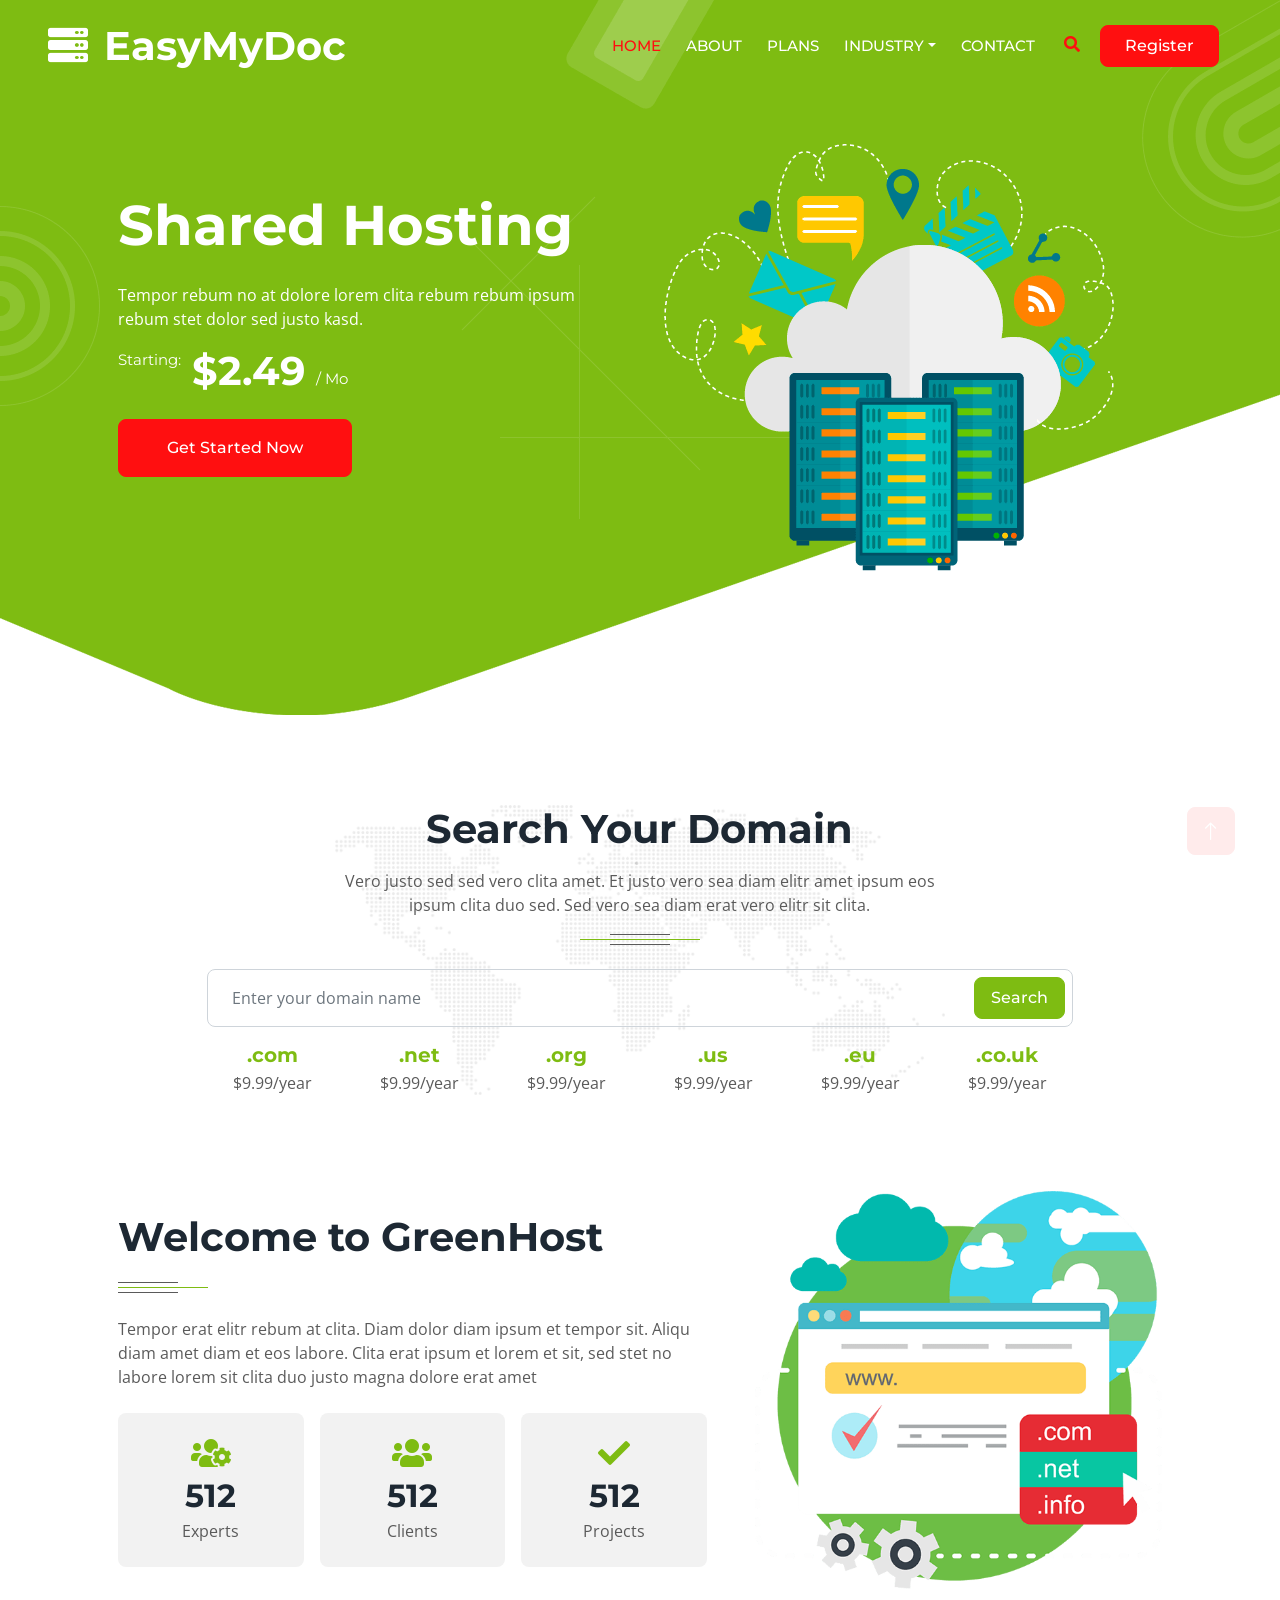
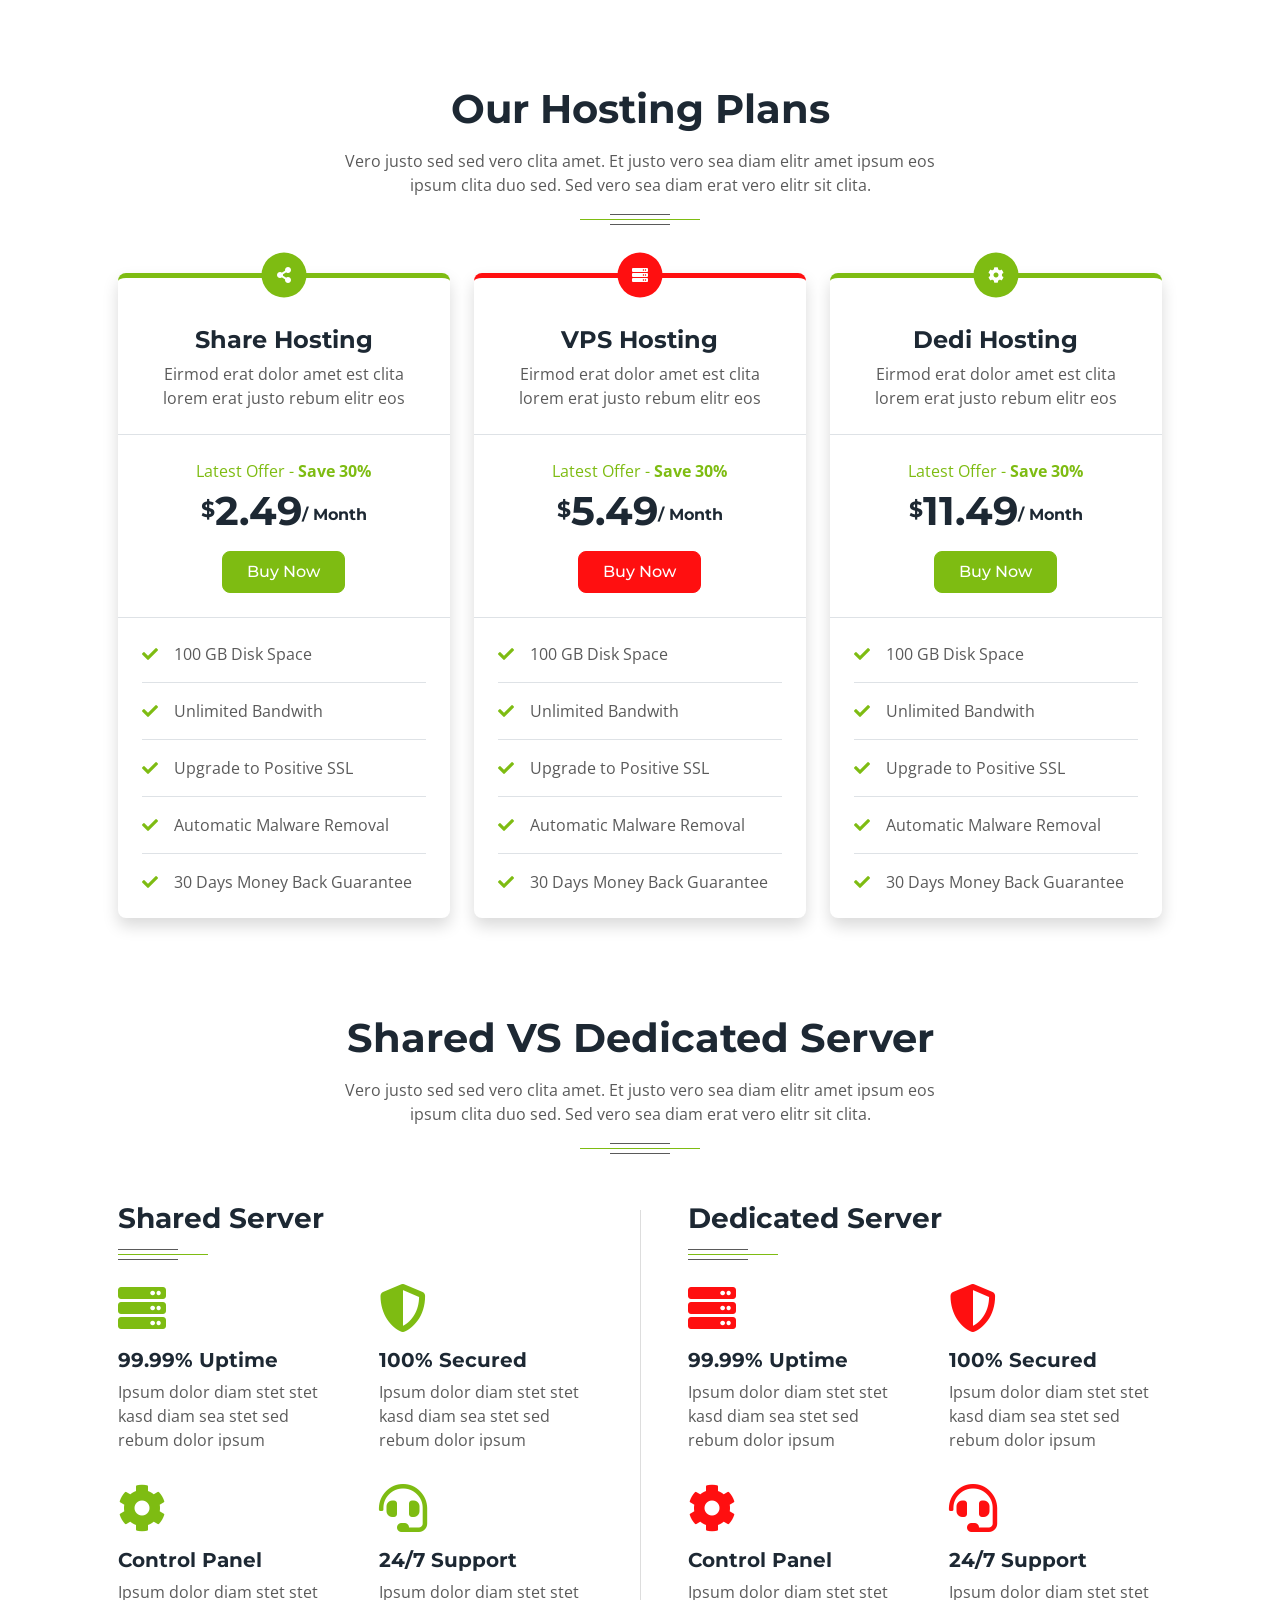
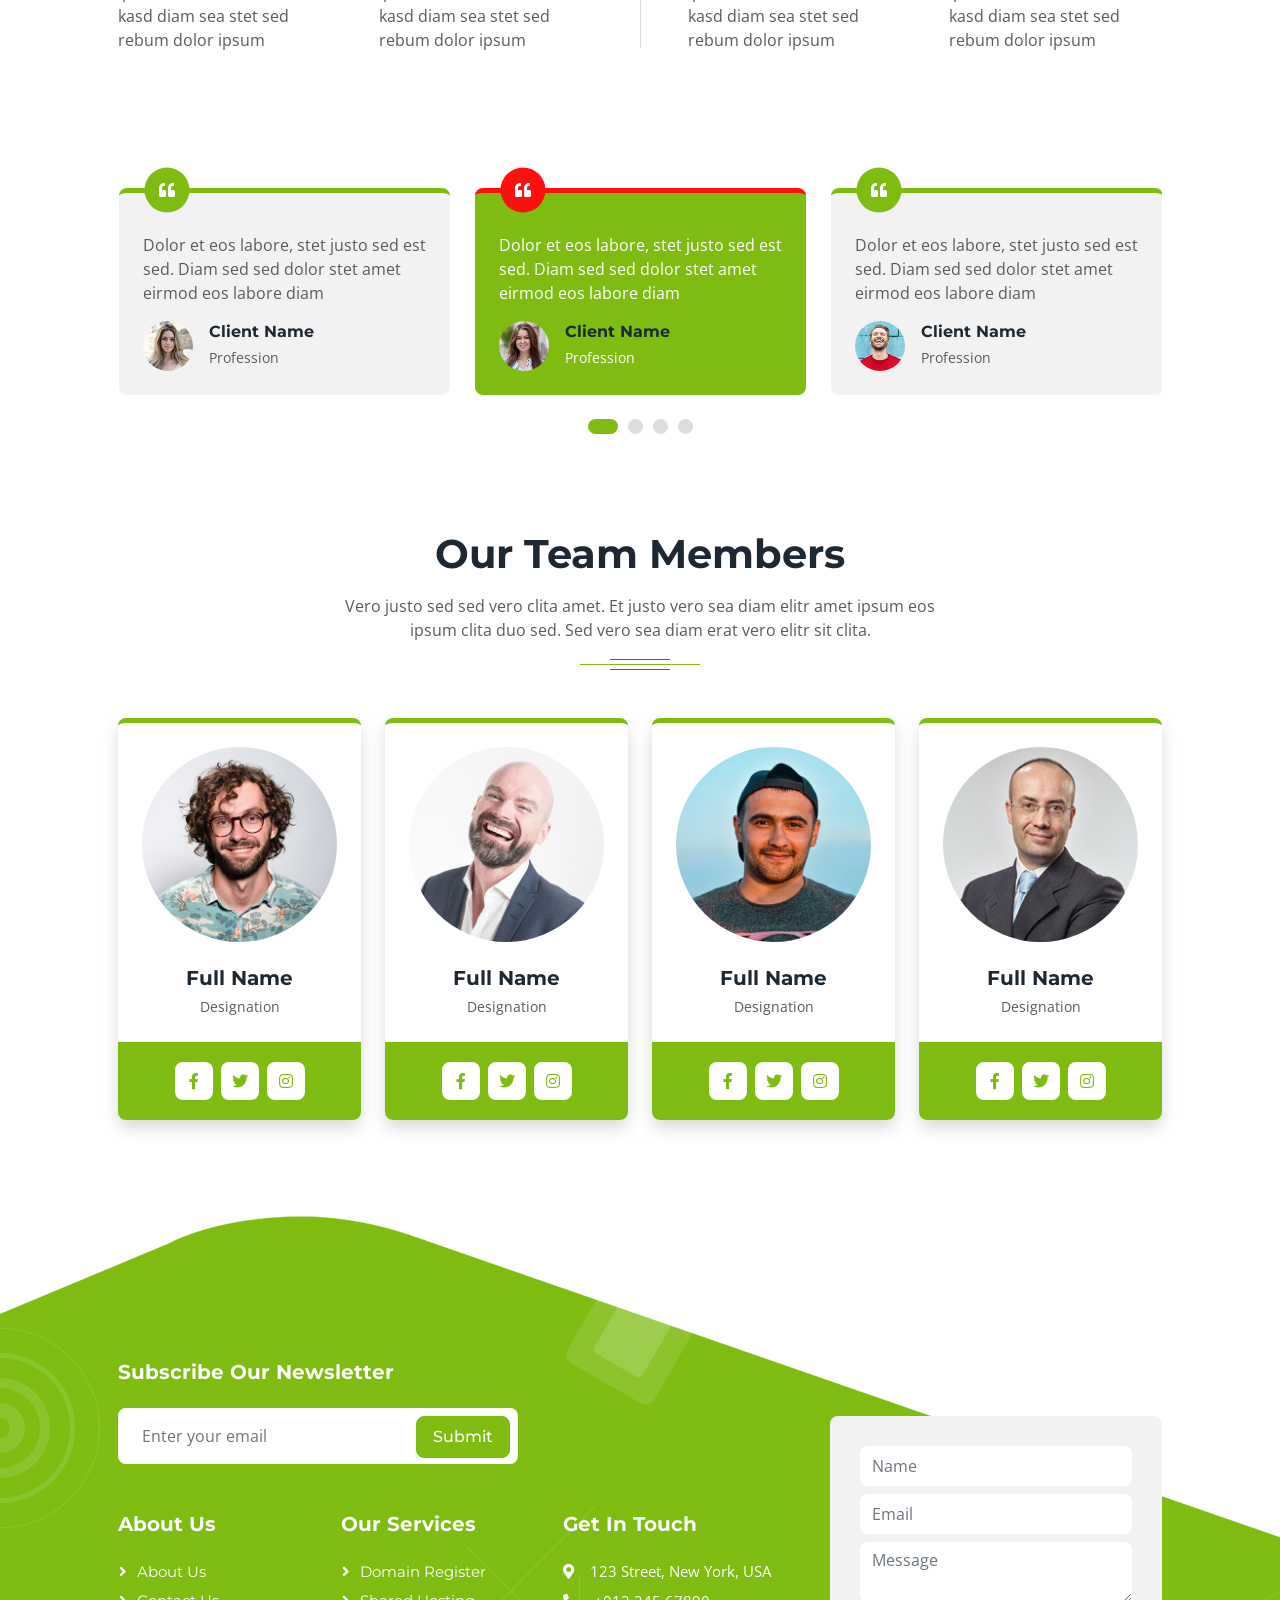
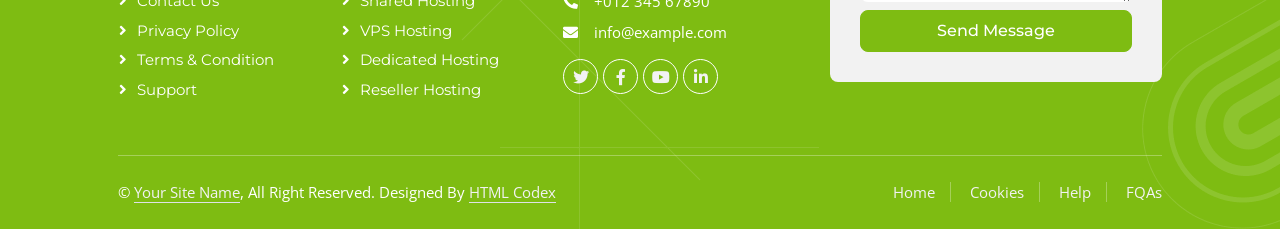
<file: index.html>
<!DOCTYPE html>
<html lang="en">

<head>
    <meta charset="utf-8">
    <title>EasyMyDoc</title>
    <meta content="width=device-width, initial-scale=1.0" name="viewport">
    <meta content="" name="keywords">
    <meta content="" name="description">

    <!-- Favicon -->
    <link href="img/favicon.ico" rel="icon">

    <!-- Google Web Fonts -->
    <link rel="preconnect" href="https://fonts.googleapis.com">
    <link rel="preconnect" href="https://fonts.gstatic.com" crossorigin>
    <link href="https://fonts.googleapis.com/css2?family=Montserrat:wght@400;500;600;700&family=Open+Sans:wght@400;500;600;700&display=swap" rel="stylesheet">  

    <!-- Icon Font Stylesheet -->
    <link href="https://cdnjs.cloudflare.com/ajax/libs/font-awesome/5.10.0/css/all.min.css" rel="stylesheet">
    <link href="https://cdn.jsdelivr.net/npm/bootstrap-icons@1.4.1/font/bootstrap-icons.css" rel="stylesheet">

    <!-- Libraries Stylesheet -->
    <link href="lib/animate/animate.min.css" rel="stylesheet">
    <link href="lib/owlcarousel/assets/owl.carousel.min.css" rel="stylesheet">

    <!-- Customized Bootstrap Stylesheet -->
    <link href="css/bootstrap.min.css" rel="stylesheet">

    <!-- Template Stylesheet -->
    <link href="css/style.css" rel="stylesheet">
</head>

<body>
    <div class="container-xxl bg-white p-0">
        <!-- Spinner Start -->
        <div id="spinner" class="show bg-white position-fixed translate-middle w-100 vh-100 top-50 start-50 d-flex align-items-center justify-content-center">
            <div class="spinner-border text-primary" style="width: 3rem; height: 3rem;" role="status">
                <span class="sr-only">Loading...</span>
            </div>
        </div>
        <!-- Spinner End -->


        <!-- Navbar & Hero Start -->
        <div class="container-xxl position-relative p-0">
            <nav class="navbar navbar-expand-lg navbar-light px-4 px-lg-5 py-3 py-lg-0">
                <a href="" class="navbar-brand p-0">
                    <h1 class="m-0"><i class="fa fa-server me-3"></i>EasyMyDoc</h1>
                    <!-- <img src="img/logo.png" alt="Logo"> -->
                </a>
                <button class="navbar-toggler" type="button" data-bs-toggle="collapse" data-bs-target="#navbarCollapse">
                    <span class="fa fa-bars"></span>
                </button>
                <div class="collapse navbar-collapse" id="navbarCollapse">
                    <div class="navbar-nav ms-auto py-0">
                        <a href="index.html" class="nav-item nav-link active">Home</a>
                        <a href="about.html" class="nav-item nav-link">About</a>
                        <a href="plans.html" class="nav-item nav-link">Plans</a>
                        <div class="nav-item dropdown">
                            <a href="#" class="nav-link dropdown-toggle" data-bs-toggle="dropdown">Industry</a>
                            <div class="dropdown-menu m-0">
                                <a href="manufacturing.html" class="dropdown-item">Manufacturing</a>
                                <a href="services.html" class="dropdown-item">Services</a>
                            </div>
                        </div>
                        <a href="contact.html" class="nav-item nav-link">Contact</a>
                    </div>
                    <button type="button" class="btn text-secondary ms-3" data-bs-toggle="modal" data-bs-target="#searchModal"><i class="fa fa-search"></i></butaton>
                    <a href="" class="btn btn-secondary py-2 px-4 ms-3">Register</a>
                </div>
            </nav>

            <div class="container-xxl py-5 bg-primary hero-header mb-5">
                <div class="container my-5 py-5 px-lg-5">
                    <div class="row g-5">
                        <div class="col-lg-6 pt-5 text-center text-lg-start">
                            <h1 class="display-4 text-white mb-4 animated slideInLeft">Shared Hosting</h1>
                            <p class="text-white animated slideInLeft">Tempor rebum no at dolore lorem clita rebum rebum ipsum rebum stet dolor sed justo kasd.</p>
                            <h1 class="text-white mb-4 animated slideInLeft">
                                <small class="align-top fw-normal" style="font-size: 15px; line-height: 25px;">Starting:</small>
                                <span>$2.49</span>
                                <small class="align-bottom fw-normal" style="font-size: 15px; line-height: 33px;">/ Mo</small>
                            </h1>
                            <a href="" class="btn btn-secondary py-sm-3 px-sm-5 me-3 animated slideInLeft">Get Started Now</a>
                        </div>
                        <div class="col-lg-6 text-center text-lg-start">
                            <img class="img-fluid animated zoomIn" src="img/hero.png" alt="">
                        </div>
                    </div>
                </div>
            </div>
        </div>
        <!-- Navbar & Hero End -->


        <!-- Full Screen Search Start -->
        <div class="modal fade" id="searchModal" tabindex="-1">
            <div class="modal-dialog modal-fullscreen">
                <div class="modal-content" style="background: rgba(29, 40, 51, 0.8);">
                    <div class="modal-header border-0">
                        <button type="button" class="btn bg-white btn-close" data-bs-dismiss="modal" aria-label="Close"></button>
                    </div>
                    <div class="modal-body d-flex align-items-center justify-content-center">
                        <div class="input-group" style="max-width: 600px;">
                            <input type="text" class="form-control bg-transparent border-light p-3" placeholder="Type search keyword">
                            <button class="btn btn-light px-4"><i class="bi bi-search"></i></button>
                        </div>
                    </div>
                </div>
            </div>
        </div>
        <!-- Full Screen Search End -->


        <!-- Domain Search Start -->
        <div class="container-xxl domain mb-5" style="margin-top: 90px;">
            <div class="container px-lg-5">
                <div class="row justify-content-center">
                    <div class="col-lg-10">
                        <div class="section-title position-relative text-center mx-auto mb-4 pb-4 wow fadeInUp" data-wow-delay="0.1s" style="max-width: 600px;">
                            <h1 class="mb-3">Search Your Domain</h1>
                            <p class="mb-1">Vero justo sed sed vero clita amet. Et justo vero sea diam elitr amet ipsum eos ipsum clita duo sed. Sed vero sea diam erat vero elitr sit clita.</p>
                        </div>
                        <div class="position-relative w-100 my-3 wow fadeInUp" data-wow-delay="0.3s">
                            <input class="form-control bg-transparent w-100 py-3 ps-4 pe-5" type="text" placeholder="Enter your domain name">
                            <button type="button" class="btn btn-primary py-2 px-3 position-absolute top-0 end-0 mt-2 me-2">Search</button>
                        </div>
                        <div class="row g-3 wow fadeInUp" data-wow-delay="0.5s">
                            <div class="col-lg-2 col-md-3 col-sm-4 col-6 text-center">
                                <h5 class="fw-bold text-primary mb-1">.com</h5>
                                <p class="mb-0">$9.99/year</p>
                            </div>
                            <div class="col-lg-2 col-md-3 col-sm-4 col-6 text-center">
                                <h5 class="fw-bold text-primary mb-1">.net</h5>
                                <p class="mb-0">$9.99/year</p>
                            </div>
                            <div class="col-lg-2 col-md-3 col-sm-4 col-6 text-center">
                                <h5 class="fw-bold text-primary mb-1">.org</h5>
                                <p class="mb-0">$9.99/year</p>
                            </div>
                            <div class="col-lg-2 col-md-3 col-sm-4 col-6 text-center">
                                <h5 class="fw-bold text-primary mb-1">.us</h5>
                                <p class="mb-0">$9.99/year</p>
                            </div>
                            <div class="col-lg-2 col-md-3 col-sm-4 col-6 text-center">
                                <h5 class="fw-bold text-primary mb-1">.eu</h5>
                                <p class="mb-0">$9.99/year</p>
                            </div>
                            <div class="col-lg-2 col-md-3 col-sm-4 col-6 text-center">
                                <h5 class="fw-bold text-primary mb-1">.co.uk</h5>
                                <p class="mb-0">$9.99/year</p>
                            </div>
                        </div>
                    </div>
                </div>
            </div>
        </div>
        <!-- Domain Search End -->


        <!-- About Start -->
        <div class="container-xxl py-5">
            <div class="container px-lg-5">
                <div class="row g-5 align-items-center">
                    <div class="col-lg-7 wow fadeInUp" data-wow-delay="0.1s">
                        <div class="section-title position-relative mb-4 pb-4">
                            <h1 class="mb-2">Welcome to GreenHost</h1>
                        </div>
                        <p class="mb-4">Tempor erat elitr rebum at clita. Diam dolor diam ipsum et tempor sit. Aliqu diam amet diam et eos labore. Clita erat ipsum et lorem et sit, sed stet no labore lorem sit clita duo justo magna dolore erat amet</p>
                        <div class="row g-3">
                            <div class="col-sm-4 wow fadeIn" data-wow-delay="0.1s">
                                <div class="bg-light rounded text-center p-4">
                                    <i class="fa fa-users-cog fa-2x text-primary mb-2"></i>
                                    <h2 class="mb-1" data-toggle="counter-up">1234</h2>
                                    <p class="mb-0">Experts</p>
                                </div>
                            </div>
                            <div class="col-sm-4 wow fadeIn" data-wow-delay="0.3s">
                                <div class="bg-light rounded text-center p-4">
                                    <i class="fa fa-users fa-2x text-primary mb-2"></i>
                                    <h2 class="mb-1" data-toggle="counter-up">1234</h2>
                                    <p class="mb-0">Clients</p>
                                </div>
                            </div>
                            <div class="col-sm-4 wow fadeIn" data-wow-delay="0.5s">
                                <div class="bg-light rounded text-center p-4">
                                    <i class="fa fa-check fa-2x text-primary mb-2"></i>
                                    <h2 class="mb-1" data-toggle="counter-up">1234</h2>
                                    <p class="mb-0">Projects</p>
                                </div>
                            </div>
                        </div>
                    </div>
                    <div class="col-lg-5">
                        <img class="img-fluid wow zoomIn" data-wow-delay="0.5s" src="img/about.png">
                    </div>
                </div>
            </div>
        </div>
        <!-- About End -->


        <!-- Pricing Start -->
        <div class="container-xxl py-5">
            <div class="container px-lg-5">
                <div class="section-title position-relative text-center mx-auto mb-5 pb-4 wow fadeInUp" data-wow-delay="0.1s" style="max-width: 600px;">
                    <h1 class="mb-3">Our Hosting Plans</h1>
                    <p class="mb-1">Vero justo sed sed vero clita amet. Et justo vero sea diam elitr amet ipsum eos ipsum clita duo sed. Sed vero sea diam erat vero elitr sit clita.</p>
                </div>
                <div class="row gy-5 gx-4">
                    <div class="col-lg-4 col-md-6 wow fadeInUp" data-wow-delay="0.2s">
                        <div class="position-relative shadow rounded border-top border-5 border-primary">
                            <div class="d-flex align-items-center justify-content-center position-absolute top-0 start-50 translate-middle bg-primary rounded-circle" style="width: 45px; height: 45px; margin-top: -3px;">
                                <i class="fa fa-share-alt text-white"></i>
                            </div>
                            <div class="text-center border-bottom p-4 pt-5">
                                <h4 class="fw-bold">Share Hosting</h4>
                                <p class="mb-0">Eirmod erat dolor amet est clita lorem erat justo rebum elitr eos</p>
                            </div>
                            <div class="text-center border-bottom p-4">
                                <p class="text-primary mb-1">Latest Offer - <strong>Save 30%</strong></p>
                                <h1 class="mb-3">
                                    <small class="align-top" style="font-size: 22px; line-height: 45px;">$</small>2.49<small
                                        class="align-bottom" style="font-size: 16px; line-height: 40px;">/ Month</small>
                                </h1>
                                <a class="btn btn-primary px-4 py-2" href="">Buy Now</a>
                            </div>
                            <div class="p-4">
                                <p class="border-bottom pb-3"><i class="fa fa-check text-primary me-3"></i>100 GB Disk Space</p>
                                <p class="border-bottom pb-3"><i class="fa fa-check text-primary me-3"></i>Unlimited Bandwith</p>
                                <p class="border-bottom pb-3"><i class="fa fa-check text-primary me-3"></i>Upgrade to Positive SSL</p>
                                <p class="border-bottom pb-3"><i class="fa fa-check text-primary me-3"></i>Automatic Malware Removal</p>
                                <p class="mb-0"><i class="fa fa-check text-primary me-3"></i>30 Days Money Back Guarantee</p>
                            </div>
                        </div>
                    </div>
                    <div class="col-lg-4 col-md-6 wow fadeInUp" data-wow-delay="0.4s">
                        <div class="position-relative shadow rounded border-top border-5 border-secondary">
                            <div class="d-flex align-items-center justify-content-center position-absolute top-0 start-50 translate-middle bg-secondary rounded-circle" style="width: 45px; height: 45px; margin-top: -3px;">
                                <i class="fa fa-server text-white"></i>
                            </div>
                            <div class="text-center border-bottom p-4 pt-5">
                                <h4 class="fw-bold">VPS Hosting</h4>
                                <p class="mb-0">Eirmod erat dolor amet est clita lorem erat justo rebum elitr eos</p>
                            </div>
                            <div class="text-center border-bottom p-4">
                                <p class="text-primary mb-1">Latest Offer - <strong>Save 30%</strong></p>
                                <h1 class="mb-3">
                                    <small class="align-top" style="font-size: 22px; line-height: 45px;">$</small>5.49<small
                                        class="align-bottom" style="font-size: 16px; line-height: 40px;">/ Month</small>
                                </h1>
                                <a class="btn btn-secondary px-4 py-2" href="">Buy Now</a>
                            </div>
                            <div class="p-4">
                                <p class="border-bottom pb-3"><i class="fa fa-check text-primary me-3"></i>100 GB Disk Space</p>
                                <p class="border-bottom pb-3"><i class="fa fa-check text-primary me-3"></i>Unlimited Bandwith</p>
                                <p class="border-bottom pb-3"><i class="fa fa-check text-primary me-3"></i>Upgrade to Positive SSL</p>
                                <p class="border-bottom pb-3"><i class="fa fa-check text-primary me-3"></i>Automatic Malware Removal</p>
                                <p class="mb-0"><i class="fa fa-check text-primary me-3"></i>30 Days Money Back Guarantee</p>
                            </div>
                        </div>
                    </div>
                    <div class="col-lg-4 col-md-6 wow fadeInUp" data-wow-delay="0.6s">
                        <div class="position-relative shadow rounded border-top border-5 border-primary">
                            <div class="d-flex align-items-center justify-content-center position-absolute top-0 start-50 translate-middle bg-primary rounded-circle" style="width: 45px; height: 45px; margin-top: -3px;">
                                <i class="fa fa-cog text-white"></i>
                            </div>
                            <div class="text-center border-bottom p-4 pt-5">
                                <h4 class="fw-bold">Dedi Hosting</h4>
                                <p class="mb-0">Eirmod erat dolor amet est clita lorem erat justo rebum elitr eos</p>
                            </div>
                            <div class="text-center border-bottom p-4">
                                <p class="text-primary mb-1">Latest Offer - <strong>Save 30%</strong></p>
                                <h1 class="mb-3">
                                    <small class="align-top" style="font-size: 22px; line-height: 45px;">$</small>11.49<small
                                        class="align-bottom" style="font-size: 16px; line-height: 40px;">/ Month</small>
                                </h1>
                                <a class="btn btn-primary px-4 py-2" href="">Buy Now</a>
                            </div>
                            <div class="p-4">
                                <p class="border-bottom pb-3"><i class="fa fa-check text-primary me-3"></i>100 GB Disk Space</p>
                                <p class="border-bottom pb-3"><i class="fa fa-check text-primary me-3"></i>Unlimited Bandwith</p>
                                <p class="border-bottom pb-3"><i class="fa fa-check text-primary me-3"></i>Upgrade to Positive SSL</p>
                                <p class="border-bottom pb-3"><i class="fa fa-check text-primary me-3"></i>Automatic Malware Removal</p>
                                <p class="mb-0"><i class="fa fa-check text-primary me-3"></i>30 Days Money Back Guarantee</p>
                            </div>
                        </div>
                    </div>
                </div>
            </div>
        </div>
        <!-- Pricing End -->


        <!-- Comparison Start -->
        <div class="container-xxl py-5">
            <div class="container px-lg-5">
                <div class="section-title position-relative text-center mx-auto mb-5 pb-4 wow fadeInUp" data-wow-delay="0.1s" style="max-width: 600px;">
                    <h1 class="mb-3">Shared VS Dedicated Server</h1>
                    <p class="mb-1">Vero justo sed sed vero clita amet. Et justo vero sea diam elitr amet ipsum eos
                        ipsum clita duo sed. Sed vero sea diam erat vero elitr sit clita.</p>
                </div>
                <div class="row g-5 comparison position-relative">
                    <div class="col-lg-6 pe-lg-5">
                        <div class="section-title position-relative mx-auto mb-4 pb-4">
                            <h3 class="fw-bold mb-0">Shared Server</h3>
                        </div>
                        <div class="row gy-3 gx-5">
                            <div class="col-sm-6 wow fadeIn" data-wow-delay="0.1s">
                                <i class="fa fa-server fa-3x text-primary mb-3"></i>
                                <h5 class="fw-bold">99.99% Uptime</h5>
                                <p>Ipsum dolor diam stet stet kasd diam sea stet sed rebum dolor ipsum</p>
                            </div>
                            <div class="col-sm-6 wow fadeIn" data-wow-delay="0.3s">
                                <i class="fa fa-shield-alt fa-3x text-primary mb-3"></i>
                                <h5 class="fw-bold">100% Secured</h5>
                                <p>Ipsum dolor diam stet stet kasd diam sea stet sed rebum dolor ipsum</p>
                            </div>
                            <div class="col-sm-6 wow fadeIn" data-wow-delay="0.5s">
                                <i class="fa fa-cog fa-3x text-primary mb-3"></i>
                                <h5 class="fw-bold">Control Panel</h5>
                                <p>Ipsum dolor diam stet stet kasd diam sea stet sed rebum dolor ipsum</p>
                            </div>
                            <div class="col-sm-6 wow fadeIn" data-wow-delay="0.7s">
                                <i class="fa fa-headset fa-3x text-primary mb-3"></i>
                                <h5 class="fw-bold">24/7 Support</h5>
                                <p>Ipsum dolor diam stet stet kasd diam sea stet sed rebum dolor ipsum</p>
                            </div>
                        </div>
                    </div>
                    <div class="col-lg-6 ps-lg-5">
                        <div class="section-title position-relative mx-auto mb-4 pb-4">
                            <h3 class="fw-bold mb-0">Dedicated Server</h3>
                        </div>
                        <div class="row gy-3 gx-5">
                            <div class="col-sm-6 wow fadeIn" data-wow-delay="0.1s">
                                <i class="fa fa-server fa-3x text-secondary mb-3"></i>
                                <h5 class="fw-bold">99.99% Uptime</h5>
                                <p>Ipsum dolor diam stet stet kasd diam sea stet sed rebum dolor ipsum</p>
                            </div>
                            <div class="col-sm-6 wow fadeIn" data-wow-delay="0.3s">
                                <i class="fa fa-shield-alt fa-3x text-secondary mb-3"></i>
                                <h5 class="fw-bold">100% Secured</h5>
                                <p>Ipsum dolor diam stet stet kasd diam sea stet sed rebum dolor ipsum</p>
                            </div>
                            <div class="col-sm-6 wow fadeIn" data-wow-delay="0.5s">
                                <i class="fa fa-cog fa-3x text-secondary mb-3"></i>
                                <h5 class="fw-bold">Control Panel</h5>
                                <p>Ipsum dolor diam stet stet kasd diam sea stet sed rebum dolor ipsum</p>
                            </div>
                            <div class="col-sm-6 wow fadeIn" data-wow-delay="0.7s">
                                <i class="fa fa-headset fa-3x text-secondary mb-3"></i>
                                <h5 class="fw-bold">24/7 Support</h5>
                                <p>Ipsum dolor diam stet stet kasd diam sea stet sed rebum dolor ipsum</p>
                            </div>
                        </div>
                    </div>
                </div>
            </div>
        </div>
        <!-- Comparison Start -->


        <!-- Testimonial Start -->
        <div class="container-xxl py-5 wow fadeInUp" data-wow-delay="0.1s">
            <div class="container px-lg-5">
                <div class="owl-carousel testimonial-carousel">
                    <div class="testimonial-item position-relative bg-light border-top border-5 border-primary rounded p-4 my-4">
                        <div class="d-flex align-items-center justify-content-center position-absolute top-0 start-0 ms-5 translate-middle bg-primary rounded-circle" style="width: 45px; height: 45px; margin-top: -3px;">
                            <i class="fa fa-quote-left text-white"></i>
                        </div>
                        <p class="mt-3">Dolor et eos labore, stet justo sed est sed. Diam sed sed dolor stet amet eirmod eos labore diam</p>
                        <div class="d-flex align-items-center">
                            <img class="img-fluid flex-shrink-0 rounded-circle" src="img/testimonial-1.jpg" style="width: 50px; height: 50px;">
                            <div class="ps-3">
                                <h6 class="fw-bold mb-1">Client Name</h6>
                                <small>Profession</small>
                            </div>
                        </div>
                    </div>
                    <div class="testimonial-item position-relative bg-light border-top border-5 border-primary rounded p-4 my-4">
                        <div class="d-flex align-items-center justify-content-center position-absolute top-0 start-0 ms-5 translate-middle bg-primary rounded-circle" style="width: 45px; height: 45px; margin-top: -3px;">
                            <i class="fa fa-quote-left text-white"></i>
                        </div>
                        <p class="mt-3">Dolor et eos labore, stet justo sed est sed. Diam sed sed dolor stet amet eirmod eos labore diam</p>
                        <div class="d-flex align-items-center">
                            <img class="img-fluid flex-shrink-0 rounded-circle" src="img/testimonial-2.jpg" style="width: 50px; height: 50px;">
                            <div class="ps-3">
                                <h6 class="fw-bold mb-1">Client Name</h6>
                                <small>Profession</small>
                            </div>
                        </div>
                    </div>
                    <div class="testimonial-item position-relative bg-light border-top border-5 border-primary rounded p-4 my-4">
                        <div class="d-flex align-items-center justify-content-center position-absolute top-0 start-0 ms-5 translate-middle bg-primary rounded-circle" style="width: 45px; height: 45px; margin-top: -3px;">
                            <i class="fa fa-quote-left text-white"></i>
                        </div>
                        <p class="mt-3">Dolor et eos labore, stet justo sed est sed. Diam sed sed dolor stet amet eirmod eos labore diam</p>
                        <div class="d-flex align-items-center">
                            <img class="img-fluid flex-shrink-0 rounded-circle" src="img/testimonial-3.jpg" style="width: 50px; height: 50px;">
                            <div class="ps-3">
                                <h6 class="fw-bold mb-1">Client Name</h6>
                                <small>Profession</small>
                            </div>
                        </div>
                    </div>
                    <div class="testimonial-item position-relative bg-light border-top border-5 border-primary rounded p-4 mt-4">
                        <div class="d-flex align-items-center justify-content-center position-absolute top-0 start-0 ms-5 translate-middle bg-primary rounded-circle" style="width: 45px; height: 45px; margin-top: -3px;">
                            <i class="fa fa-quote-left text-white"></i>
                        </div>
                        <p class="mt-3">Dolor et eos labore, stet justo sed est sed. Diam sed sed dolor stet amet eirmod eos labore diam</p>
                        <div class="d-flex align-items-center">
                            <img class="img-fluid flex-shrink-0 rounded-circle" src="img/testimonial-4.jpg" style="width: 50px; height: 50px;">
                            <div class="ps-3">
                                <h6 class="fw-bold mb-1">Client Name</h6>
                                <small>Profession</small>
                            </div>
                        </div>
                    </div>
                </div>
            </div>
        </div>
        <!-- Testimonial End -->


        <!-- Team Start -->
        <div class="container-xxl py-5">
            <div class="container px-lg-5">
                <div class="section-title position-relative text-center mx-auto mb-5 pb-4 wow fadeInUp" data-wow-delay="0.1s" style="max-width: 600px;">
                    <h1 class="mb-3">Our Team Members</h1>
                    <p class="mb-1">Vero justo sed sed vero clita amet. Et justo vero sea diam elitr amet ipsum eos
                        ipsum clita duo sed. Sed vero sea diam erat vero elitr sit clita.</p>
                </div>
                <div class="row g-4">
                    <div class="col-lg-3 col-md-6 wow fadeInUp" data-wow-delay="0.1s">
                        <div class="team-item border-top border-5 border-primary rounded shadow overflow-hidden">
                            <div class="text-center p-4">
                                <img class="img-fluid rounded-circle mb-4" src="img/team-1.jpg" alt="">
                                <h5 class="fw-bold mb-1">Full Name</h5>
                                <small>Designation</small>
                            </div>
                            <div class="d-flex justify-content-center bg-primary p-3">
                                <a class="btn btn-square text-primary bg-white m-1" href=""><i class="fab fa-facebook-f"></i></a>
                                <a class="btn btn-square text-primary bg-white m-1" href=""><i class="fab fa-twitter"></i></a>
                                <a class="btn btn-square text-primary bg-white m-1" href=""><i class="fab fa-instagram"></i></a>
                            </div>
                        </div>
                    </div>
                    <div class="col-lg-3 col-md-6 wow fadeInUp" data-wow-delay="0.3s">
                        <div class="team-item border-top border-5 border-primary rounded shadow overflow-hidden">
                            <div class="text-center p-4">
                                <img class="img-fluid rounded-circle mb-4" src="img/team-2.jpg" alt="">
                                <h5 class="fw-bold mb-1">Full Name</h5>
                                <small>Designation</small>
                            </div>
                            <div class="d-flex justify-content-center bg-primary p-3">
                                <a class="btn btn-square text-primary bg-white m-1" href=""><i class="fab fa-facebook-f"></i></a>
                                <a class="btn btn-square text-primary bg-white m-1" href=""><i class="fab fa-twitter"></i></a>
                                <a class="btn btn-square text-primary bg-white m-1" href=""><i class="fab fa-instagram"></i></a>
                            </div>
                        </div>
                    </div>
                    <div class="col-lg-3 col-md-6 wow fadeInUp" data-wow-delay="0.5s">
                        <div class="team-item border-top border-5 border-primary rounded shadow overflow-hidden">
                            <div class="text-center p-4">
                                <img class="img-fluid rounded-circle mb-4" src="img/team-3.jpg" alt="">
                                <h5 class="fw-bold mb-1">Full Name</h5>
                                <small>Designation</small>
                            </div>
                            <div class="d-flex justify-content-center bg-primary p-3">
                                <a class="btn btn-square text-primary bg-white m-1" href=""><i class="fab fa-facebook-f"></i></a>
                                <a class="btn btn-square text-primary bg-white m-1" href=""><i class="fab fa-twitter"></i></a>
                                <a class="btn btn-square text-primary bg-white m-1" href=""><i class="fab fa-instagram"></i></a>
                            </div>
                        </div>
                    </div>
                    <div class="col-lg-3 col-md-6 wow fadeInUp" data-wow-delay="0.7s">
                        <div class="team-item border-top border-5 border-primary rounded shadow overflow-hidden">
                            <div class="text-center p-4">
                                <img class="img-fluid rounded-circle mb-4" src="img/team-4.jpg" alt="">
                                <h5 class="fw-bold mb-1">Full Name</h5>
                                <small>Designation</small>
                            </div>
                            <div class="d-flex justify-content-center bg-primary p-3">
                                <a class="btn btn-square text-primary bg-white m-1" href=""><i class="fab fa-facebook-f"></i></a>
                                <a class="btn btn-square text-primary bg-white m-1" href=""><i class="fab fa-twitter"></i></a>
                                <a class="btn btn-square text-primary bg-white m-1" href=""><i class="fab fa-instagram"></i></a>
                            </div>
                        </div>
                    </div>
                </div>
            </div>
        </div>
        <!-- Team End -->
        

        <!-- Footer Start -->
        <div class="container-fluid bg-primary text-white footer mt-5 pt-5 wow fadeIn" data-wow-delay="0.1s">
            <div class="container py-5 px-lg-5">
                <div class="row gy-5 gx-4 pt-5">
                    <div class="col-12">
                        <h5 class="fw-bold text-white mb-4">Subscribe Our Newsletter</h5>
                        <div class="position-relative" style="max-width: 400px;">
                            <input class="form-control bg-white border-0 w-100 py-3 ps-4 pe-5" type="text" placeholder="Enter your email">
                            <button type="button" class="btn btn-primary py-2 px-3 position-absolute top-0 end-0 mt-2 me-2">Submit</button>
                        </div>
                    </div>
                    <div class="col-lg-5 col-md-12">
                        <div class="row gy-5 g-4">
                            <div class="col-md-6">
                                <h5 class="fw-bold text-white mb-4">About Us</h5>
                                <a class="btn btn-link" href="">About Us</a>
                                <a class="btn btn-link" href="">Contact Us</a>
                                <a class="btn btn-link" href="">Privacy Policy</a>
                                <a class="btn btn-link" href="">Terms & Condition</a>
                                <a class="btn btn-link" href="">Support</a>
                            </div>
                            <div class="col-md-6">
                                <h5 class="fw-bold text-white mb-4">Our Services</h5>
                                <a class="btn btn-link" href="">Domain Register</a>
                                <a class="btn btn-link" href="">Shared Hosting</a>
                                <a class="btn btn-link" href="">VPS Hosting</a>
                                <a class="btn btn-link" href="">Dedicated Hosting</a>
                                <a class="btn btn-link" href="">Reseller Hosting</a>
                            </div>
                        </div>
                    </div>
                    <div class="col-md-6 col-lg-3">
                        <h5 class="fw-bold text-white mb-4">Get In Touch</h5>
                        <p class="mb-2"><i class="fa fa-map-marker-alt me-3"></i>123 Street, New York, USA</p>
                        <p class="mb-2"><i class="fa fa-phone-alt me-3"></i>+012 345 67890</p>
                        <p class="mb-2"><i class="fa fa-envelope me-3"></i>info@example.com</p>
                        <div class="d-flex pt-2">
                            <a class="btn btn-outline-light btn-social" href=""><i class="fab fa-twitter"></i></a>
                            <a class="btn btn-outline-light btn-social" href=""><i class="fab fa-facebook-f"></i></a>
                            <a class="btn btn-outline-light btn-social" href=""><i class="fab fa-youtube"></i></a>
                            <a class="btn btn-outline-light btn-social" href=""><i class="fab fa-linkedin-in"></i></a>
                        </div>
                    </div>
                    <div class="col-md-6 col-lg-4 mt-lg-n5">
                        <div class="bg-light rounded" style="padding: 30px;">
                            <input type="text" class="form-control border-0 py-2 mb-2" placeholder="Name">
                            <input type="email" class="form-control border-0 py-2 mb-2" placeholder="Email">
                            <textarea class="form-control border-0 mb-2" rows="2" placeholder="Message"></textarea>
                            <button class="btn btn-primary w-100 py-2">Send Message</button>
                        </div>
                    </div>
                </div>
            </div>
            <div class="container px-lg-5">
                <div class="copyright">
                    <div class="row">
                        <div class="col-md-6 text-center text-md-start mb-3 mb-md-0">
                            &copy; <a class="border-bottom" href="#">Your Site Name</a>, All Right Reserved. 
							
							<!--/*** This template is free as long as you keep the footer author’s credit link/attribution link/backlink. If you'd like to use the template without the footer author’s credit link/attribution link/backlink, you can purchase the Credit Removal License from "https://htmlcodex.com/credit-removal". Thank you for your support. ***/-->
							Designed By <a class="border-bottom" href="https://htmlcodex.com">HTML Codex</a>
                        </div>
                        <div class="col-md-6 text-center text-md-end">
                            <div class="footer-menu">
                                <a href="">Home</a>
                                <a href="">Cookies</a>
                                <a href="">Help</a>
                                <a href="">FQAs</a>
                            </div>
                        </div>
                    </div>
                </div>
            </div>
        </div>
        <!-- Footer End -->


        <!-- Back to Top -->
        <a href="#" class="btn btn-lg btn-secondary btn-lg-square back-to-top"><i class="bi bi-arrow-up"></i></a>
    </div>

    <!-- JavaScript Libraries -->
    <script src="https://code.jquery.com/jquery-3.4.1.min.js"></script>
    <script src="https://cdn.jsdelivr.net/npm/bootstrap@5.0.0/dist/js/bootstrap.bundle.min.js"></script>
    <script src="lib/wow/wow.min.js"></script>
    <script src="lib/easing/easing.min.js"></script>
    <script src="lib/waypoints/waypoints.min.js"></script>
    <script src="lib/counterup/counterup.min.js"></script>
    <script src="lib/owlcarousel/owl.carousel.min.js"></script>

    <!-- Template Javascript -->
    <script src="js/main.js"></script>
</body>

</html>
</file>
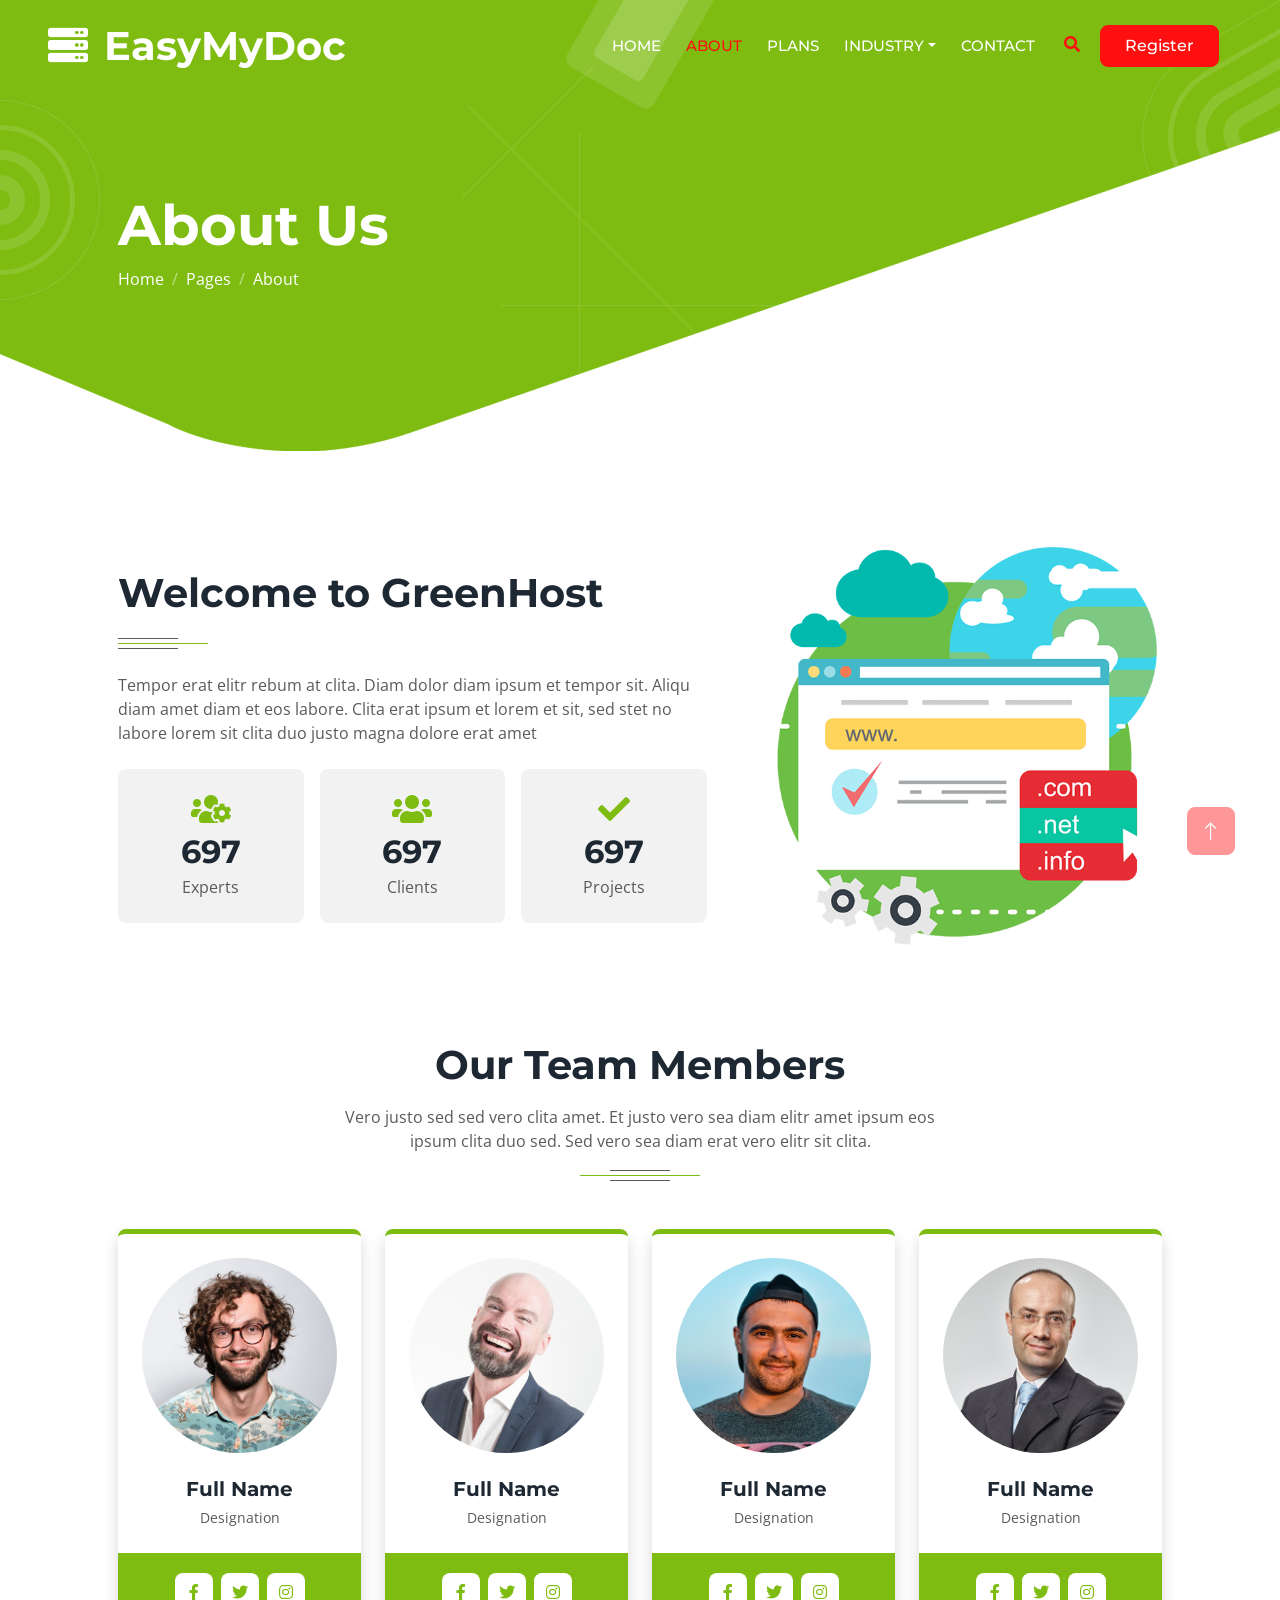
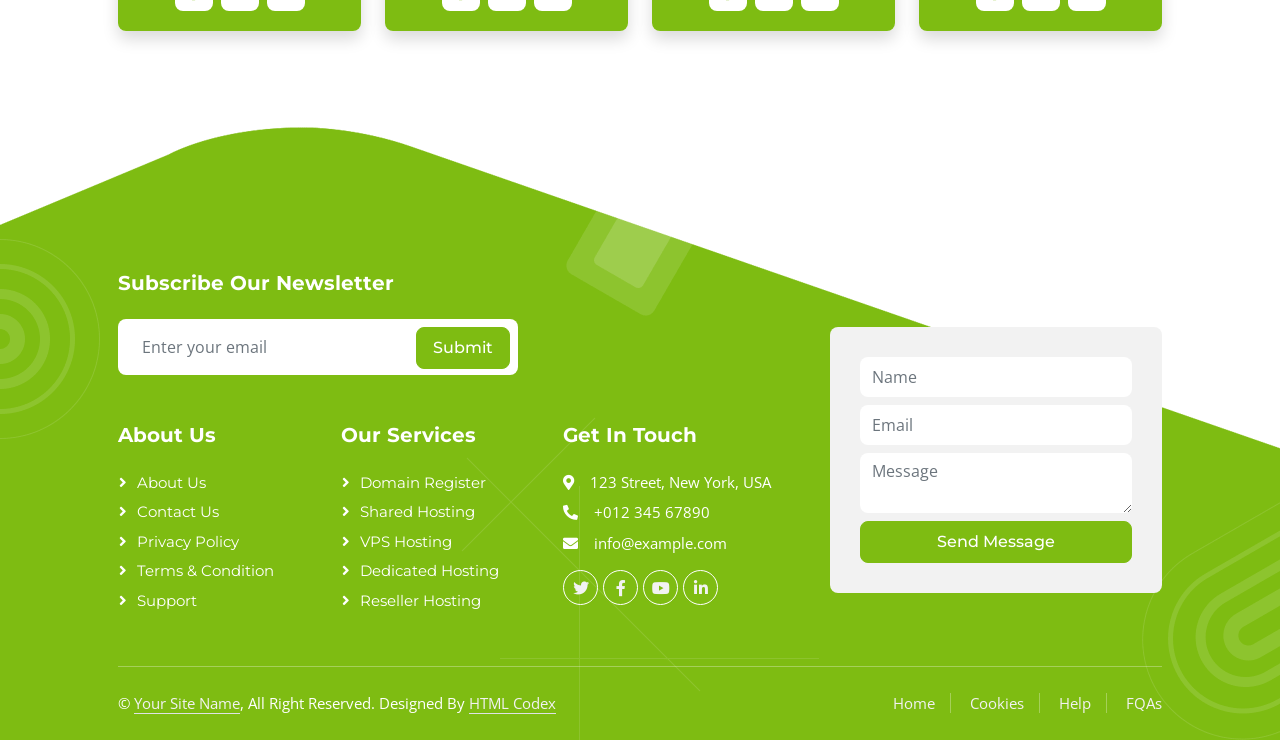
<file: about.html>
<!DOCTYPE html>
<html lang="en">

<head>
    <meta charset="utf-8">
    <title>EasyMyDoc</title>
    <meta content="width=device-width, initial-scale=1.0" name="viewport">
    <meta content="" name="keywords">
    <meta content="" name="description">

    <!-- Favicon -->
    <link href="img/favicon.ico" rel="icon">

    <!-- Google Web Fonts -->
    <link rel="preconnect" href="https://fonts.googleapis.com">
    <link rel="preconnect" href="https://fonts.gstatic.com" crossorigin>
    <link href="https://fonts.googleapis.com/css2?family=Montserrat:wght@400;500;600;700&family=Open+Sans:wght@400;500;600;700&display=swap" rel="stylesheet">  

    <!-- Icon Font Stylesheet -->
    <link href="https://cdnjs.cloudflare.com/ajax/libs/font-awesome/5.10.0/css/all.min.css" rel="stylesheet">
    <link href="https://cdn.jsdelivr.net/npm/bootstrap-icons@1.4.1/font/bootstrap-icons.css" rel="stylesheet">

    <!-- Libraries Stylesheet -->
    <link href="lib/animate/animate.min.css" rel="stylesheet">
    <link href="lib/owlcarousel/assets/owl.carousel.min.css" rel="stylesheet">

    <!-- Customized Bootstrap Stylesheet -->
    <link href="css/bootstrap.min.css" rel="stylesheet">

    <!-- Template Stylesheet -->
    <link href="css/style.css" rel="stylesheet">
</head>

<body>
    <div class="container-xxl bg-white p-0">
        <!-- Spinner Start -->
        <div id="spinner" class="show bg-white position-fixed translate-middle w-100 vh-100 top-50 start-50 d-flex align-items-center justify-content-center">
            <div class="spinner-border text-primary" style="width: 3rem; height: 3rem;" role="status">
                <span class="sr-only">Loading...</span>
            </div>
        </div>
        <!-- Spinner End -->


        <!-- Navbar & Hero Start -->
        <div class="container-xxl position-relative p-0">
            <nav class="navbar navbar-expand-lg navbar-light px-4 px-lg-5 py-3 py-lg-0">
                <a href="" class="navbar-brand p-0">
                    <h1 class="m-0"><i class="fa fa-server me-3"></i>EasyMyDoc</h1>
                    <!-- <img src="img/logo.png" alt="Logo"> -->
                </a>
                <button class="navbar-toggler" type="button" data-bs-toggle="collapse" data-bs-target="#navbarCollapse">
                    <span class="fa fa-bars"></span>
                </button>
                <div class="collapse navbar-collapse" id="navbarCollapse">
                    <div class="navbar-nav ms-auto py-0">
                        <a href="index.html" class="nav-item nav-link">Home</a>
                        <a href="about.html" class="nav-item nav-link active">About</a>
                        <a href="plans.html" class="nav-item nav-link">Plans</a>
                        <div class="nav-item dropdown">
                            <a href="#" class="nav-link dropdown-toggle" data-bs-toggle="dropdown">Industry</a>
                            <div class="dropdown-menu m-0">
                                <a href="manufacturing.html" class="dropdown-item">Manufacturing</a>
                                <a href="services.html" class="dropdown-item">Services</a>
                            </div>
                        </div>
                        <a href="contact.html" class="nav-item nav-link">Contact</a>
                    </div>
                    <button type="button" class="btn text-secondary ms-3" data-bs-toggle="modal" data-bs-target="#searchModal"><i class="fa fa-search"></i></butaton>
                    <a href="" class="btn btn-secondary py-2 px-4 ms-3">Register</a>
                </div>
            </nav>

            <div class="container-xxl py-5 bg-primary hero-header mb-5">
                <div class="container my-5 py-5 px-lg-5">
                    <div class="row g-5 pt-5">
                        <div class="col-12 text-center text-lg-start">
                            <h1 class="display-4 text-white animated slideInLeft">About Us</h1>
                            <nav aria-label="breadcrumb">
                                <ol class="breadcrumb justify-content-center justify-content-lg-start animated slideInLeft">
                                    <li class="breadcrumb-item"><a class="text-white" href="#">Home</a></li>
                                    <li class="breadcrumb-item"><a class="text-white" href="#">Pages</a></li>
                                    <li class="breadcrumb-item text-white active" aria-current="page">About</li>
                                </ol>
                            </nav>
                        </div>
                    </div>
                </div>
            </div>
        </div>
        <!-- Navbar & Hero End -->


        <!-- Full Screen Search Start -->
        <div class="modal fade" id="searchModal" tabindex="-1">
            <div class="modal-dialog modal-fullscreen">
                <div class="modal-content" style="background: rgba(29, 40, 51, 0.8);">
                    <div class="modal-header border-0">
                        <button type="button" class="btn bg-white btn-close" data-bs-dismiss="modal" aria-label="Close"></button>
                    </div>
                    <div class="modal-body d-flex align-items-center justify-content-center">
                        <div class="input-group" style="max-width: 600px;">
                            <input type="text" class="form-control bg-transparent border-light p-3" placeholder="Type search keyword">
                            <button class="btn btn-light px-4"><i class="bi bi-search"></i></button>
                        </div>
                    </div>
                </div>
            </div>
        </div>
        <!-- Full Screen Search End -->


        <!-- About Start -->
        <div class="container-xxl py-5">
            <div class="container px-lg-5">
                <div class="row g-5 align-items-center">
                    <div class="col-lg-7 wow fadeInUp" data-wow-delay="0.1s">
                        <div class="section-title position-relative mb-4 pb-4">
                            <h1 class="mb-2">Welcome to GreenHost</h1>
                        </div>
                        <p class="mb-4">Tempor erat elitr rebum at clita. Diam dolor diam ipsum et tempor sit. Aliqu diam amet diam et eos labore. Clita erat ipsum et lorem et sit, sed stet no labore lorem sit clita duo justo magna dolore erat amet</p>
                        <div class="row g-3">
                            <div class="col-sm-4 wow fadeIn" data-wow-delay="0.1s">
                                <div class="bg-light rounded text-center p-4">
                                    <i class="fa fa-users-cog fa-2x text-primary mb-2"></i>
                                    <h2 class="mb-1" data-toggle="counter-up">1234</h2>
                                    <p class="mb-0">Experts</p>
                                </div>
                            </div>
                            <div class="col-sm-4 wow fadeIn" data-wow-delay="0.3s">
                                <div class="bg-light rounded text-center p-4">
                                    <i class="fa fa-users fa-2x text-primary mb-2"></i>
                                    <h2 class="mb-1" data-toggle="counter-up">1234</h2>
                                    <p class="mb-0">Clients</p>
                                </div>
                            </div>
                            <div class="col-sm-4 wow fadeIn" data-wow-delay="0.5s">
                                <div class="bg-light rounded text-center p-4">
                                    <i class="fa fa-check fa-2x text-primary mb-2"></i>
                                    <h2 class="mb-1" data-toggle="counter-up">1234</h2>
                                    <p class="mb-0">Projects</p>
                                </div>
                            </div>
                        </div>
                    </div>
                    <div class="col-lg-5">
                        <img class="img-fluid wow zoomIn" data-wow-delay="0.5s" src="img/about.png">
                    </div>
                </div>
            </div>
        </div>
        <!-- About End -->


        <!-- Team Start -->
        <div class="container-xxl py-5">
            <div class="container px-lg-5">
                <div class="section-title position-relative text-center mx-auto mb-5 pb-4 wow fadeInUp" data-wow-delay="0.1s" style="max-width: 600px;">
                    <h1 class="mb-3">Our Team Members</h1>
                    <p class="mb-1">Vero justo sed sed vero clita amet. Et justo vero sea diam elitr amet ipsum eos
                        ipsum clita duo sed. Sed vero sea diam erat vero elitr sit clita.</p>
                </div>
                <div class="row g-4">
                    <div class="col-lg-3 col-md-6 wow fadeInUp" data-wow-delay="0.1s">
                        <div class="team-item border-top border-5 border-primary rounded shadow overflow-hidden">
                            <div class="text-center p-4">
                                <img class="img-fluid rounded-circle mb-4" src="img/team-1.jpg" alt="">
                                <h5 class="fw-bold mb-1">Full Name</h5>
                                <small>Designation</small>
                            </div>
                            <div class="d-flex justify-content-center bg-primary p-3">
                                <a class="btn btn-square text-primary bg-white m-1" href=""><i class="fab fa-facebook-f"></i></a>
                                <a class="btn btn-square text-primary bg-white m-1" href=""><i class="fab fa-twitter"></i></a>
                                <a class="btn btn-square text-primary bg-white m-1" href=""><i class="fab fa-instagram"></i></a>
                            </div>
                        </div>
                    </div>
                    <div class="col-lg-3 col-md-6 wow fadeInUp" data-wow-delay="0.3s">
                        <div class="team-item border-top border-5 border-primary rounded shadow overflow-hidden">
                            <div class="text-center p-4">
                                <img class="img-fluid rounded-circle mb-4" src="img/team-2.jpg" alt="">
                                <h5 class="fw-bold mb-1">Full Name</h5>
                                <small>Designation</small>
                            </div>
                            <div class="d-flex justify-content-center bg-primary p-3">
                                <a class="btn btn-square text-primary bg-white m-1" href=""><i class="fab fa-facebook-f"></i></a>
                                <a class="btn btn-square text-primary bg-white m-1" href=""><i class="fab fa-twitter"></i></a>
                                <a class="btn btn-square text-primary bg-white m-1" href=""><i class="fab fa-instagram"></i></a>
                            </div>
                        </div>
                    </div>
                    <div class="col-lg-3 col-md-6 wow fadeInUp" data-wow-delay="0.5s">
                        <div class="team-item border-top border-5 border-primary rounded shadow overflow-hidden">
                            <div class="text-center p-4">
                                <img class="img-fluid rounded-circle mb-4" src="img/team-3.jpg" alt="">
                                <h5 class="fw-bold mb-1">Full Name</h5>
                                <small>Designation</small>
                            </div>
                            <div class="d-flex justify-content-center bg-primary p-3">
                                <a class="btn btn-square text-primary bg-white m-1" href=""><i class="fab fa-facebook-f"></i></a>
                                <a class="btn btn-square text-primary bg-white m-1" href=""><i class="fab fa-twitter"></i></a>
                                <a class="btn btn-square text-primary bg-white m-1" href=""><i class="fab fa-instagram"></i></a>
                            </div>
                        </div>
                    </div>
                    <div class="col-lg-3 col-md-6 wow fadeInUp" data-wow-delay="0.7s">
                        <div class="team-item border-top border-5 border-primary rounded shadow overflow-hidden">
                            <div class="text-center p-4">
                                <img class="img-fluid rounded-circle mb-4" src="img/team-4.jpg" alt="">
                                <h5 class="fw-bold mb-1">Full Name</h5>
                                <small>Designation</small>
                            </div>
                            <div class="d-flex justify-content-center bg-primary p-3">
                                <a class="btn btn-square text-primary bg-white m-1" href=""><i class="fab fa-facebook-f"></i></a>
                                <a class="btn btn-square text-primary bg-white m-1" href=""><i class="fab fa-twitter"></i></a>
                                <a class="btn btn-square text-primary bg-white m-1" href=""><i class="fab fa-instagram"></i></a>
                            </div>
                        </div>
                    </div>
                </div>
            </div>
        </div>
        <!-- Team End -->
        

        <!-- Footer Start -->
        <div class="container-fluid bg-primary text-white footer mt-5 pt-5 wow fadeIn" data-wow-delay="0.1s">
            <div class="container py-5 px-lg-5">
                <div class="row gy-5 gx-4 pt-5">
                    <div class="col-12">
                        <h5 class="fw-bold text-white mb-4">Subscribe Our Newsletter</h5>
                        <div class="position-relative" style="max-width: 400px;">
                            <input class="form-control bg-white border-0 w-100 py-3 ps-4 pe-5" type="text" placeholder="Enter your email">
                            <button type="button" class="btn btn-primary py-2 px-3 position-absolute top-0 end-0 mt-2 me-2">Submit</button>
                        </div>
                    </div>
                    <div class="col-lg-5 col-md-12">
                        <div class="row gy-5 g-4">
                            <div class="col-md-6">
                                <h5 class="fw-bold text-white mb-4">About Us</h5>
                                <a class="btn btn-link" href="">About Us</a>
                                <a class="btn btn-link" href="">Contact Us</a>
                                <a class="btn btn-link" href="">Privacy Policy</a>
                                <a class="btn btn-link" href="">Terms & Condition</a>
                                <a class="btn btn-link" href="">Support</a>
                            </div>
                            <div class="col-md-6">
                                <h5 class="fw-bold text-white mb-4">Our Services</h5>
                                <a class="btn btn-link" href="">Domain Register</a>
                                <a class="btn btn-link" href="">Shared Hosting</a>
                                <a class="btn btn-link" href="">VPS Hosting</a>
                                <a class="btn btn-link" href="">Dedicated Hosting</a>
                                <a class="btn btn-link" href="">Reseller Hosting</a>
                            </div>
                        </div>
                    </div>
                    <div class="col-md-6 col-lg-3">
                        <h5 class="fw-bold text-white mb-4">Get In Touch</h5>
                        <p class="mb-2"><i class="fa fa-map-marker-alt me-3"></i>123 Street, New York, USA</p>
                        <p class="mb-2"><i class="fa fa-phone-alt me-3"></i>+012 345 67890</p>
                        <p class="mb-2"><i class="fa fa-envelope me-3"></i>info@example.com</p>
                        <div class="d-flex pt-2">
                            <a class="btn btn-outline-light btn-social" href=""><i class="fab fa-twitter"></i></a>
                            <a class="btn btn-outline-light btn-social" href=""><i class="fab fa-facebook-f"></i></a>
                            <a class="btn btn-outline-light btn-social" href=""><i class="fab fa-youtube"></i></a>
                            <a class="btn btn-outline-light btn-social" href=""><i class="fab fa-linkedin-in"></i></a>
                        </div>
                    </div>
                    <div class="col-md-6 col-lg-4 mt-lg-n5">
                        <div class="bg-light rounded" style="padding: 30px;">
                            <input type="text" class="form-control border-0 py-2 mb-2" placeholder="Name">
                            <input type="email" class="form-control border-0 py-2 mb-2" placeholder="Email">
                            <textarea class="form-control border-0 mb-2" rows="2" placeholder="Message"></textarea>
                            <button class="btn btn-primary w-100 py-2">Send Message</button>
                        </div>
                    </div>
                </div>
            </div>
            <div class="container px-lg-5">
                <div class="copyright">
                    <div class="row">
                        <div class="col-md-6 text-center text-md-start mb-3 mb-md-0">
                            &copy; <a class="border-bottom" href="#">Your Site Name</a>, All Right Reserved. 
							
							<!--/*** This template is free as long as you keep the footer author’s credit link/attribution link/backlink. If you'd like to use the template without the footer author’s credit link/attribution link/backlink, you can purchase the Credit Removal License from "https://htmlcodex.com/credit-removal". Thank you for your support. ***/-->
							Designed By <a class="border-bottom" href="https://htmlcodex.com">HTML Codex</a>
                        </div>
                        <div class="col-md-6 text-center text-md-end">
                            <div class="footer-menu">
                                <a href="">Home</a>
                                <a href="">Cookies</a>
                                <a href="">Help</a>
                                <a href="">FQAs</a>
                            </div>
                        </div>
                    </div>
                </div>
            </div>
        </div>
        <!-- Footer End -->


        <!-- Back to Top -->
        <a href="#" class="btn btn-lg btn-secondary btn-lg-square back-to-top"><i class="bi bi-arrow-up"></i></a>
    </div>

    <!-- JavaScript Libraries -->
    <script src="https://code.jquery.com/jquery-3.4.1.min.js"></script>
    <script src="https://cdn.jsdelivr.net/npm/bootstrap@5.0.0/dist/js/bootstrap.bundle.min.js"></script>
    <script src="lib/wow/wow.min.js"></script>
    <script src="lib/easing/easing.min.js"></script>
    <script src="lib/waypoints/waypoints.min.js"></script>
    <script src="lib/counterup/counterup.min.js"></script>
    <script src="lib/owlcarousel/owl.carousel.min.js"></script>

    <!-- Template Javascript -->
    <script src="js/main.js"></script>
</body>

</html>
</file>
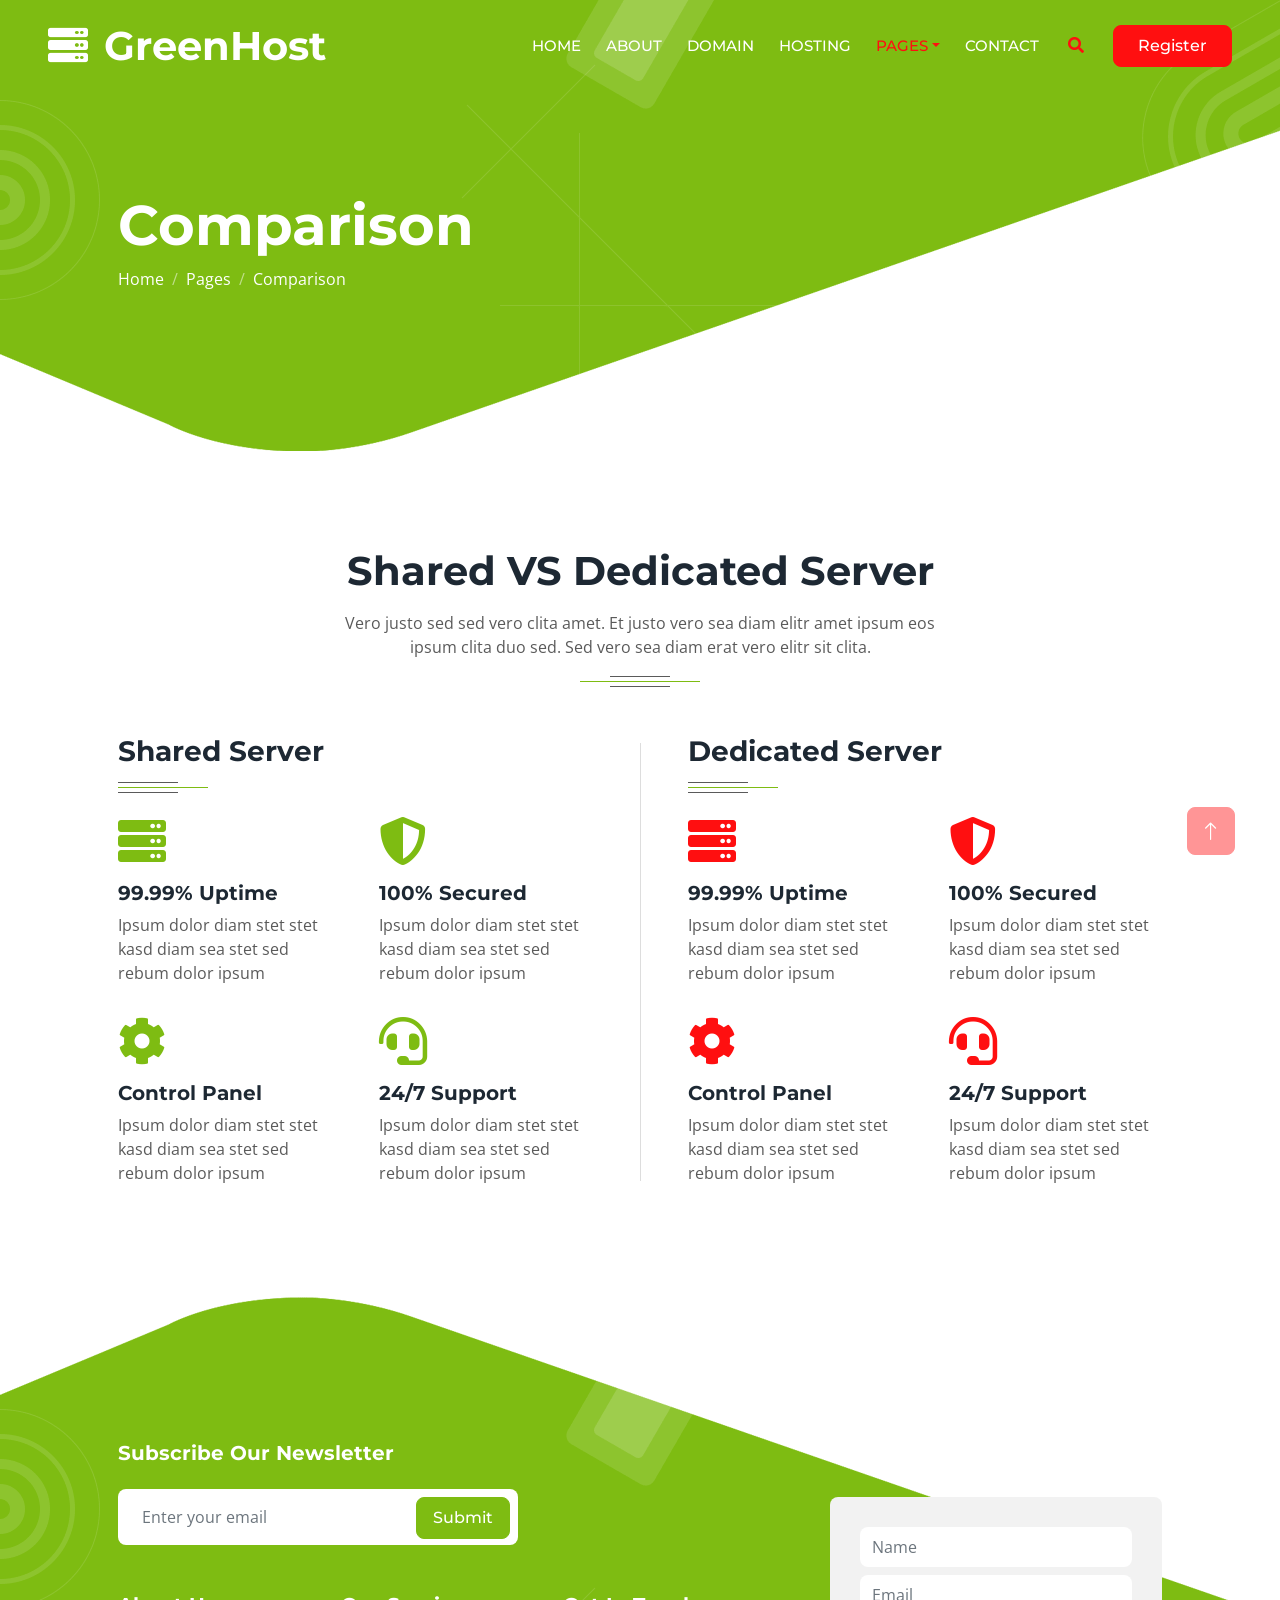
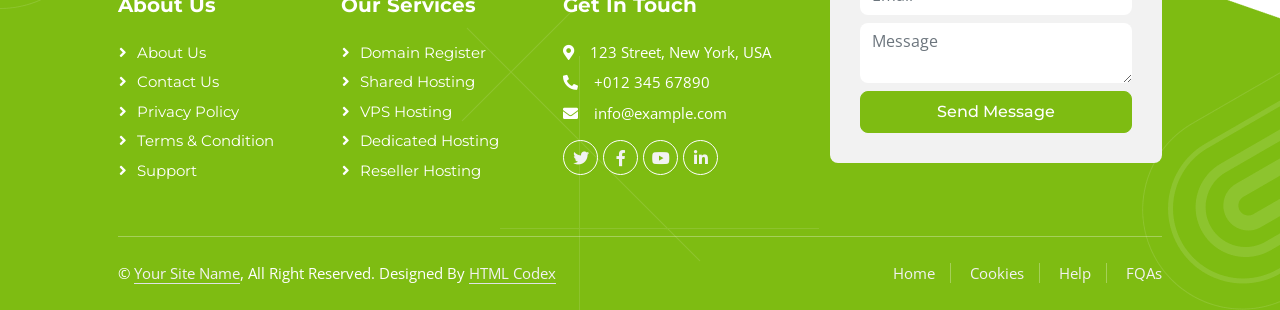
<file: comparison.html>
<!DOCTYPE html>
<html lang="en">

<head>
    <meta charset="utf-8">
    <title>GreenHost - Web Hosting HTML Template</title>
    <meta content="width=device-width, initial-scale=1.0" name="viewport">
    <meta content="" name="keywords">
    <meta content="" name="description">

    <!-- Favicon -->
    <link href="img/favicon.ico" rel="icon">

    <!-- Google Web Fonts -->
    <link rel="preconnect" href="https://fonts.googleapis.com">
    <link rel="preconnect" href="https://fonts.gstatic.com" crossorigin>
    <link href="https://fonts.googleapis.com/css2?family=Montserrat:wght@400;500;600;700&family=Open+Sans:wght@400;500;600;700&display=swap" rel="stylesheet">  

    <!-- Icon Font Stylesheet -->
    <link href="https://cdnjs.cloudflare.com/ajax/libs/font-awesome/5.10.0/css/all.min.css" rel="stylesheet">
    <link href="https://cdn.jsdelivr.net/npm/bootstrap-icons@1.4.1/font/bootstrap-icons.css" rel="stylesheet">

    <!-- Libraries Stylesheet -->
    <link href="lib/animate/animate.min.css" rel="stylesheet">
    <link href="lib/owlcarousel/assets/owl.carousel.min.css" rel="stylesheet">

    <!-- Customized Bootstrap Stylesheet -->
    <link href="css/bootstrap.min.css" rel="stylesheet">

    <!-- Template Stylesheet -->
    <link href="css/style.css" rel="stylesheet">
</head>

<body>
    <div class="container-xxl bg-white p-0">
        <!-- Spinner Start -->
        <div id="spinner" class="show bg-white position-fixed translate-middle w-100 vh-100 top-50 start-50 d-flex align-items-center justify-content-center">
            <div class="spinner-border text-primary" style="width: 3rem; height: 3rem;" role="status">
                <span class="sr-only">Loading...</span>
            </div>
        </div>
        <!-- Spinner End -->


        <!-- Navbar & Hero Start -->
        <div class="container-xxl position-relative p-0">
            <nav class="navbar navbar-expand-lg navbar-light px-4 px-lg-5 py-3 py-lg-0">
                <a href="" class="navbar-brand p-0">
                    <h1 class="m-0"><i class="fa fa-server me-3"></i>GreenHost</h1>
                    <!-- <img src="img/logo.png" alt="Logo"> -->
                </a>
                <button class="navbar-toggler" type="button" data-bs-toggle="collapse" data-bs-target="#navbarCollapse">
                    <span class="fa fa-bars"></span>
                </button>
                <div class="collapse navbar-collapse" id="navbarCollapse">
                    <div class="navbar-nav ms-auto py-0">
                        <a href="index.html" class="nav-item nav-link">Home</a>
                        <a href="about.html" class="nav-item nav-link">About</a>
                        <a href="domain.html" class="nav-item nav-link">Domain</a>
                        <a href="hosting.html" class="nav-item nav-link">Hosting</a>
                        <div class="nav-item dropdown">
                            <a href="#" class="nav-link dropdown-toggle active" data-bs-toggle="dropdown">Pages</a>
                            <div class="dropdown-menu m-0">
                                <a href="team.html" class="dropdown-item">Our Team</a>
                                <a href="testimonial.html" class="dropdown-item">Testimonial</a>
                                <a href="comparison.html" class="dropdown-item active">Comparison</a>
                            </div>
                        </div>
                        <a href="contact.html" class="nav-item nav-link">Contact</a>
                    </div>
                    <butaton type="button" class="btn text-secondary ms-3" data-bs-toggle="modal" data-bs-target="#searchModal"><i class="fa fa-search"></i></butaton>
                    <a href="" class="btn btn-secondary py-2 px-4 ms-3">Register</a>
                </div>
            </nav>

            <div class="container-xxl py-5 bg-primary hero-header mb-5">
                <div class="container my-5 py-5 px-lg-5">
                    <div class="row g-5 pt-5">
                        <div class="col-12 text-center text-lg-start">
                            <h1 class="display-4 text-white animated slideInLeft">Comparison</h1>
                            <nav aria-label="breadcrumb">
                                <ol class="breadcrumb justify-content-center justify-content-lg-start animated slideInLeft">
                                    <li class="breadcrumb-item"><a class="text-white" href="#">Home</a></li>
                                    <li class="breadcrumb-item"><a class="text-white" href="#">Pages</a></li>
                                    <li class="breadcrumb-item text-white active" aria-current="page">Comparison</li>
                                </ol>
                            </nav>
                        </div>
                    </div>
                </div>
            </div>
        </div>
        <!-- Navbar & Hero End -->


        <!-- Full Screen Search Start -->
        <div class="modal fade" id="searchModal" tabindex="-1">
            <div class="modal-dialog modal-fullscreen">
                <div class="modal-content" style="background: rgba(29, 40, 51, 0.8);">
                    <div class="modal-header border-0">
                        <button type="button" class="btn bg-white btn-close" data-bs-dismiss="modal" aria-label="Close"></button>
                    </div>
                    <div class="modal-body d-flex align-items-center justify-content-center">
                        <div class="input-group" style="max-width: 600px;">
                            <input type="text" class="form-control bg-transparent border-light p-3" placeholder="Type search keyword">
                            <button class="btn btn-light px-4"><i class="bi bi-search"></i></button>
                        </div>
                    </div>
                </div>
            </div>
        </div>
        <!-- Full Screen Search End -->


        <!-- Comparison Start -->
        <div class="container-xxl py-5">
            <div class="container px-lg-5">
                <div class="section-title position-relative text-center mx-auto mb-5 pb-4 wow fadeInUp" data-wow-delay="0.1s" style="max-width: 600px;">
                    <h1 class="mb-3">Shared VS Dedicated Server</h1>
                    <p class="mb-1">Vero justo sed sed vero clita amet. Et justo vero sea diam elitr amet ipsum eos
                        ipsum clita duo sed. Sed vero sea diam erat vero elitr sit clita.</p>
                </div>
                <div class="row g-5 comparison position-relative">
                    <div class="col-lg-6 pe-lg-5">
                        <div class="section-title position-relative mx-auto mb-4 pb-4">
                            <h3 class="fw-bold mb-0">Shared Server</h3>
                        </div>
                        <div class="row gy-3 gx-5">
                            <div class="col-sm-6 wow fadeIn" data-wow-delay="0.1s">
                                <i class="fa fa-server fa-3x text-primary mb-3"></i>
                                <h5 class="fw-bold">99.99% Uptime</h5>
                                <p>Ipsum dolor diam stet stet kasd diam sea stet sed rebum dolor ipsum</p>
                            </div>
                            <div class="col-sm-6 wow fadeIn" data-wow-delay="0.3s">
                                <i class="fa fa-shield-alt fa-3x text-primary mb-3"></i>
                                <h5 class="fw-bold">100% Secured</h5>
                                <p>Ipsum dolor diam stet stet kasd diam sea stet sed rebum dolor ipsum</p>
                            </div>
                            <div class="col-sm-6 wow fadeIn" data-wow-delay="0.5s">
                                <i class="fa fa-cog fa-3x text-primary mb-3"></i>
                                <h5 class="fw-bold">Control Panel</h5>
                                <p>Ipsum dolor diam stet stet kasd diam sea stet sed rebum dolor ipsum</p>
                            </div>
                            <div class="col-sm-6 wow fadeIn" data-wow-delay="0.7s">
                                <i class="fa fa-headset fa-3x text-primary mb-3"></i>
                                <h5 class="fw-bold">24/7 Support</h5>
                                <p>Ipsum dolor diam stet stet kasd diam sea stet sed rebum dolor ipsum</p>
                            </div>
                        </div>
                    </div>
                    <div class="col-lg-6 ps-lg-5">
                        <div class="section-title position-relative mx-auto mb-4 pb-4">
                            <h3 class="fw-bold mb-0">Dedicated Server</h3>
                        </div>
                        <div class="row gy-3 gx-5">
                            <div class="col-sm-6 wow fadeIn" data-wow-delay="0.1s">
                                <i class="fa fa-server fa-3x text-secondary mb-3"></i>
                                <h5 class="fw-bold">99.99% Uptime</h5>
                                <p>Ipsum dolor diam stet stet kasd diam sea stet sed rebum dolor ipsum</p>
                            </div>
                            <div class="col-sm-6 wow fadeIn" data-wow-delay="0.3s">
                                <i class="fa fa-shield-alt fa-3x text-secondary mb-3"></i>
                                <h5 class="fw-bold">100% Secured</h5>
                                <p>Ipsum dolor diam stet stet kasd diam sea stet sed rebum dolor ipsum</p>
                            </div>
                            <div class="col-sm-6 wow fadeIn" data-wow-delay="0.5s">
                                <i class="fa fa-cog fa-3x text-secondary mb-3"></i>
                                <h5 class="fw-bold">Control Panel</h5>
                                <p>Ipsum dolor diam stet stet kasd diam sea stet sed rebum dolor ipsum</p>
                            </div>
                            <div class="col-sm-6 wow fadeIn" data-wow-delay="0.7s">
                                <i class="fa fa-headset fa-3x text-secondary mb-3"></i>
                                <h5 class="fw-bold">24/7 Support</h5>
                                <p>Ipsum dolor diam stet stet kasd diam sea stet sed rebum dolor ipsum</p>
                            </div>
                        </div>
                    </div>
                </div>
            </div>
        </div>
        <!-- Comparison Start -->
        

        <!-- Footer Start -->
        <div class="container-fluid bg-primary text-white footer mt-5 pt-5 wow fadeIn" data-wow-delay="0.1s">
            <div class="container py-5 px-lg-5">
                <div class="row gy-5 gx-4 pt-5">
                    <div class="col-12">
                        <h5 class="fw-bold text-white mb-4">Subscribe Our Newsletter</h5>
                        <div class="position-relative" style="max-width: 400px;">
                            <input class="form-control bg-white border-0 w-100 py-3 ps-4 pe-5" type="text" placeholder="Enter your email">
                            <button type="button" class="btn btn-primary py-2 px-3 position-absolute top-0 end-0 mt-2 me-2">Submit</button>
                        </div>
                    </div>
                    <div class="col-lg-5 col-md-12">
                        <div class="row gy-5 g-4">
                            <div class="col-md-6">
                                <h5 class="fw-bold text-white mb-4">About Us</h5>
                                <a class="btn btn-link" href="">About Us</a>
                                <a class="btn btn-link" href="">Contact Us</a>
                                <a class="btn btn-link" href="">Privacy Policy</a>
                                <a class="btn btn-link" href="">Terms & Condition</a>
                                <a class="btn btn-link" href="">Support</a>
                            </div>
                            <div class="col-md-6">
                                <h5 class="fw-bold text-white mb-4">Our Services</h5>
                                <a class="btn btn-link" href="">Domain Register</a>
                                <a class="btn btn-link" href="">Shared Hosting</a>
                                <a class="btn btn-link" href="">VPS Hosting</a>
                                <a class="btn btn-link" href="">Dedicated Hosting</a>
                                <a class="btn btn-link" href="">Reseller Hosting</a>
                            </div>
                        </div>
                    </div>
                    <div class="col-md-6 col-lg-3">
                        <h5 class="fw-bold text-white mb-4">Get In Touch</h5>
                        <p class="mb-2"><i class="fa fa-map-marker-alt me-3"></i>123 Street, New York, USA</p>
                        <p class="mb-2"><i class="fa fa-phone-alt me-3"></i>+012 345 67890</p>
                        <p class="mb-2"><i class="fa fa-envelope me-3"></i>info@example.com</p>
                        <div class="d-flex pt-2">
                            <a class="btn btn-outline-light btn-social" href=""><i class="fab fa-twitter"></i></a>
                            <a class="btn btn-outline-light btn-social" href=""><i class="fab fa-facebook-f"></i></a>
                            <a class="btn btn-outline-light btn-social" href=""><i class="fab fa-youtube"></i></a>
                            <a class="btn btn-outline-light btn-social" href=""><i class="fab fa-linkedin-in"></i></a>
                        </div>
                    </div>
                    <div class="col-md-6 col-lg-4 mt-lg-n5">
                        <div class="bg-light rounded" style="padding: 30px;">
                            <input type="text" class="form-control border-0 py-2 mb-2" placeholder="Name">
                            <input type="email" class="form-control border-0 py-2 mb-2" placeholder="Email">
                            <textarea class="form-control border-0 mb-2" rows="2" placeholder="Message"></textarea>
                            <button class="btn btn-primary w-100 py-2">Send Message</button>
                        </div>
                    </div>
                </div>
            </div>
            <div class="container px-lg-5">
                <div class="copyright">
                    <div class="row">
                        <div class="col-md-6 text-center text-md-start mb-3 mb-md-0">
                            &copy; <a class="border-bottom" href="#">Your Site Name</a>, All Right Reserved. 
							
							<!--/*** This template is free as long as you keep the footer author’s credit link/attribution link/backlink. If you'd like to use the template without the footer author’s credit link/attribution link/backlink, you can purchase the Credit Removal License from "https://htmlcodex.com/credit-removal". Thank you for your support. ***/-->
							Designed By <a class="border-bottom" href="https://htmlcodex.com">HTML Codex</a>
                        </div>
                        <div class="col-md-6 text-center text-md-end">
                            <div class="footer-menu">
                                <a href="">Home</a>
                                <a href="">Cookies</a>
                                <a href="">Help</a>
                                <a href="">FQAs</a>
                            </div>
                        </div>
                    </div>
                </div>
            </div>
        </div>
        <!-- Footer End -->


        <!-- Back to Top -->
        <a href="#" class="btn btn-lg btn-secondary btn-lg-square back-to-top"><i class="bi bi-arrow-up"></i></a>
    </div>

    <!-- JavaScript Libraries -->
    <script src="https://code.jquery.com/jquery-3.4.1.min.js"></script>
    <script src="https://cdn.jsdelivr.net/npm/bootstrap@5.0.0/dist/js/bootstrap.bundle.min.js"></script>
    <script src="lib/wow/wow.min.js"></script>
    <script src="lib/easing/easing.min.js"></script>
    <script src="lib/waypoints/waypoints.min.js"></script>
    <script src="lib/counterup/counterup.min.js"></script>
    <script src="lib/owlcarousel/owl.carousel.min.js"></script>

    <!-- Template Javascript -->
    <script src="js/main.js"></script>
</body>

</html>
</file>
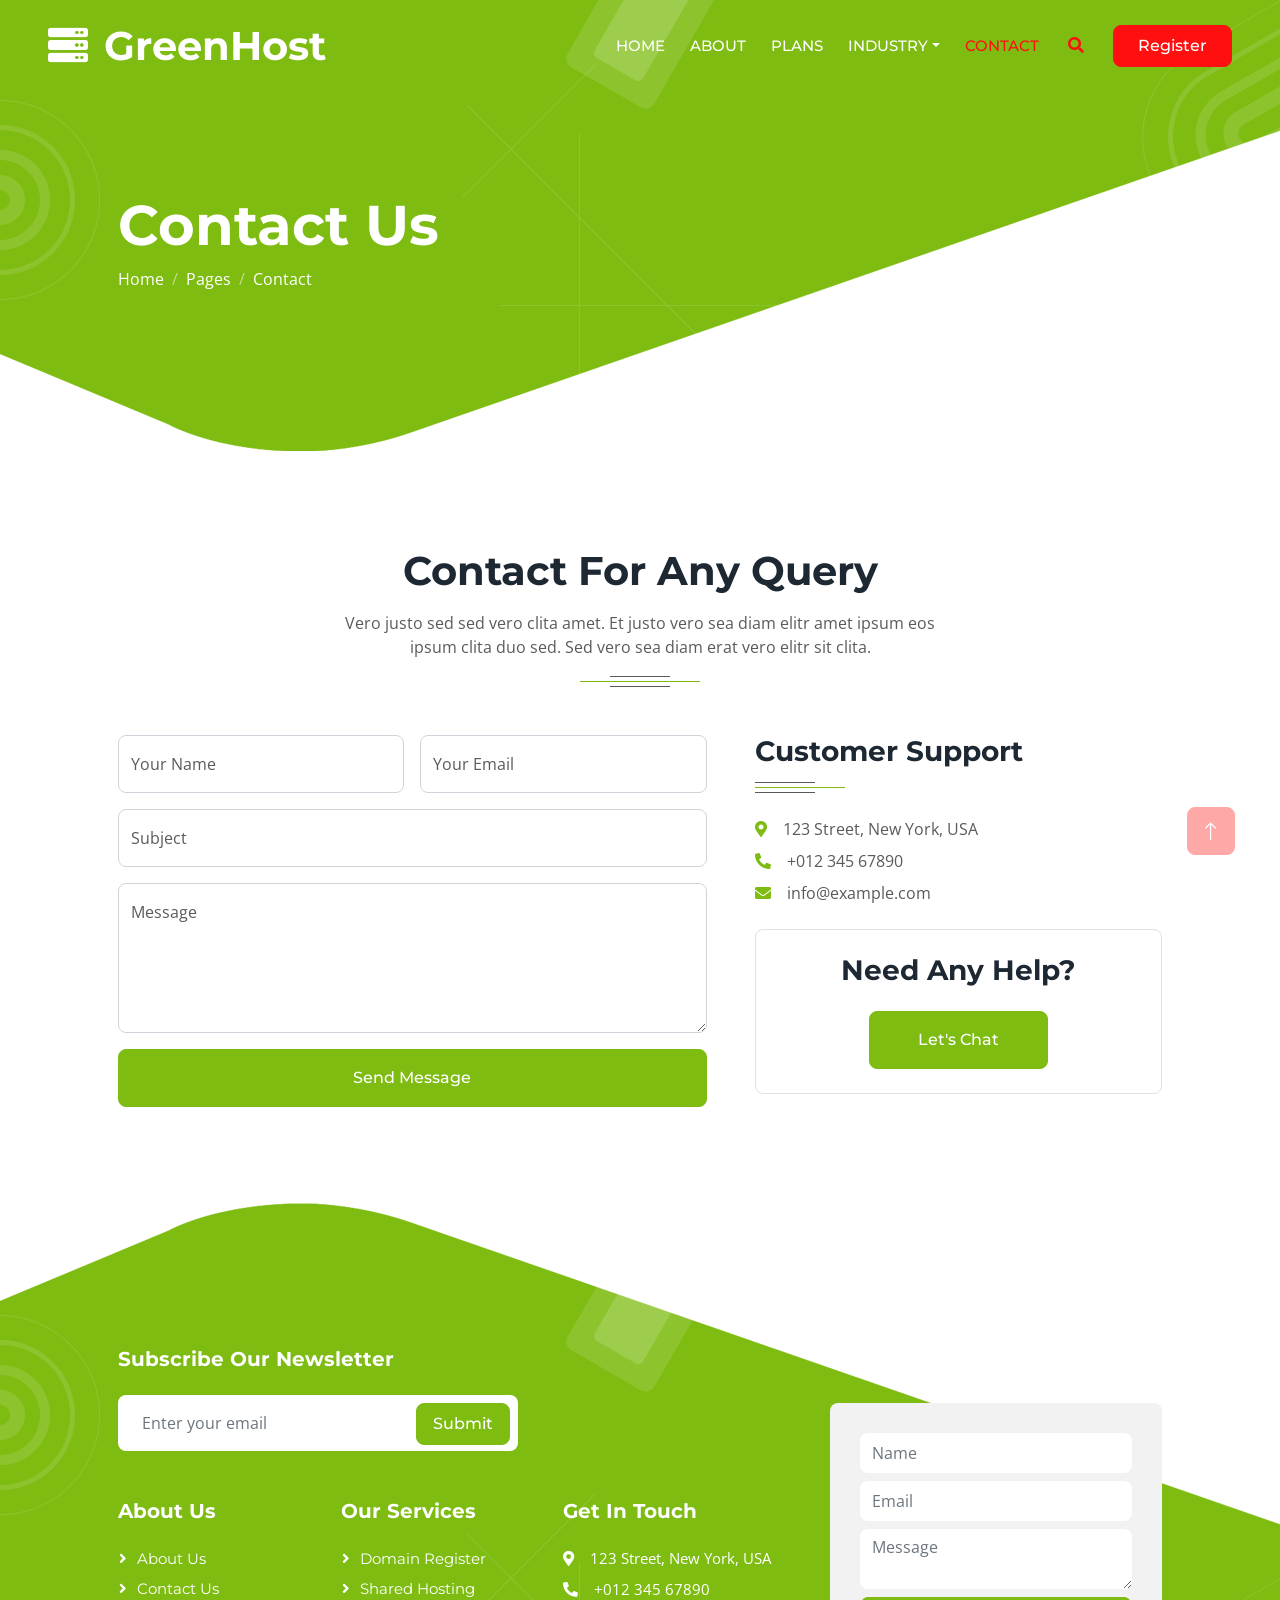
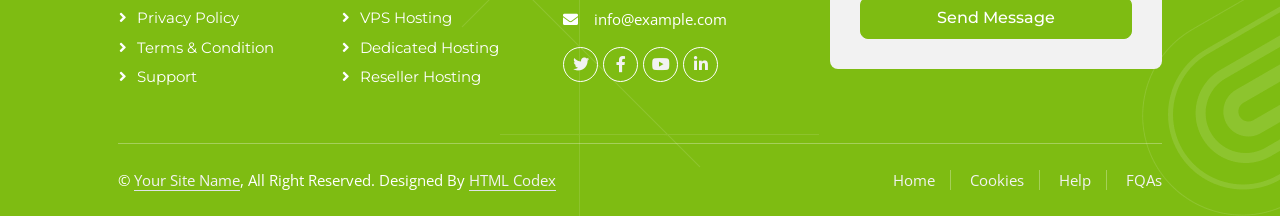
<file: contact.html>
<!DOCTYPE html>
<html lang="en">

<head>
    <meta charset="utf-8">
    <title>GreenHost - Web Hosting HTML Template</title>
    <meta content="width=device-width, initial-scale=1.0" name="viewport">
    <meta content="" name="keywords">
    <meta content="" name="description">

    <!-- Favicon -->
    <link href="img/favicon.ico" rel="icon">

    <!-- Google Web Fonts -->
    <link rel="preconnect" href="https://fonts.googleapis.com">
    <link rel="preconnect" href="https://fonts.gstatic.com" crossorigin>
    <link href="https://fonts.googleapis.com/css2?family=Montserrat:wght@400;500;600;700&family=Open+Sans:wght@400;500;600;700&display=swap" rel="stylesheet">  

    <!-- Icon Font Stylesheet -->
    <link href="https://cdnjs.cloudflare.com/ajax/libs/font-awesome/5.10.0/css/all.min.css" rel="stylesheet">
    <link href="https://cdn.jsdelivr.net/npm/bootstrap-icons@1.4.1/font/bootstrap-icons.css" rel="stylesheet">

    <!-- Libraries Stylesheet -->
    <link href="lib/animate/animate.min.css" rel="stylesheet">
    <link href="lib/owlcarousel/assets/owl.carousel.min.css" rel="stylesheet">

    <!-- Customized Bootstrap Stylesheet -->
    <link href="css/bootstrap.min.css" rel="stylesheet">

    <!-- Template Stylesheet -->
    <link href="css/style.css" rel="stylesheet">
</head>

<body>
    <div class="container-xxl bg-white p-0">
        <!-- Spinner Start -->
        <div id="spinner" class="show bg-white position-fixed translate-middle w-100 vh-100 top-50 start-50 d-flex align-items-center justify-content-center">
            <div class="spinner-border text-primary" style="width: 3rem; height: 3rem;" role="status">
                <span class="sr-only">Loading...</span>
            </div>
        </div>
        <!-- Spinner End -->


        <!-- Navbar & Hero Start -->
        <div class="container-xxl position-relative p-0">
            <nav class="navbar navbar-expand-lg navbar-light px-4 px-lg-5 py-3 py-lg-0">
                <a href="" class="navbar-brand p-0">
                    <h1 class="m-0"><i class="fa fa-server me-3"></i>GreenHost</h1>
                    <!-- <img src="img/logo.png" alt="Logo"> -->
                </a>
                <button class="navbar-toggler" type="button" data-bs-toggle="collapse" data-bs-target="#navbarCollapse">
                    <span class="fa fa-bars"></span>
                </button>
                <div class="collapse navbar-collapse" id="navbarCollapse">
                    <div class="navbar-nav ms-auto py-0">
                        <a href="index.html" class="nav-item nav-link">Home</a>
                        <a href="about.html" class="nav-item nav-link">About</a>
                        <a href="plans.html" class="nav-item nav-link">Plans</a>
                        <div class="nav-item dropdown">
                            <a href="#" class="nav-link dropdown-toggle" data-bs-toggle="dropdown">Industry</a>
                            <div class="dropdown-menu m-0">
                                <a href="manufacturing.html" class="dropdown-item">Manufacturing</a>
                                <a href="services.html" class="dropdown-item">Services</a>
                            </div>
                        </div>
                        <a href="contact.html" class="nav-item nav-link active">Contact</a>
                    </div>
                    <butaton type="button" class="btn text-secondary ms-3" data-bs-toggle="modal" data-bs-target="#searchModal"><i class="fa fa-search"></i></butaton>
                    <a href="" class="btn btn-secondary py-2 px-4 ms-3">Register</a>
                </div>
            </nav>

            <div class="container-xxl py-5 bg-primary hero-header mb-5">
                <div class="container my-5 py-5 px-lg-5">
                    <div class="row g-5 pt-5">
                        <div class="col-12 text-center text-lg-start">
                            <h1 class="display-4 text-white animated slideInLeft">Contact Us</h1>
                            <nav aria-label="breadcrumb">
                                <ol class="breadcrumb justify-content-center justify-content-lg-start animated slideInLeft">
                                    <li class="breadcrumb-item"><a class="text-white" href="#">Home</a></li>
                                    <li class="breadcrumb-item"><a class="text-white" href="#">Pages</a></li>
                                    <li class="breadcrumb-item text-white active" aria-current="page">Contact</li>
                                </ol>
                            </nav>
                        </div>
                    </div>
                </div>
            </div>
        </div>
        <!-- Navbar & Hero End -->


        <!-- Full Screen Search Start -->
        <div class="modal fade" id="searchModal" tabindex="-1">
            <div class="modal-dialog modal-fullscreen">
                <div class="modal-content" style="background: rgba(29, 40, 51, 0.8);">
                    <div class="modal-header border-0">
                        <button type="button" class="btn bg-white btn-close" data-bs-dismiss="modal" aria-label="Close"></button>
                    </div>
                    <div class="modal-body d-flex align-items-center justify-content-center">
                        <div class="input-group" style="max-width: 600px;">
                            <input type="text" class="form-control bg-transparent border-light p-3" placeholder="Type search keyword">
                            <button class="btn btn-light px-4"><i class="bi bi-search"></i></button>
                        </div>
                    </div>
                </div>
            </div>
        </div>
        <!-- Full Screen Search End -->


        <!-- Contact Start -->
        <div class="container-xxl py-5">
            <div class="container px-lg-5">
                <div class="section-title position-relative text-center mx-auto mb-5 pb-4 wow fadeInUp" data-wow-delay="0.1s" style="max-width: 600px;">
                    <h1 class="mb-3">Contact For Any Query</h1>
                    <p class="mb-1">Vero justo sed sed vero clita amet. Et justo vero sea diam elitr amet ipsum eos ipsum clita duo sed. Sed vero sea diam erat vero elitr sit clita.</p>
                </div>
                <div class="row g-5">
                    <div class="col-lg-7 col-md-6">
                        <div class="wow fadeInUp" data-wow-delay="0.2s">
                            <form>
                                <div class="row g-3">
                                    <div class="col-md-6">
                                        <div class="form-floating">
                                            <input type="text" class="form-control" id="name" placeholder="Your Name">
                                            <label for="name">Your Name</label>
                                        </div>
                                    </div>
                                    <div class="col-md-6">
                                        <div class="form-floating">
                                            <input type="email" class="form-control" id="email" placeholder="Your Email">
                                            <label for="email">Your Email</label>
                                        </div>
                                    </div>
                                    <div class="col-12">
                                        <div class="form-floating">
                                            <input type="text" class="form-control" id="subject" placeholder="Subject">
                                            <label for="subject">Subject</label>
                                        </div>
                                    </div>
                                    <div class="col-12">
                                        <div class="form-floating">
                                            <textarea class="form-control" placeholder="Leave a message here" id="message" style="height: 150px"></textarea>
                                            <label for="message">Message</label>
                                        </div>
                                    </div>
                                    <div class="col-12">
                                        <button class="btn btn-primary w-100 py-3" type="submit">Send Message</button>
                                    </div>
                                </div>
                            </form>
                        </div>
                    </div>
                    <div class="col-lg-5 col-md-6 wow fadeInUp" data-wow-delay="0.5s">
                        <div class="section-title position-relative mx-auto mb-4 pb-4">
                            <h3 class="fw-bold mb-0">Customer Support</h3>
                        </div>
                        <p class="mb-2"><i class="fa fa-map-marker-alt text-primary me-3"></i>123 Street, New York, USA</p>
                        <p class="mb-2"><i class="fa fa-phone-alt text-primary me-3"></i>+012 345 67890</p>
                        <p class="mb-2"><i class="fa fa-envelope text-primary me-3"></i>info@example.com</p>
                        <div class="border rounded text-center p-4 mt-4">
                            <h3 class="fw-bold mb-4">Need Any Help?</h3>
                            <a class="btn btn-primary py-3 px-5" href="">Let's Chat</a>
                        </div>
                    </div>
                </div>
            </div>
        </div>
        <!-- Contact End -->
        

        <!-- Footer Start -->
        <div class="container-fluid bg-primary text-white footer mt-5 pt-5 wow fadeIn" data-wow-delay="0.1s">
            <div class="container py-5 px-lg-5">
                <div class="row gy-5 gx-4 pt-5">
                    <div class="col-12">
                        <h5 class="fw-bold text-white mb-4">Subscribe Our Newsletter</h5>
                        <div class="position-relative" style="max-width: 400px;">
                            <input class="form-control bg-white border-0 w-100 py-3 ps-4 pe-5" type="text" placeholder="Enter your email">
                            <button type="button" class="btn btn-primary py-2 px-3 position-absolute top-0 end-0 mt-2 me-2">Submit</button>
                        </div>
                    </div>
                    <div class="col-lg-5 col-md-12">
                        <div class="row gy-5 g-4">
                            <div class="col-md-6">
                                <h5 class="fw-bold text-white mb-4">About Us</h5>
                                <a class="btn btn-link" href="">About Us</a>
                                <a class="btn btn-link" href="">Contact Us</a>
                                <a class="btn btn-link" href="">Privacy Policy</a>
                                <a class="btn btn-link" href="">Terms & Condition</a>
                                <a class="btn btn-link" href="">Support</a>
                            </div>
                            <div class="col-md-6">
                                <h5 class="fw-bold text-white mb-4">Our Services</h5>
                                <a class="btn btn-link" href="">Domain Register</a>
                                <a class="btn btn-link" href="">Shared Hosting</a>
                                <a class="btn btn-link" href="">VPS Hosting</a>
                                <a class="btn btn-link" href="">Dedicated Hosting</a>
                                <a class="btn btn-link" href="">Reseller Hosting</a>
                            </div>
                        </div>
                    </div>
                    <div class="col-md-6 col-lg-3">
                        <h5 class="fw-bold text-white mb-4">Get In Touch</h5>
                        <p class="mb-2"><i class="fa fa-map-marker-alt me-3"></i>123 Street, New York, USA</p>
                        <p class="mb-2"><i class="fa fa-phone-alt me-3"></i>+012 345 67890</p>
                        <p class="mb-2"><i class="fa fa-envelope me-3"></i>info@example.com</p>
                        <div class="d-flex pt-2">
                            <a class="btn btn-outline-light btn-social" href=""><i class="fab fa-twitter"></i></a>
                            <a class="btn btn-outline-light btn-social" href=""><i class="fab fa-facebook-f"></i></a>
                            <a class="btn btn-outline-light btn-social" href=""><i class="fab fa-youtube"></i></a>
                            <a class="btn btn-outline-light btn-social" href=""><i class="fab fa-linkedin-in"></i></a>
                        </div>
                    </div>
                    <div class="col-md-6 col-lg-4 mt-lg-n5">
                        <div class="bg-light rounded" style="padding: 30px;">
                            <input type="text" class="form-control border-0 py-2 mb-2" placeholder="Name">
                            <input type="email" class="form-control border-0 py-2 mb-2" placeholder="Email">
                            <textarea class="form-control border-0 mb-2" rows="2" placeholder="Message"></textarea>
                            <button class="btn btn-primary w-100 py-2">Send Message</button>
                        </div>
                    </div>
                </div>
            </div>
            <div class="container px-lg-5">
                <div class="copyright">
                    <div class="row">
                        <div class="col-md-6 text-center text-md-start mb-3 mb-md-0">
                            &copy; <a class="border-bottom" href="#">Your Site Name</a>, All Right Reserved. 
							
							<!--/*** This template is free as long as you keep the footer author’s credit link/attribution link/backlink. If you'd like to use the template without the footer author’s credit link/attribution link/backlink, you can purchase the Credit Removal License from "https://htmlcodex.com/credit-removal". Thank you for your support. ***/-->
							Designed By <a class="border-bottom" href="https://htmlcodex.com">HTML Codex</a>
                        </div>
                        <div class="col-md-6 text-center text-md-end">
                            <div class="footer-menu">
                                <a href="">Home</a>
                                <a href="">Cookies</a>
                                <a href="">Help</a>
                                <a href="">FQAs</a>
                            </div>
                        </div>
                    </div>
                </div>
            </div>
        </div>
        <!-- Footer End -->


        <!-- Back to Top -->
        <a href="#" class="btn btn-lg btn-secondary btn-lg-square back-to-top"><i class="bi bi-arrow-up"></i></a>
    </div>

    <!-- JavaScript Libraries -->
    <script src="https://code.jquery.com/jquery-3.4.1.min.js"></script>
    <script src="https://cdn.jsdelivr.net/npm/bootstrap@5.0.0/dist/js/bootstrap.bundle.min.js"></script>
    <script src="lib/wow/wow.min.js"></script>
    <script src="lib/easing/easing.min.js"></script>
    <script src="lib/waypoints/waypoints.min.js"></script>
    <script src="lib/counterup/counterup.min.js"></script>
    <script src="lib/owlcarousel/owl.carousel.min.js"></script>

    <!-- Template Javascript -->
    <script src="js/main.js"></script>
</body>

</html>
</file>
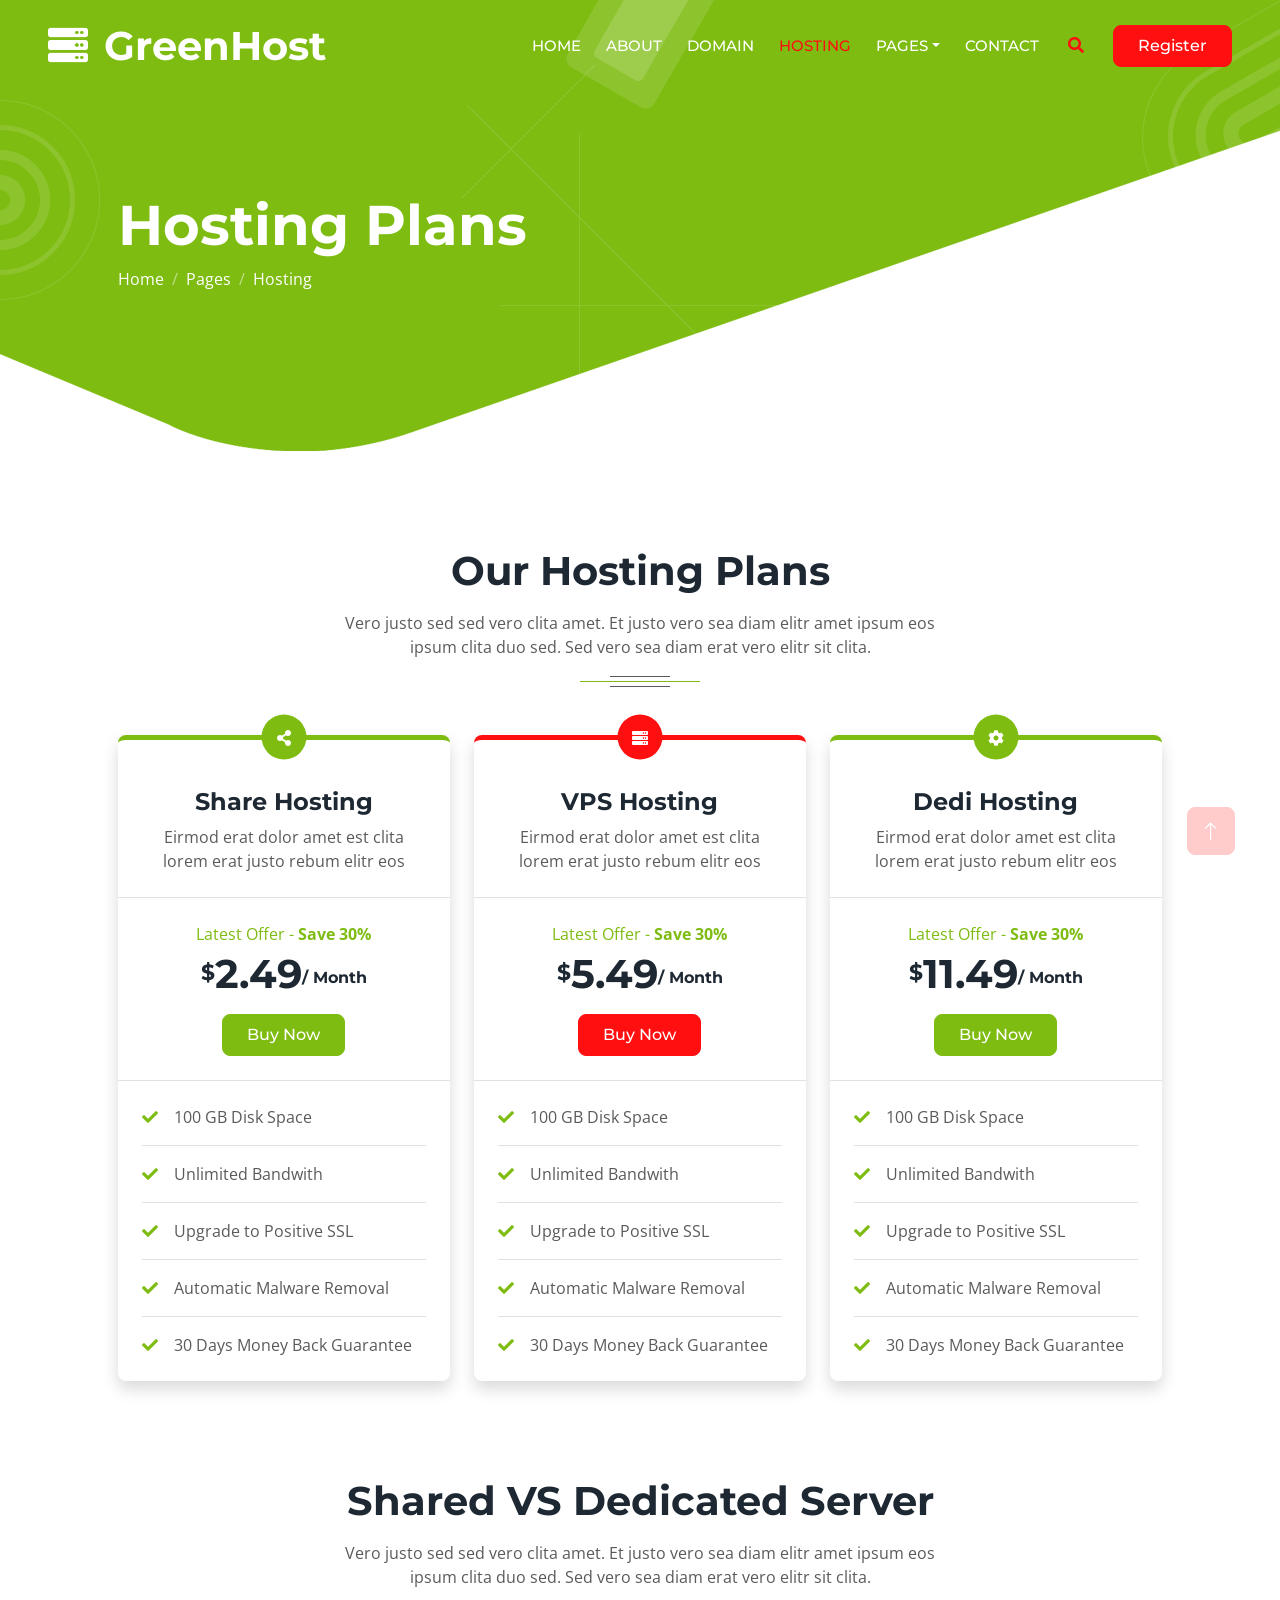
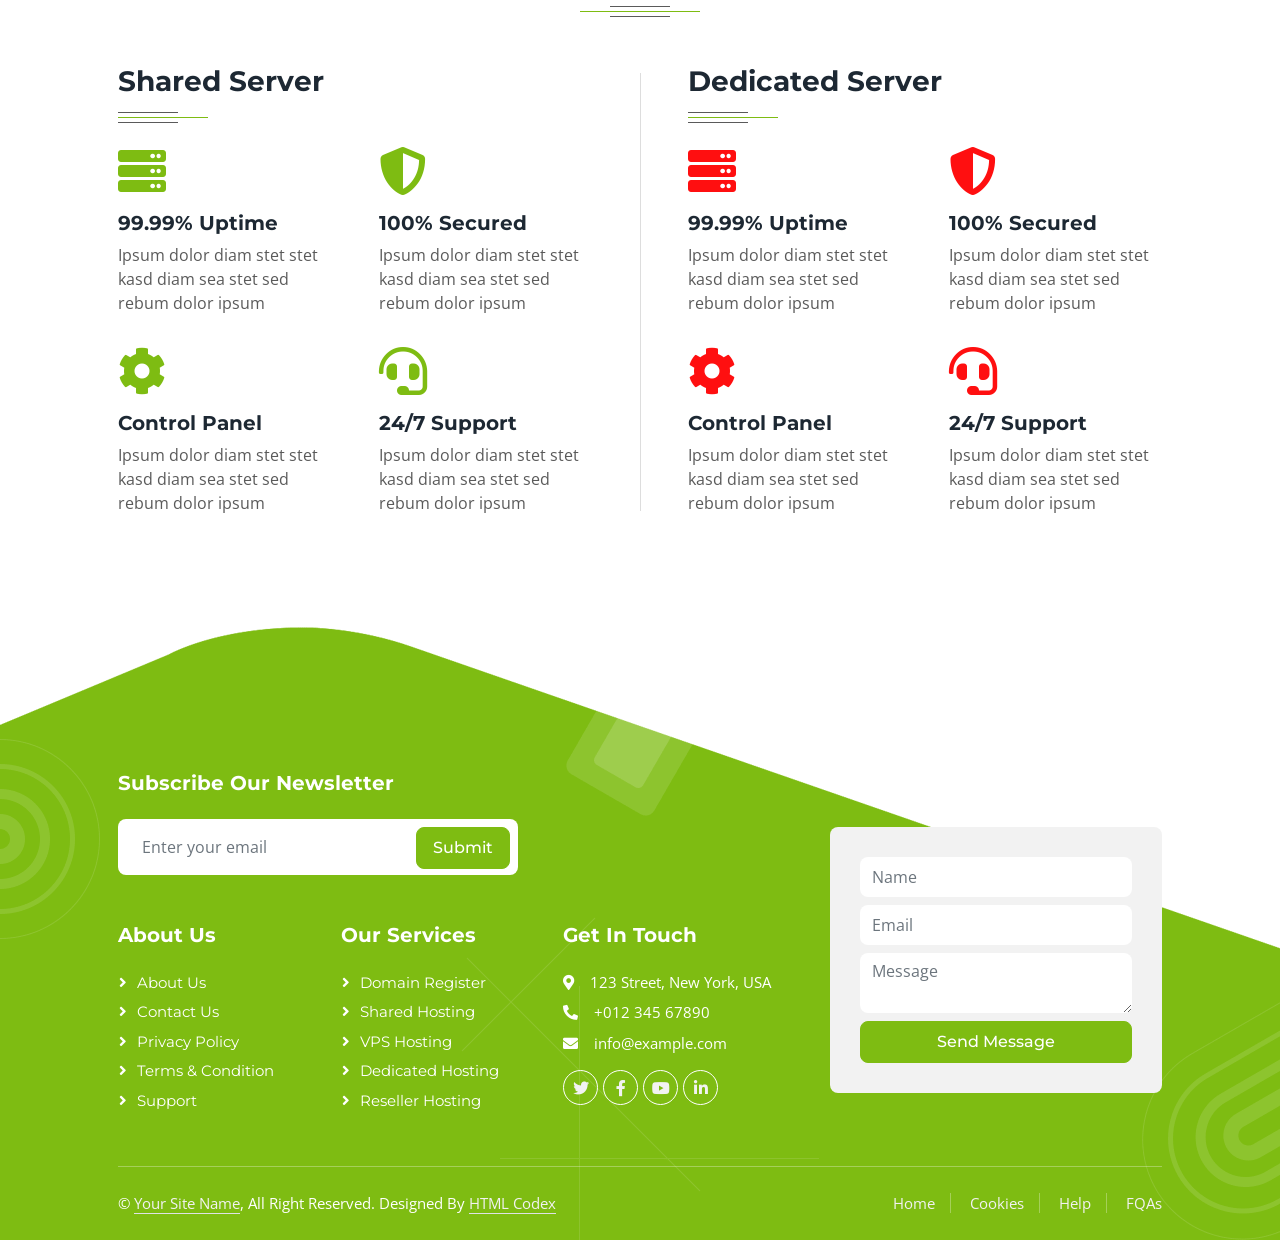
<file: hosting.html>
<!DOCTYPE html>
<html lang="en">

<head>
    <meta charset="utf-8">
    <title>GreenHost - Web Hosting HTML Template</title>
    <meta content="width=device-width, initial-scale=1.0" name="viewport">
    <meta content="" name="keywords">
    <meta content="" name="description">

    <!-- Favicon -->
    <link href="img/favicon.ico" rel="icon">

    <!-- Google Web Fonts -->
    <link rel="preconnect" href="https://fonts.googleapis.com">
    <link rel="preconnect" href="https://fonts.gstatic.com" crossorigin>
    <link href="https://fonts.googleapis.com/css2?family=Montserrat:wght@400;500;600;700&family=Open+Sans:wght@400;500;600;700&display=swap" rel="stylesheet">  

    <!-- Icon Font Stylesheet -->
    <link href="https://cdnjs.cloudflare.com/ajax/libs/font-awesome/5.10.0/css/all.min.css" rel="stylesheet">
    <link href="https://cdn.jsdelivr.net/npm/bootstrap-icons@1.4.1/font/bootstrap-icons.css" rel="stylesheet">

    <!-- Libraries Stylesheet -->
    <link href="lib/animate/animate.min.css" rel="stylesheet">
    <link href="lib/owlcarousel/assets/owl.carousel.min.css" rel="stylesheet">

    <!-- Customized Bootstrap Stylesheet -->
    <link href="css/bootstrap.min.css" rel="stylesheet">

    <!-- Template Stylesheet -->
    <link href="css/style.css" rel="stylesheet">
</head>

<body>
    <div class="container-xxl bg-white p-0">
        <!-- Spinner Start -->
        <div id="spinner" class="show bg-white position-fixed translate-middle w-100 vh-100 top-50 start-50 d-flex align-items-center justify-content-center">
            <div class="spinner-border text-primary" style="width: 3rem; height: 3rem;" role="status">
                <span class="sr-only">Loading...</span>
            </div>
        </div>
        <!-- Spinner End -->


        <!-- Navbar & Hero Start -->
        <div class="container-xxl position-relative p-0">
            <nav class="navbar navbar-expand-lg navbar-light px-4 px-lg-5 py-3 py-lg-0">
                <a href="" class="navbar-brand p-0">
                    <h1 class="m-0"><i class="fa fa-server me-3"></i>GreenHost</h1>
                    <!-- <img src="img/logo.png" alt="Logo"> -->
                </a>
                <button class="navbar-toggler" type="button" data-bs-toggle="collapse" data-bs-target="#navbarCollapse">
                    <span class="fa fa-bars"></span>
                </button>
                <div class="collapse navbar-collapse" id="navbarCollapse">
                    <div class="navbar-nav ms-auto py-0">
                        <a href="index.html" class="nav-item nav-link">Home</a>
                        <a href="about.html" class="nav-item nav-link">About</a>
                        <a href="domain.html" class="nav-item nav-link">Domain</a>
                        <a href="hosting.html" class="nav-item nav-link active">Hosting</a>
                        <div class="nav-item dropdown">
                            <a href="#" class="nav-link dropdown-toggle" data-bs-toggle="dropdown">Pages</a>
                            <div class="dropdown-menu m-0">
                                <a href="team.html" class="dropdown-item">Our Team</a>
                                <a href="testimonial.html" class="dropdown-item">Testimonial</a>
                                <a href="comparison.html" class="dropdown-item">Comparison</a>
                            </div>
                        </div>
                        <a href="contact.html" class="nav-item nav-link">Contact</a>
                    </div>
                    <butaton type="button" class="btn text-secondary ms-3" data-bs-toggle="modal" data-bs-target="#searchModal"><i class="fa fa-search"></i></butaton>
                    <a href="" class="btn btn-secondary py-2 px-4 ms-3">Register</a>
                </div>
            </nav>

            <div class="container-xxl py-5 bg-primary hero-header mb-5">
                <div class="container my-5 py-5 px-lg-5">
                    <div class="row g-5 pt-5">
                        <div class="col-12 text-center text-lg-start">
                            <h1 class="display-4 text-white animated slideInLeft">Hosting Plans</h1>
                            <nav aria-label="breadcrumb">
                                <ol class="breadcrumb justify-content-center justify-content-lg-start animated slideInLeft">
                                    <li class="breadcrumb-item"><a class="text-white" href="#">Home</a></li>
                                    <li class="breadcrumb-item"><a class="text-white" href="#">Pages</a></li>
                                    <li class="breadcrumb-item text-white active" aria-current="page">Hosting</li>
                                </ol>
                            </nav>
                        </div>
                    </div>
                </div>
            </div>
        </div>
        <!-- Navbar & Hero End -->


        <!-- Full Screen Search Start -->
        <div class="modal fade" id="searchModal" tabindex="-1">
            <div class="modal-dialog modal-fullscreen">
                <div class="modal-content" style="background: rgba(29, 40, 51, 0.8);">
                    <div class="modal-header border-0">
                        <button type="button" class="btn bg-white btn-close" data-bs-dismiss="modal" aria-label="Close"></button>
                    </div>
                    <div class="modal-body d-flex align-items-center justify-content-center">
                        <div class="input-group" style="max-width: 600px;">
                            <input type="text" class="form-control bg-transparent border-light p-3" placeholder="Type search keyword">
                            <button class="btn btn-light px-4"><i class="bi bi-search"></i></button>
                        </div>
                    </div>
                </div>
            </div>
        </div>
        <!-- Full Screen Search End -->


        <!-- Pricing Start -->
        <div class="container-xxl py-5">
            <div class="container px-lg-5">
                <div class="section-title position-relative text-center mx-auto mb-5 pb-4 wow fadeInUp" data-wow-delay="0.1s" style="max-width: 600px;">
                    <h1 class="mb-3">Our Hosting Plans</h1>
                    <p class="mb-1">Vero justo sed sed vero clita amet. Et justo vero sea diam elitr amet ipsum eos ipsum clita duo sed. Sed vero sea diam erat vero elitr sit clita.</p>
                </div>
                <div class="row gy-5 gx-4">
                    <div class="col-lg-4 col-md-6 wow fadeInUp" data-wow-delay="0.2s">
                        <div class="position-relative shadow rounded border-top border-5 border-primary">
                            <div class="d-flex align-items-center justify-content-center position-absolute top-0 start-50 translate-middle bg-primary rounded-circle" style="width: 45px; height: 45px; margin-top: -3px;">
                                <i class="fa fa-share-alt text-white"></i>
                            </div>
                            <div class="text-center border-bottom p-4 pt-5">
                                <h4 class="fw-bold">Share Hosting</h4>
                                <p class="mb-0">Eirmod erat dolor amet est clita lorem erat justo rebum elitr eos</p>
                            </div>
                            <div class="text-center border-bottom p-4">
                                <p class="text-primary mb-1">Latest Offer - <strong>Save 30%</strong></p>
                                <h1 class="mb-3">
                                    <small class="align-top" style="font-size: 22px; line-height: 45px;">$</small>2.49<small
                                        class="align-bottom" style="font-size: 16px; line-height: 40px;">/ Month</small>
                                </h1>
                                <a class="btn btn-primary px-4 py-2" href="">Buy Now</a>
                            </div>
                            <div class="p-4">
                                <p class="border-bottom pb-3"><i class="fa fa-check text-primary me-3"></i>100 GB Disk Space</p>
                                <p class="border-bottom pb-3"><i class="fa fa-check text-primary me-3"></i>Unlimited Bandwith</p>
                                <p class="border-bottom pb-3"><i class="fa fa-check text-primary me-3"></i>Upgrade to Positive SSL</p>
                                <p class="border-bottom pb-3"><i class="fa fa-check text-primary me-3"></i>Automatic Malware Removal</p>
                                <p class="mb-0"><i class="fa fa-check text-primary me-3"></i>30 Days Money Back Guarantee</p>
                            </div>
                        </div>
                    </div>
                    <div class="col-lg-4 col-md-6 wow fadeInUp" data-wow-delay="0.4s">
                        <div class="position-relative shadow rounded border-top border-5 border-secondary">
                            <div class="d-flex align-items-center justify-content-center position-absolute top-0 start-50 translate-middle bg-secondary rounded-circle" style="width: 45px; height: 45px; margin-top: -3px;">
                                <i class="fa fa-server text-white"></i>
                            </div>
                            <div class="text-center border-bottom p-4 pt-5">
                                <h4 class="fw-bold">VPS Hosting</h4>
                                <p class="mb-0">Eirmod erat dolor amet est clita lorem erat justo rebum elitr eos</p>
                            </div>
                            <div class="text-center border-bottom p-4">
                                <p class="text-primary mb-1">Latest Offer - <strong>Save 30%</strong></p>
                                <h1 class="mb-3">
                                    <small class="align-top" style="font-size: 22px; line-height: 45px;">$</small>5.49<small
                                        class="align-bottom" style="font-size: 16px; line-height: 40px;">/ Month</small>
                                </h1>
                                <a class="btn btn-secondary px-4 py-2" href="">Buy Now</a>
                            </div>
                            <div class="p-4">
                                <p class="border-bottom pb-3"><i class="fa fa-check text-primary me-3"></i>100 GB Disk Space</p>
                                <p class="border-bottom pb-3"><i class="fa fa-check text-primary me-3"></i>Unlimited Bandwith</p>
                                <p class="border-bottom pb-3"><i class="fa fa-check text-primary me-3"></i>Upgrade to Positive SSL</p>
                                <p class="border-bottom pb-3"><i class="fa fa-check text-primary me-3"></i>Automatic Malware Removal</p>
                                <p class="mb-0"><i class="fa fa-check text-primary me-3"></i>30 Days Money Back Guarantee</p>
                            </div>
                        </div>
                    </div>
                    <div class="col-lg-4 col-md-6 wow fadeInUp" data-wow-delay="0.6s">
                        <div class="position-relative shadow rounded border-top border-5 border-primary">
                            <div class="d-flex align-items-center justify-content-center position-absolute top-0 start-50 translate-middle bg-primary rounded-circle" style="width: 45px; height: 45px; margin-top: -3px;">
                                <i class="fa fa-cog text-white"></i>
                            </div>
                            <div class="text-center border-bottom p-4 pt-5">
                                <h4 class="fw-bold">Dedi Hosting</h4>
                                <p class="mb-0">Eirmod erat dolor amet est clita lorem erat justo rebum elitr eos</p>
                            </div>
                            <div class="text-center border-bottom p-4">
                                <p class="text-primary mb-1">Latest Offer - <strong>Save 30%</strong></p>
                                <h1 class="mb-3">
                                    <small class="align-top" style="font-size: 22px; line-height: 45px;">$</small>11.49<small
                                        class="align-bottom" style="font-size: 16px; line-height: 40px;">/ Month</small>
                                </h1>
                                <a class="btn btn-primary px-4 py-2" href="">Buy Now</a>
                            </div>
                            <div class="p-4">
                                <p class="border-bottom pb-3"><i class="fa fa-check text-primary me-3"></i>100 GB Disk Space</p>
                                <p class="border-bottom pb-3"><i class="fa fa-check text-primary me-3"></i>Unlimited Bandwith</p>
                                <p class="border-bottom pb-3"><i class="fa fa-check text-primary me-3"></i>Upgrade to Positive SSL</p>
                                <p class="border-bottom pb-3"><i class="fa fa-check text-primary me-3"></i>Automatic Malware Removal</p>
                                <p class="mb-0"><i class="fa fa-check text-primary me-3"></i>30 Days Money Back Guarantee</p>
                            </div>
                        </div>
                    </div>
                </div>
            </div>
        </div>
        <!-- Pricing End -->


        <!-- Comparison Start -->
        <div class="container-xxl py-5">
            <div class="container px-lg-5">
                <div class="section-title position-relative text-center mx-auto mb-5 pb-4 wow fadeInUp" data-wow-delay="0.1s" style="max-width: 600px;">
                    <h1 class="mb-3">Shared VS Dedicated Server</h1>
                    <p class="mb-1">Vero justo sed sed vero clita amet. Et justo vero sea diam elitr amet ipsum eos
                        ipsum clita duo sed. Sed vero sea diam erat vero elitr sit clita.</p>
                </div>
                <div class="row g-5 comparison position-relative">
                    <div class="col-lg-6 pe-lg-5">
                        <div class="section-title position-relative mx-auto mb-4 pb-4">
                            <h3 class="fw-bold mb-0">Shared Server</h3>
                        </div>
                        <div class="row gy-3 gx-5">
                            <div class="col-sm-6 wow fadeIn" data-wow-delay="0.1s">
                                <i class="fa fa-server fa-3x text-primary mb-3"></i>
                                <h5 class="fw-bold">99.99% Uptime</h5>
                                <p>Ipsum dolor diam stet stet kasd diam sea stet sed rebum dolor ipsum</p>
                            </div>
                            <div class="col-sm-6 wow fadeIn" data-wow-delay="0.3s">
                                <i class="fa fa-shield-alt fa-3x text-primary mb-3"></i>
                                <h5 class="fw-bold">100% Secured</h5>
                                <p>Ipsum dolor diam stet stet kasd diam sea stet sed rebum dolor ipsum</p>
                            </div>
                            <div class="col-sm-6 wow fadeIn" data-wow-delay="0.5s">
                                <i class="fa fa-cog fa-3x text-primary mb-3"></i>
                                <h5 class="fw-bold">Control Panel</h5>
                                <p>Ipsum dolor diam stet stet kasd diam sea stet sed rebum dolor ipsum</p>
                            </div>
                            <div class="col-sm-6 wow fadeIn" data-wow-delay="0.7s">
                                <i class="fa fa-headset fa-3x text-primary mb-3"></i>
                                <h5 class="fw-bold">24/7 Support</h5>
                                <p>Ipsum dolor diam stet stet kasd diam sea stet sed rebum dolor ipsum</p>
                            </div>
                        </div>
                    </div>
                    <div class="col-lg-6 ps-lg-5">
                        <div class="section-title position-relative mx-auto mb-4 pb-4">
                            <h3 class="fw-bold mb-0">Dedicated Server</h3>
                        </div>
                        <div class="row gy-3 gx-5">
                            <div class="col-sm-6 wow fadeIn" data-wow-delay="0.1s">
                                <i class="fa fa-server fa-3x text-secondary mb-3"></i>
                                <h5 class="fw-bold">99.99% Uptime</h5>
                                <p>Ipsum dolor diam stet stet kasd diam sea stet sed rebum dolor ipsum</p>
                            </div>
                            <div class="col-sm-6 wow fadeIn" data-wow-delay="0.3s">
                                <i class="fa fa-shield-alt fa-3x text-secondary mb-3"></i>
                                <h5 class="fw-bold">100% Secured</h5>
                                <p>Ipsum dolor diam stet stet kasd diam sea stet sed rebum dolor ipsum</p>
                            </div>
                            <div class="col-sm-6 wow fadeIn" data-wow-delay="0.5s">
                                <i class="fa fa-cog fa-3x text-secondary mb-3"></i>
                                <h5 class="fw-bold">Control Panel</h5>
                                <p>Ipsum dolor diam stet stet kasd diam sea stet sed rebum dolor ipsum</p>
                            </div>
                            <div class="col-sm-6 wow fadeIn" data-wow-delay="0.7s">
                                <i class="fa fa-headset fa-3x text-secondary mb-3"></i>
                                <h5 class="fw-bold">24/7 Support</h5>
                                <p>Ipsum dolor diam stet stet kasd diam sea stet sed rebum dolor ipsum</p>
                            </div>
                        </div>
                    </div>
                </div>
            </div>
        </div>
        <!-- Comparison Start -->
        

        <!-- Footer Start -->
        <div class="container-fluid bg-primary text-white footer mt-5 pt-5 wow fadeIn" data-wow-delay="0.1s">
            <div class="container py-5 px-lg-5">
                <div class="row gy-5 gx-4 pt-5">
                    <div class="col-12">
                        <h5 class="fw-bold text-white mb-4">Subscribe Our Newsletter</h5>
                        <div class="position-relative" style="max-width: 400px;">
                            <input class="form-control bg-white border-0 w-100 py-3 ps-4 pe-5" type="text" placeholder="Enter your email">
                            <button type="button" class="btn btn-primary py-2 px-3 position-absolute top-0 end-0 mt-2 me-2">Submit</button>
                        </div>
                    </div>
                    <div class="col-lg-5 col-md-12">
                        <div class="row gy-5 g-4">
                            <div class="col-md-6">
                                <h5 class="fw-bold text-white mb-4">About Us</h5>
                                <a class="btn btn-link" href="">About Us</a>
                                <a class="btn btn-link" href="">Contact Us</a>
                                <a class="btn btn-link" href="">Privacy Policy</a>
                                <a class="btn btn-link" href="">Terms & Condition</a>
                                <a class="btn btn-link" href="">Support</a>
                            </div>
                            <div class="col-md-6">
                                <h5 class="fw-bold text-white mb-4">Our Services</h5>
                                <a class="btn btn-link" href="">Domain Register</a>
                                <a class="btn btn-link" href="">Shared Hosting</a>
                                <a class="btn btn-link" href="">VPS Hosting</a>
                                <a class="btn btn-link" href="">Dedicated Hosting</a>
                                <a class="btn btn-link" href="">Reseller Hosting</a>
                            </div>
                        </div>
                    </div>
                    <div class="col-md-6 col-lg-3">
                        <h5 class="fw-bold text-white mb-4">Get In Touch</h5>
                        <p class="mb-2"><i class="fa fa-map-marker-alt me-3"></i>123 Street, New York, USA</p>
                        <p class="mb-2"><i class="fa fa-phone-alt me-3"></i>+012 345 67890</p>
                        <p class="mb-2"><i class="fa fa-envelope me-3"></i>info@example.com</p>
                        <div class="d-flex pt-2">
                            <a class="btn btn-outline-light btn-social" href=""><i class="fab fa-twitter"></i></a>
                            <a class="btn btn-outline-light btn-social" href=""><i class="fab fa-facebook-f"></i></a>
                            <a class="btn btn-outline-light btn-social" href=""><i class="fab fa-youtube"></i></a>
                            <a class="btn btn-outline-light btn-social" href=""><i class="fab fa-linkedin-in"></i></a>
                        </div>
                    </div>
                    <div class="col-md-6 col-lg-4 mt-lg-n5">
                        <div class="bg-light rounded" style="padding: 30px;">
                            <input type="text" class="form-control border-0 py-2 mb-2" placeholder="Name">
                            <input type="email" class="form-control border-0 py-2 mb-2" placeholder="Email">
                            <textarea class="form-control border-0 mb-2" rows="2" placeholder="Message"></textarea>
                            <button class="btn btn-primary w-100 py-2">Send Message</button>
                        </div>
                    </div>
                </div>
            </div>
            <div class="container px-lg-5">
                <div class="copyright">
                    <div class="row">
                        <div class="col-md-6 text-center text-md-start mb-3 mb-md-0">
                            &copy; <a class="border-bottom" href="#">Your Site Name</a>, All Right Reserved. 
							
							<!--/*** This template is free as long as you keep the footer author’s credit link/attribution link/backlink. If you'd like to use the template without the footer author’s credit link/attribution link/backlink, you can purchase the Credit Removal License from "https://htmlcodex.com/credit-removal". Thank you for your support. ***/-->
							Designed By <a class="border-bottom" href="https://htmlcodex.com">HTML Codex</a>
                        </div>
                        <div class="col-md-6 text-center text-md-end">
                            <div class="footer-menu">
                                <a href="">Home</a>
                                <a href="">Cookies</a>
                                <a href="">Help</a>
                                <a href="">FQAs</a>
                            </div>
                        </div>
                    </div>
                </div>
            </div>
        </div>
        <!-- Footer End -->


        <!-- Back to Top -->
        <a href="#" class="btn btn-lg btn-secondary btn-lg-square back-to-top"><i class="bi bi-arrow-up"></i></a>
    </div>

    <!-- JavaScript Libraries -->
    <script src="https://code.jquery.com/jquery-3.4.1.min.js"></script>
    <script src="https://cdn.jsdelivr.net/npm/bootstrap@5.0.0/dist/js/bootstrap.bundle.min.js"></script>
    <script src="lib/wow/wow.min.js"></script>
    <script src="lib/easing/easing.min.js"></script>
    <script src="lib/waypoints/waypoints.min.js"></script>
    <script src="lib/counterup/counterup.min.js"></script>
    <script src="lib/owlcarousel/owl.carousel.min.js"></script>

    <!-- Template Javascript -->
    <script src="js/main.js"></script>
</body>

</html>
</file>
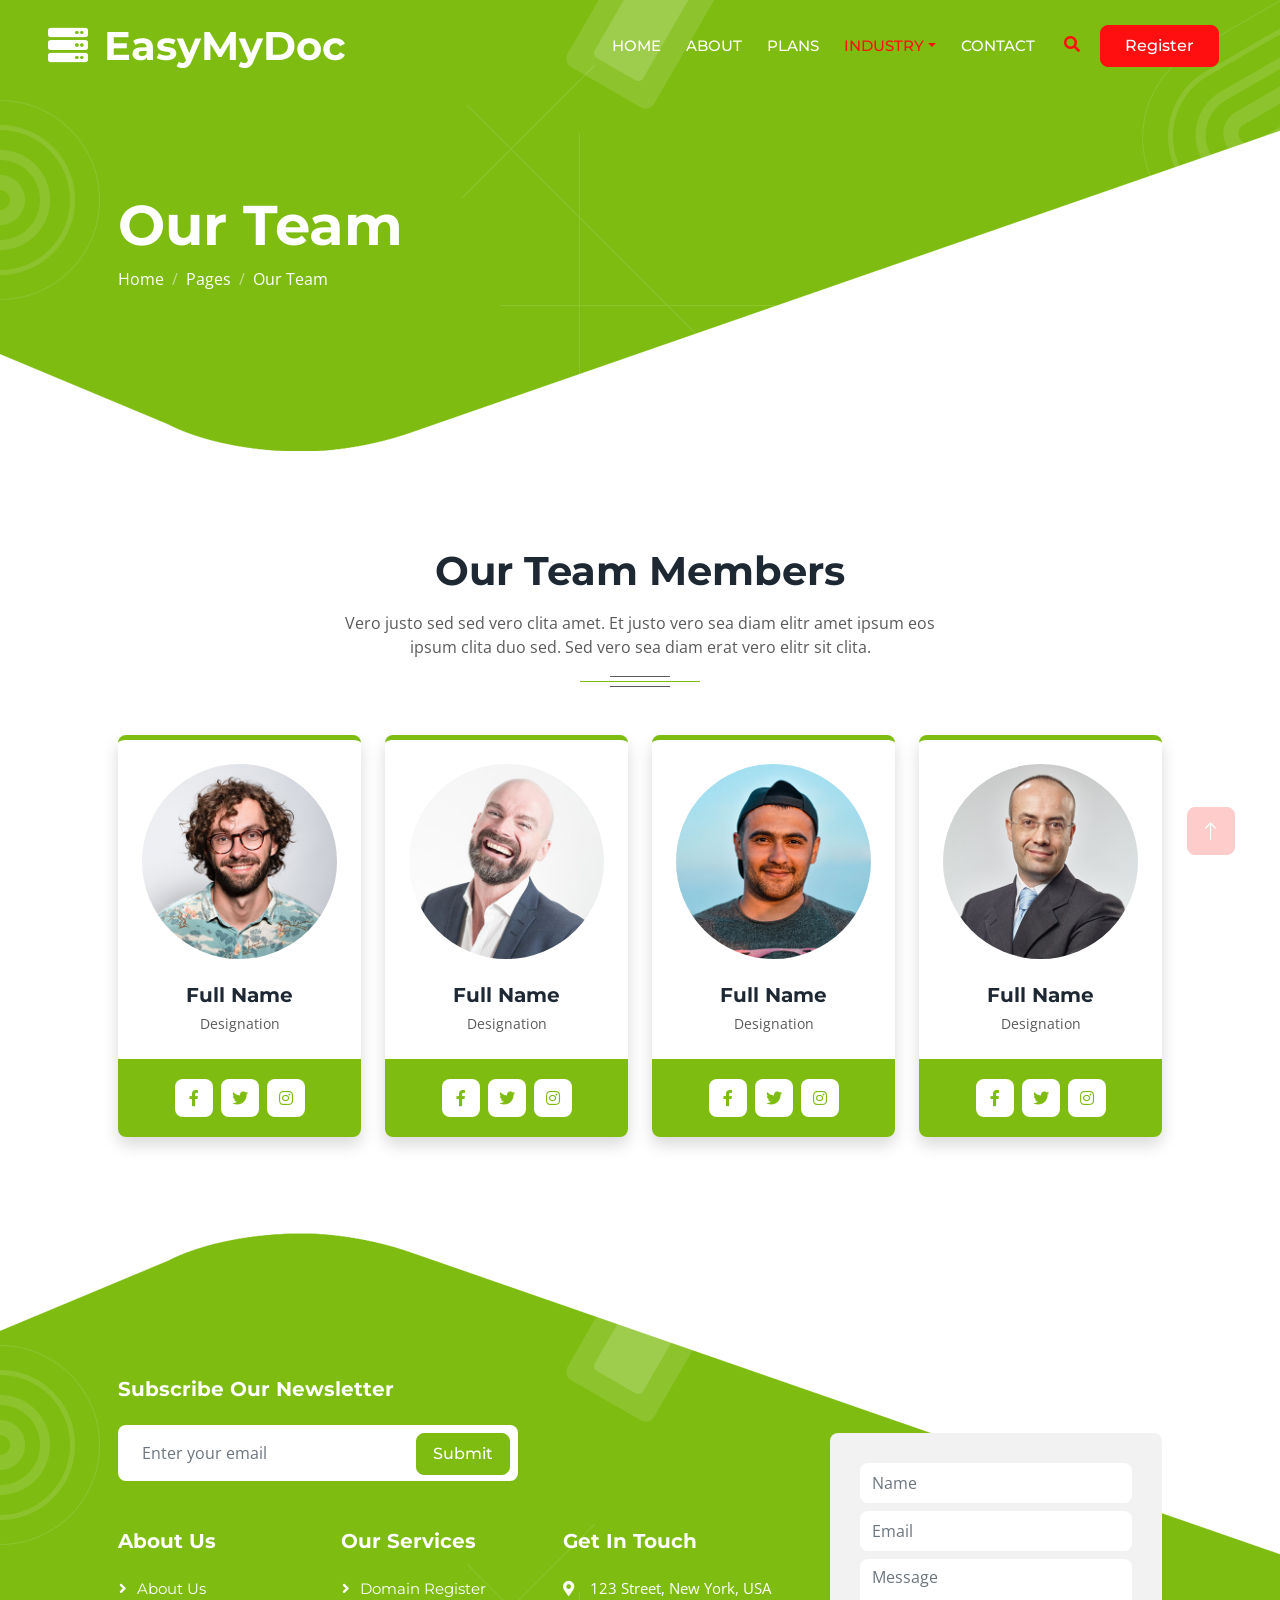
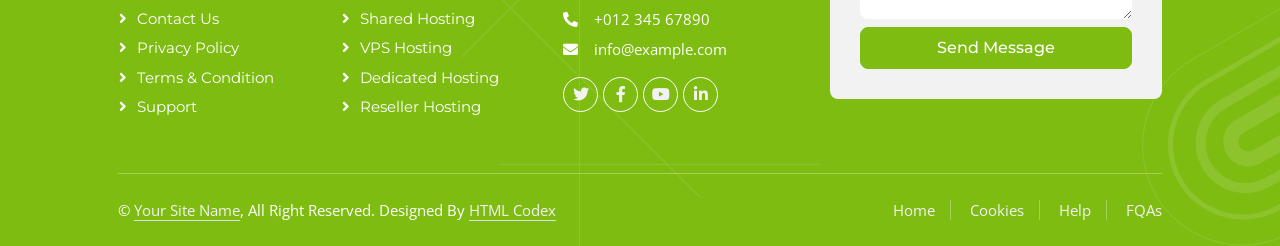
<file: manufacturing.html>
<!DOCTYPE html>
<html lang="en">

<head>
    <meta charset="utf-8">
    <title>EasyMyDoc</title>
    <meta content="width=device-width, initial-scale=1.0" name="viewport">
    <meta content="" name="keywords">
    <meta content="" name="description">

    <!-- Favicon -->
    <link href="img/favicon.ico" rel="icon">

    <!-- Google Web Fonts -->
    <link rel="preconnect" href="https://fonts.googleapis.com">
    <link rel="preconnect" href="https://fonts.gstatic.com" crossorigin>
    <link href="https://fonts.googleapis.com/css2?family=Montserrat:wght@400;500;600;700&family=Open+Sans:wght@400;500;600;700&display=swap" rel="stylesheet">  

    <!-- Icon Font Stylesheet -->
    <link href="https://cdnjs.cloudflare.com/ajax/libs/font-awesome/5.10.0/css/all.min.css" rel="stylesheet">
    <link href="https://cdn.jsdelivr.net/npm/bootstrap-icons@1.4.1/font/bootstrap-icons.css" rel="stylesheet">

    <!-- Libraries Stylesheet -->
    <link href="lib/animate/animate.min.css" rel="stylesheet">
    <link href="lib/owlcarousel/assets/owl.carousel.min.css" rel="stylesheet">

    <!-- Customized Bootstrap Stylesheet -->
    <link href="css/bootstrap.min.css" rel="stylesheet">

    <!-- Template Stylesheet -->
    <link href="css/style.css" rel="stylesheet">
</head>

<body>
    <div class="container-xxl bg-white p-0">
        <!-- Spinner Start -->
        <div id="spinner" class="show bg-white position-fixed translate-middle w-100 vh-100 top-50 start-50 d-flex align-items-center justify-content-center">
            <div class="spinner-border text-primary" style="width: 3rem; height: 3rem;" role="status">
                <span class="sr-only">Loading...</span>
            </div>
        </div>
        <!-- Spinner End -->


        <!-- Navbar & Hero Start -->
        <div class="container-xxl position-relative p-0">
            <nav class="navbar navbar-expand-lg navbar-light px-4 px-lg-5 py-3 py-lg-0">
                <a href="" class="navbar-brand p-0">
                    <h1 class="m-0"><i class="fa fa-server me-3"></i>EasyMyDoc</h1>
                    <!-- <img src="img/logo.png" alt="Logo"> -->
                </a>
                <button class="navbar-toggler" type="button" data-bs-toggle="collapse" data-bs-target="#navbarCollapse">
                    <span class="fa fa-bars"></span>
                </button>
                <div class="collapse navbar-collapse" id="navbarCollapse">
                    <div class="navbar-nav ms-auto py-0">
                        <a href="index.html" class="nav-item nav-link">Home</a>
                        <a href="about.html" class="nav-item nav-link">About</a>
                        <a href="plans.html" class="nav-item nav-link">Plans</a>
                        <div class="nav-item dropdown">
                            <a href="#" class="nav-link dropdown-toggle active" data-bs-toggle="dropdown">Industry</a>
                            <div class="dropdown-menu m-0">
                                <a href="manufacturing.html" class="dropdown-item active">Manufacturing</a>
                                <a href="services.html" class="dropdown-item">Services</a>
                            </div>
                        </div>
                        <a href="contact.html" class="nav-item nav-link">Contact</a>
                    </div>
                    <button type="button" class="btn text-secondary ms-3" data-bs-toggle="modal" data-bs-target="#searchModal"><i class="fa fa-search"></i></butaton>
                    <a href="" class="btn btn-secondary py-2 px-4 ms-3">Register</a>
                </div>
            </nav>

            <div class="container-xxl py-5 bg-primary hero-header mb-5">
                <div class="container my-5 py-5 px-lg-5">
                    <div class="row g-5 pt-5">
                        <div class="col-12 text-center text-lg-start">
                            <h1 class="display-4 text-white animated slideInLeft">Our Team</h1>
                            <nav aria-label="breadcrumb">
                                <ol class="breadcrumb justify-content-center justify-content-lg-start animated slideInLeft">
                                    <li class="breadcrumb-item"><a class="text-white" href="#">Home</a></li>
                                    <li class="breadcrumb-item"><a class="text-white" href="#">Pages</a></li>
                                    <li class="breadcrumb-item text-white active" aria-current="page">Our Team</li>
                                </ol>
                            </nav>
                        </div>
                    </div>
                </div>
            </div>
        </div>
        <!-- Navbar & Hero End -->


        <!-- Full Screen Search Start -->
        <div class="modal fade" id="searchModal" tabindex="-1">
            <div class="modal-dialog modal-fullscreen">
                <div class="modal-content" style="background: rgba(29, 40, 51, 0.8);">
                    <div class="modal-header border-0">
                        <button type="button" class="btn bg-white btn-close" data-bs-dismiss="modal" aria-label="Close"></button>
                    </div>
                    <div class="modal-body d-flex align-items-center justify-content-center">
                        <div class="input-group" style="max-width: 600px;">
                            <input type="text" class="form-control bg-transparent border-light p-3" placeholder="Type search keyword">
                            <button class="btn btn-light px-4"><i class="bi bi-search"></i></button>
                        </div>
                    </div>
                </div>
            </div>
        </div>
        <!-- Full Screen Search End -->


        <!-- Team Start -->
        <div class="container-xxl py-5">
            <div class="container px-lg-5">
                <div class="section-title position-relative text-center mx-auto mb-5 pb-4 wow fadeInUp" data-wow-delay="0.1s" style="max-width: 600px;">
                    <h1 class="mb-3">Our Team Members</h1>
                    <p class="mb-1">Vero justo sed sed vero clita amet. Et justo vero sea diam elitr amet ipsum eos
                        ipsum clita duo sed. Sed vero sea diam erat vero elitr sit clita.</p>
                </div>
                <div class="row g-4">
                    <div class="col-lg-3 col-md-6 wow fadeInUp" data-wow-delay="0.1s">
                        <div class="team-item border-top border-5 border-primary rounded shadow overflow-hidden">
                            <div class="text-center p-4">
                                <img class="img-fluid rounded-circle mb-4" src="img/team-1.jpg" alt="">
                                <h5 class="fw-bold mb-1">Full Name</h5>
                                <small>Designation</small>
                            </div>
                            <div class="d-flex justify-content-center bg-primary p-3">
                                <a class="btn btn-square text-primary bg-white m-1" href=""><i class="fab fa-facebook-f"></i></a>
                                <a class="btn btn-square text-primary bg-white m-1" href=""><i class="fab fa-twitter"></i></a>
                                <a class="btn btn-square text-primary bg-white m-1" href=""><i class="fab fa-instagram"></i></a>
                            </div>
                        </div>
                    </div>
                    <div class="col-lg-3 col-md-6 wow fadeInUp" data-wow-delay="0.3s">
                        <div class="team-item border-top border-5 border-primary rounded shadow overflow-hidden">
                            <div class="text-center p-4">
                                <img class="img-fluid rounded-circle mb-4" src="img/team-2.jpg" alt="">
                                <h5 class="fw-bold mb-1">Full Name</h5>
                                <small>Designation</small>
                            </div>
                            <div class="d-flex justify-content-center bg-primary p-3">
                                <a class="btn btn-square text-primary bg-white m-1" href=""><i class="fab fa-facebook-f"></i></a>
                                <a class="btn btn-square text-primary bg-white m-1" href=""><i class="fab fa-twitter"></i></a>
                                <a class="btn btn-square text-primary bg-white m-1" href=""><i class="fab fa-instagram"></i></a>
                            </div>
                        </div>
                    </div>
                    <div class="col-lg-3 col-md-6 wow fadeInUp" data-wow-delay="0.5s">
                        <div class="team-item border-top border-5 border-primary rounded shadow overflow-hidden">
                            <div class="text-center p-4">
                                <img class="img-fluid rounded-circle mb-4" src="img/team-3.jpg" alt="">
                                <h5 class="fw-bold mb-1">Full Name</h5>
                                <small>Designation</small>
                            </div>
                            <div class="d-flex justify-content-center bg-primary p-3">
                                <a class="btn btn-square text-primary bg-white m-1" href=""><i class="fab fa-facebook-f"></i></a>
                                <a class="btn btn-square text-primary bg-white m-1" href=""><i class="fab fa-twitter"></i></a>
                                <a class="btn btn-square text-primary bg-white m-1" href=""><i class="fab fa-instagram"></i></a>
                            </div>
                        </div>
                    </div>
                    <div class="col-lg-3 col-md-6 wow fadeInUp" data-wow-delay="0.7s">
                        <div class="team-item border-top border-5 border-primary rounded shadow overflow-hidden">
                            <div class="text-center p-4">
                                <img class="img-fluid rounded-circle mb-4" src="img/team-4.jpg" alt="">
                                <h5 class="fw-bold mb-1">Full Name</h5>
                                <small>Designation</small>
                            </div>
                            <div class="d-flex justify-content-center bg-primary p-3">
                                <a class="btn btn-square text-primary bg-white m-1" href=""><i class="fab fa-facebook-f"></i></a>
                                <a class="btn btn-square text-primary bg-white m-1" href=""><i class="fab fa-twitter"></i></a>
                                <a class="btn btn-square text-primary bg-white m-1" href=""><i class="fab fa-instagram"></i></a>
                            </div>
                        </div>
                    </div>
                </div>
            </div>
        </div>
        <!-- Team End -->
        

        <!-- Footer Start -->
        <div class="container-fluid bg-primary text-white footer mt-5 pt-5 wow fadeIn" data-wow-delay="0.1s">
            <div class="container py-5 px-lg-5">
                <div class="row gy-5 gx-4 pt-5">
                    <div class="col-12">
                        <h5 class="fw-bold text-white mb-4">Subscribe Our Newsletter</h5>
                        <div class="position-relative" style="max-width: 400px;">
                            <input class="form-control bg-white border-0 w-100 py-3 ps-4 pe-5" type="text" placeholder="Enter your email">
                            <button type="button" class="btn btn-primary py-2 px-3 position-absolute top-0 end-0 mt-2 me-2">Submit</button>
                        </div>
                    </div>
                    <div class="col-lg-5 col-md-12">
                        <div class="row gy-5 g-4">
                            <div class="col-md-6">
                                <h5 class="fw-bold text-white mb-4">About Us</h5>
                                <a class="btn btn-link" href="">About Us</a>
                                <a class="btn btn-link" href="">Contact Us</a>
                                <a class="btn btn-link" href="">Privacy Policy</a>
                                <a class="btn btn-link" href="">Terms & Condition</a>
                                <a class="btn btn-link" href="">Support</a>
                            </div>
                            <div class="col-md-6">
                                <h5 class="fw-bold text-white mb-4">Our Services</h5>
                                <a class="btn btn-link" href="">Domain Register</a>
                                <a class="btn btn-link" href="">Shared Hosting</a>
                                <a class="btn btn-link" href="">VPS Hosting</a>
                                <a class="btn btn-link" href="">Dedicated Hosting</a>
                                <a class="btn btn-link" href="">Reseller Hosting</a>
                            </div>
                        </div>
                    </div>
                    <div class="col-md-6 col-lg-3">
                        <h5 class="fw-bold text-white mb-4">Get In Touch</h5>
                        <p class="mb-2"><i class="fa fa-map-marker-alt me-3"></i>123 Street, New York, USA</p>
                        <p class="mb-2"><i class="fa fa-phone-alt me-3"></i>+012 345 67890</p>
                        <p class="mb-2"><i class="fa fa-envelope me-3"></i>info@example.com</p>
                        <div class="d-flex pt-2">
                            <a class="btn btn-outline-light btn-social" href=""><i class="fab fa-twitter"></i></a>
                            <a class="btn btn-outline-light btn-social" href=""><i class="fab fa-facebook-f"></i></a>
                            <a class="btn btn-outline-light btn-social" href=""><i class="fab fa-youtube"></i></a>
                            <a class="btn btn-outline-light btn-social" href=""><i class="fab fa-linkedin-in"></i></a>
                        </div>
                    </div>
                    <div class="col-md-6 col-lg-4 mt-lg-n5">
                        <div class="bg-light rounded" style="padding: 30px;">
                            <input type="text" class="form-control border-0 py-2 mb-2" placeholder="Name">
                            <input type="email" class="form-control border-0 py-2 mb-2" placeholder="Email">
                            <textarea class="form-control border-0 mb-2" rows="2" placeholder="Message"></textarea>
                            <button class="btn btn-primary w-100 py-2">Send Message</button>
                        </div>
                    </div>
                </div>
            </div>
            <div class="container px-lg-5">
                <div class="copyright">
                    <div class="row">
                        <div class="col-md-6 text-center text-md-start mb-3 mb-md-0">
                            &copy; <a class="border-bottom" href="#">Your Site Name</a>, All Right Reserved. 
							
							<!--/*** This template is free as long as you keep the footer author’s credit link/attribution link/backlink. If you'd like to use the template without the footer author’s credit link/attribution link/backlink, you can purchase the Credit Removal License from "https://htmlcodex.com/credit-removal". Thank you for your support. ***/-->
							Designed By <a class="border-bottom" href="https://htmlcodex.com">HTML Codex</a>
                        </div>
                        <div class="col-md-6 text-center text-md-end">
                            <div class="footer-menu">
                                <a href="">Home</a>
                                <a href="">Cookies</a>
                                <a href="">Help</a>
                                <a href="">FQAs</a>
                            </div>
                        </div>
                    </div>
                </div>
            </div>
        </div>
        <!-- Footer End -->


        <!-- Back to Top -->
        <a href="#" class="btn btn-lg btn-secondary btn-lg-square back-to-top"><i class="bi bi-arrow-up"></i></a>
    </div>

    <!-- JavaScript Libraries -->
    <script src="https://code.jquery.com/jquery-3.4.1.min.js"></script>
    <script src="https://cdn.jsdelivr.net/npm/bootstrap@5.0.0/dist/js/bootstrap.bundle.min.js"></script>
    <script src="lib/wow/wow.min.js"></script>
    <script src="lib/easing/easing.min.js"></script>
    <script src="lib/waypoints/waypoints.min.js"></script>
    <script src="lib/counterup/counterup.min.js"></script>
    <script src="lib/owlcarousel/owl.carousel.min.js"></script>

    <!-- Template Javascript -->
    <script src="js/main.js"></script>
</body>

</html>
</file>
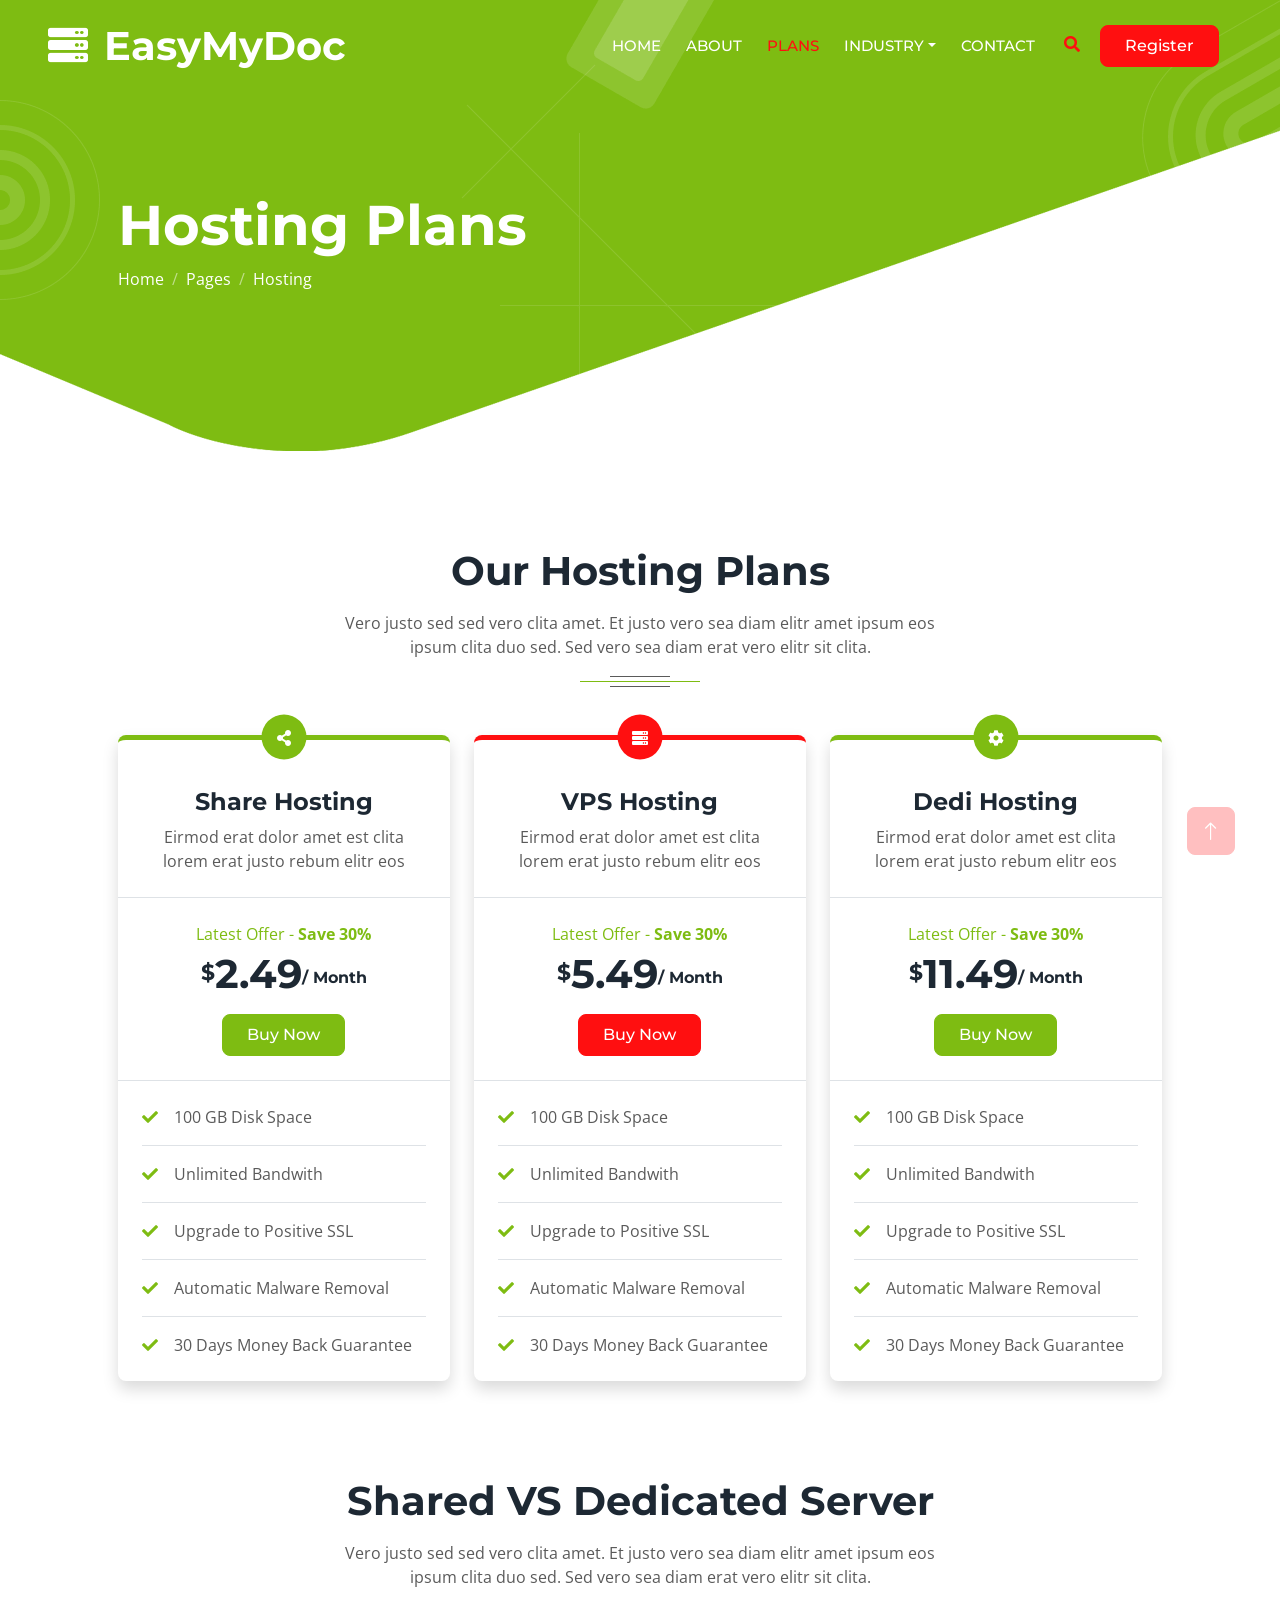
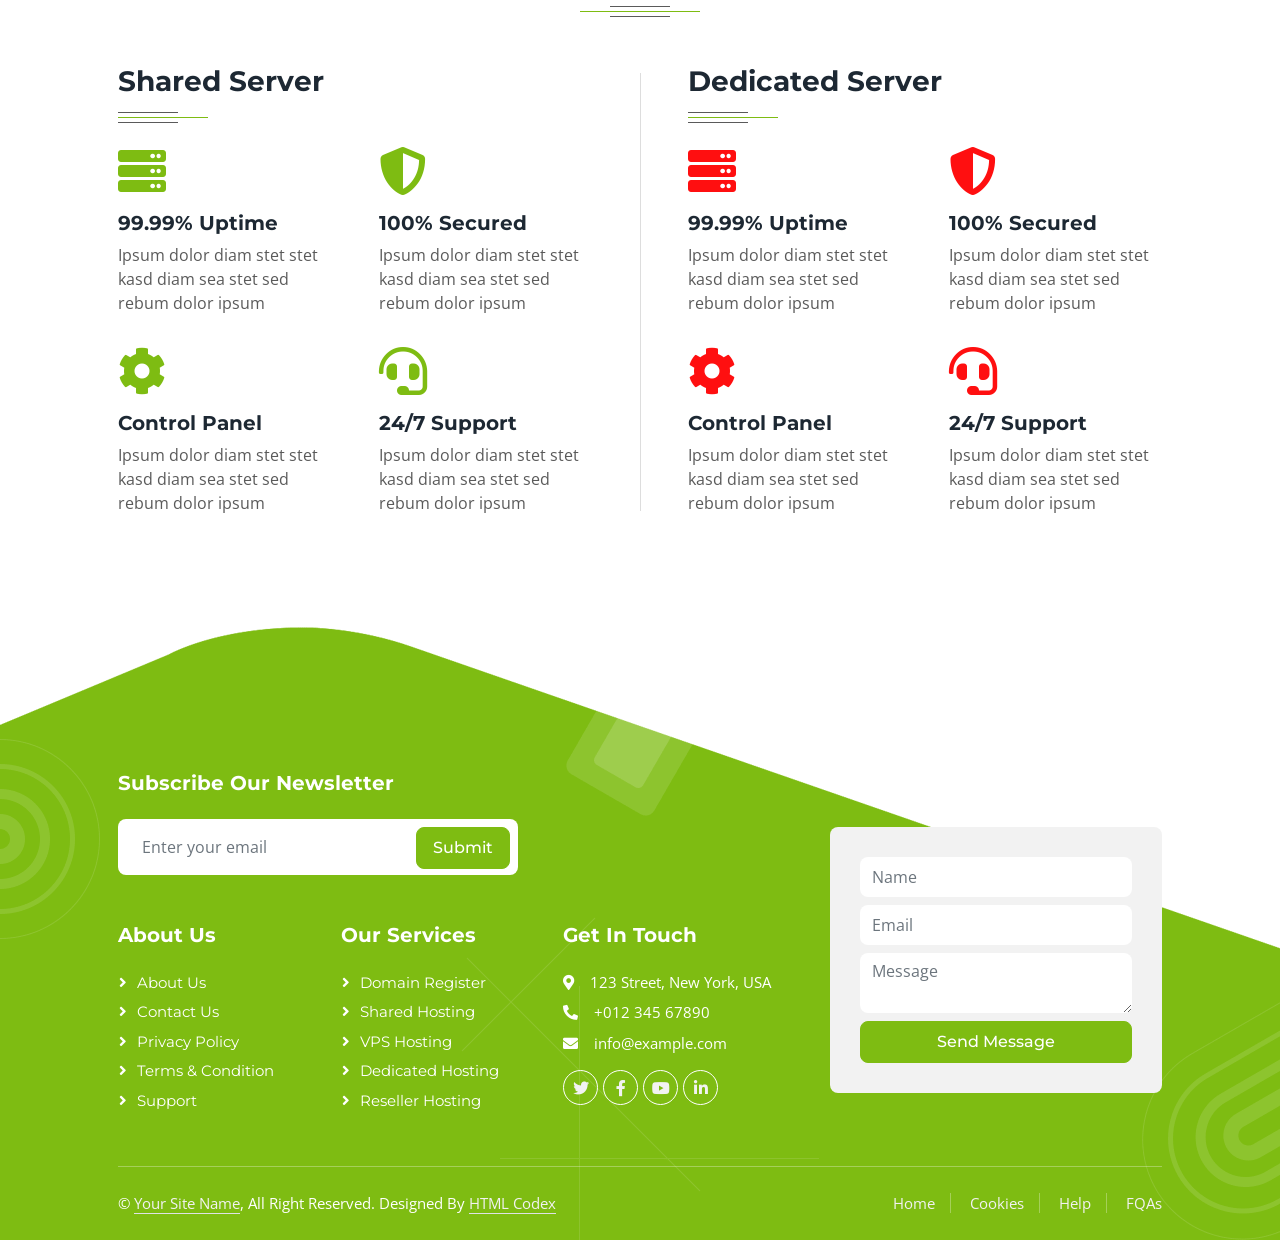
<file: plans.html>
<!DOCTYPE html>
<html lang="en">

<head>
    <meta charset="utf-8">
    <title>EasyMyDoc</title>
    <meta content="width=device-width, initial-scale=1.0" name="viewport">
    <meta content="" name="keywords">
    <meta content="" name="description">

    <!-- Favicon -->
    <link href="img/favicon.ico" rel="icon">

    <!-- Google Web Fonts -->
    <link rel="preconnect" href="https://fonts.googleapis.com">
    <link rel="preconnect" href="https://fonts.gstatic.com" crossorigin>
    <link href="https://fonts.googleapis.com/css2?family=Montserrat:wght@400;500;600;700&family=Open+Sans:wght@400;500;600;700&display=swap" rel="stylesheet">  

    <!-- Icon Font Stylesheet -->
    <link href="https://cdnjs.cloudflare.com/ajax/libs/font-awesome/5.10.0/css/all.min.css" rel="stylesheet">
    <link href="https://cdn.jsdelivr.net/npm/bootstrap-icons@1.4.1/font/bootstrap-icons.css" rel="stylesheet">

    <!-- Libraries Stylesheet -->
    <link href="lib/animate/animate.min.css" rel="stylesheet">
    <link href="lib/owlcarousel/assets/owl.carousel.min.css" rel="stylesheet">

    <!-- Customized Bootstrap Stylesheet -->
    <link href="css/bootstrap.min.css" rel="stylesheet">

    <!-- Template Stylesheet -->
    <link href="css/style.css" rel="stylesheet">
</head>

<body>
    <div class="container-xxl bg-white p-0">
        <!-- Spinner Start -->
        <div id="spinner" class="show bg-white position-fixed translate-middle w-100 vh-100 top-50 start-50 d-flex align-items-center justify-content-center">
            <div class="spinner-border text-primary" style="width: 3rem; height: 3rem;" role="status">
                <span class="sr-only">Loading...</span>
            </div>
        </div>
        <!-- Spinner End -->


        <!-- Navbar & Hero Start -->
        <div class="container-xxl position-relative p-0">
            <nav class="navbar navbar-expand-lg navbar-light px-4 px-lg-5 py-3 py-lg-0">
                <a href="" class="navbar-brand p-0">
                    <h1 class="m-0"><i class="fa fa-server me-3"></i>EasyMyDoc</h1>
                    <!-- <img src="img/logo.png" alt="Logo"> -->
                </a>
                <button class="navbar-toggler" type="button" data-bs-toggle="collapse" data-bs-target="#navbarCollapse">
                    <span class="fa fa-bars"></span>
                </button>
                <div class="collapse navbar-collapse" id="navbarCollapse">
                    <div class="navbar-nav ms-auto py-0">
                        <a href="index.html" class="nav-item nav-link">Home</a>
                        <a href="about.html" class="nav-item nav-link">About</a>
                        <a href="plans.html" class="nav-item nav-link active">Plans</a>
                        <div class="nav-item dropdown">
                            <a href="#" class="nav-link dropdown-toggle" data-bs-toggle="dropdown">Industry</a>
                            <div class="dropdown-menu m-0">
                                <a href="manufacturing.html" class="dropdown-item">Manufacturing</a>
                                <a href="services.html" class="dropdown-item">Services</a>
                            </div>
                        </div>
                        <a href="contact.html" class="nav-item nav-link">Contact</a>
                    </div>
                    <button type="button" class="btn text-secondary ms-3" data-bs-toggle="modal" data-bs-target="#searchModal"><i class="fa fa-search"></i></butaton>
                    <a href="" class="btn btn-secondary py-2 px-4 ms-3">Register</a>
                </div>
            </nav>

            <div class="container-xxl py-5 bg-primary hero-header mb-5">
                <div class="container my-5 py-5 px-lg-5">
                    <div class="row g-5 pt-5">
                        <div class="col-12 text-center text-lg-start">
                            <h1 class="display-4 text-white animated slideInLeft">Hosting Plans</h1>
                            <nav aria-label="breadcrumb">
                                <ol class="breadcrumb justify-content-center justify-content-lg-start animated slideInLeft">
                                    <li class="breadcrumb-item"><a class="text-white" href="#">Home</a></li>
                                    <li class="breadcrumb-item"><a class="text-white" href="#">Pages</a></li>
                                    <li class="breadcrumb-item text-white active" aria-current="page">Hosting</li>
                                </ol>
                            </nav>
                        </div>
                    </div>
                </div>
            </div>
        </div>
        <!-- Navbar & Hero End -->


        <!-- Full Screen Search Start -->
        <div class="modal fade" id="searchModal" tabindex="-1">
            <div class="modal-dialog modal-fullscreen">
                <div class="modal-content" style="background: rgba(29, 40, 51, 0.8);">
                    <div class="modal-header border-0">
                        <button type="button" class="btn bg-white btn-close" data-bs-dismiss="modal" aria-label="Close"></button>
                    </div>
                    <div class="modal-body d-flex align-items-center justify-content-center">
                        <div class="input-group" style="max-width: 600px;">
                            <input type="text" class="form-control bg-transparent border-light p-3" placeholder="Type search keyword">
                            <button class="btn btn-light px-4"><i class="bi bi-search"></i></button>
                        </div>
                    </div>
                </div>
            </div>
        </div>
        <!-- Full Screen Search End -->


        <!-- Pricing Start -->
        <div class="container-xxl py-5">
            <div class="container px-lg-5">
                <div class="section-title position-relative text-center mx-auto mb-5 pb-4 wow fadeInUp" data-wow-delay="0.1s" style="max-width: 600px;">
                    <h1 class="mb-3">Our Hosting Plans</h1>
                    <p class="mb-1">Vero justo sed sed vero clita amet. Et justo vero sea diam elitr amet ipsum eos ipsum clita duo sed. Sed vero sea diam erat vero elitr sit clita.</p>
                </div>
                <div class="row gy-5 gx-4">
                    <div class="col-lg-4 col-md-6 wow fadeInUp" data-wow-delay="0.2s">
                        <div class="position-relative shadow rounded border-top border-5 border-primary">
                            <div class="d-flex align-items-center justify-content-center position-absolute top-0 start-50 translate-middle bg-primary rounded-circle" style="width: 45px; height: 45px; margin-top: -3px;">
                                <i class="fa fa-share-alt text-white"></i>
                            </div>
                            <div class="text-center border-bottom p-4 pt-5">
                                <h4 class="fw-bold">Share Hosting</h4>
                                <p class="mb-0">Eirmod erat dolor amet est clita lorem erat justo rebum elitr eos</p>
                            </div>
                            <div class="text-center border-bottom p-4">
                                <p class="text-primary mb-1">Latest Offer - <strong>Save 30%</strong></p>
                                <h1 class="mb-3">
                                    <small class="align-top" style="font-size: 22px; line-height: 45px;">$</small>2.49<small
                                        class="align-bottom" style="font-size: 16px; line-height: 40px;">/ Month</small>
                                </h1>
                                <a class="btn btn-primary px-4 py-2" href="">Buy Now</a>
                            </div>
                            <div class="p-4">
                                <p class="border-bottom pb-3"><i class="fa fa-check text-primary me-3"></i>100 GB Disk Space</p>
                                <p class="border-bottom pb-3"><i class="fa fa-check text-primary me-3"></i>Unlimited Bandwith</p>
                                <p class="border-bottom pb-3"><i class="fa fa-check text-primary me-3"></i>Upgrade to Positive SSL</p>
                                <p class="border-bottom pb-3"><i class="fa fa-check text-primary me-3"></i>Automatic Malware Removal</p>
                                <p class="mb-0"><i class="fa fa-check text-primary me-3"></i>30 Days Money Back Guarantee</p>
                            </div>
                        </div>
                    </div>
                    <div class="col-lg-4 col-md-6 wow fadeInUp" data-wow-delay="0.4s">
                        <div class="position-relative shadow rounded border-top border-5 border-secondary">
                            <div class="d-flex align-items-center justify-content-center position-absolute top-0 start-50 translate-middle bg-secondary rounded-circle" style="width: 45px; height: 45px; margin-top: -3px;">
                                <i class="fa fa-server text-white"></i>
                            </div>
                            <div class="text-center border-bottom p-4 pt-5">
                                <h4 class="fw-bold">VPS Hosting</h4>
                                <p class="mb-0">Eirmod erat dolor amet est clita lorem erat justo rebum elitr eos</p>
                            </div>
                            <div class="text-center border-bottom p-4">
                                <p class="text-primary mb-1">Latest Offer - <strong>Save 30%</strong></p>
                                <h1 class="mb-3">
                                    <small class="align-top" style="font-size: 22px; line-height: 45px;">$</small>5.49<small
                                        class="align-bottom" style="font-size: 16px; line-height: 40px;">/ Month</small>
                                </h1>
                                <a class="btn btn-secondary px-4 py-2" href="">Buy Now</a>
                            </div>
                            <div class="p-4">
                                <p class="border-bottom pb-3"><i class="fa fa-check text-primary me-3"></i>100 GB Disk Space</p>
                                <p class="border-bottom pb-3"><i class="fa fa-check text-primary me-3"></i>Unlimited Bandwith</p>
                                <p class="border-bottom pb-3"><i class="fa fa-check text-primary me-3"></i>Upgrade to Positive SSL</p>
                                <p class="border-bottom pb-3"><i class="fa fa-check text-primary me-3"></i>Automatic Malware Removal</p>
                                <p class="mb-0"><i class="fa fa-check text-primary me-3"></i>30 Days Money Back Guarantee</p>
                            </div>
                        </div>
                    </div>
                    <div class="col-lg-4 col-md-6 wow fadeInUp" data-wow-delay="0.6s">
                        <div class="position-relative shadow rounded border-top border-5 border-primary">
                            <div class="d-flex align-items-center justify-content-center position-absolute top-0 start-50 translate-middle bg-primary rounded-circle" style="width: 45px; height: 45px; margin-top: -3px;">
                                <i class="fa fa-cog text-white"></i>
                            </div>
                            <div class="text-center border-bottom p-4 pt-5">
                                <h4 class="fw-bold">Dedi Hosting</h4>
                                <p class="mb-0">Eirmod erat dolor amet est clita lorem erat justo rebum elitr eos</p>
                            </div>
                            <div class="text-center border-bottom p-4">
                                <p class="text-primary mb-1">Latest Offer - <strong>Save 30%</strong></p>
                                <h1 class="mb-3">
                                    <small class="align-top" style="font-size: 22px; line-height: 45px;">$</small>11.49<small
                                        class="align-bottom" style="font-size: 16px; line-height: 40px;">/ Month</small>
                                </h1>
                                <a class="btn btn-primary px-4 py-2" href="">Buy Now</a>
                            </div>
                            <div class="p-4">
                                <p class="border-bottom pb-3"><i class="fa fa-check text-primary me-3"></i>100 GB Disk Space</p>
                                <p class="border-bottom pb-3"><i class="fa fa-check text-primary me-3"></i>Unlimited Bandwith</p>
                                <p class="border-bottom pb-3"><i class="fa fa-check text-primary me-3"></i>Upgrade to Positive SSL</p>
                                <p class="border-bottom pb-3"><i class="fa fa-check text-primary me-3"></i>Automatic Malware Removal</p>
                                <p class="mb-0"><i class="fa fa-check text-primary me-3"></i>30 Days Money Back Guarantee</p>
                            </div>
                        </div>
                    </div>
                </div>
            </div>
        </div>
        <!-- Pricing End -->


        <!-- Comparison Start -->
        <div class="container-xxl py-5">
            <div class="container px-lg-5">
                <div class="section-title position-relative text-center mx-auto mb-5 pb-4 wow fadeInUp" data-wow-delay="0.1s" style="max-width: 600px;">
                    <h1 class="mb-3">Shared VS Dedicated Server</h1>
                    <p class="mb-1">Vero justo sed sed vero clita amet. Et justo vero sea diam elitr amet ipsum eos
                        ipsum clita duo sed. Sed vero sea diam erat vero elitr sit clita.</p>
                </div>
                <div class="row g-5 comparison position-relative">
                    <div class="col-lg-6 pe-lg-5">
                        <div class="section-title position-relative mx-auto mb-4 pb-4">
                            <h3 class="fw-bold mb-0">Shared Server</h3>
                        </div>
                        <div class="row gy-3 gx-5">
                            <div class="col-sm-6 wow fadeIn" data-wow-delay="0.1s">
                                <i class="fa fa-server fa-3x text-primary mb-3"></i>
                                <h5 class="fw-bold">99.99% Uptime</h5>
                                <p>Ipsum dolor diam stet stet kasd diam sea stet sed rebum dolor ipsum</p>
                            </div>
                            <div class="col-sm-6 wow fadeIn" data-wow-delay="0.3s">
                                <i class="fa fa-shield-alt fa-3x text-primary mb-3"></i>
                                <h5 class="fw-bold">100% Secured</h5>
                                <p>Ipsum dolor diam stet stet kasd diam sea stet sed rebum dolor ipsum</p>
                            </div>
                            <div class="col-sm-6 wow fadeIn" data-wow-delay="0.5s">
                                <i class="fa fa-cog fa-3x text-primary mb-3"></i>
                                <h5 class="fw-bold">Control Panel</h5>
                                <p>Ipsum dolor diam stet stet kasd diam sea stet sed rebum dolor ipsum</p>
                            </div>
                            <div class="col-sm-6 wow fadeIn" data-wow-delay="0.7s">
                                <i class="fa fa-headset fa-3x text-primary mb-3"></i>
                                <h5 class="fw-bold">24/7 Support</h5>
                                <p>Ipsum dolor diam stet stet kasd diam sea stet sed rebum dolor ipsum</p>
                            </div>
                        </div>
                    </div>
                    <div class="col-lg-6 ps-lg-5">
                        <div class="section-title position-relative mx-auto mb-4 pb-4">
                            <h3 class="fw-bold mb-0">Dedicated Server</h3>
                        </div>
                        <div class="row gy-3 gx-5">
                            <div class="col-sm-6 wow fadeIn" data-wow-delay="0.1s">
                                <i class="fa fa-server fa-3x text-secondary mb-3"></i>
                                <h5 class="fw-bold">99.99% Uptime</h5>
                                <p>Ipsum dolor diam stet stet kasd diam sea stet sed rebum dolor ipsum</p>
                            </div>
                            <div class="col-sm-6 wow fadeIn" data-wow-delay="0.3s">
                                <i class="fa fa-shield-alt fa-3x text-secondary mb-3"></i>
                                <h5 class="fw-bold">100% Secured</h5>
                                <p>Ipsum dolor diam stet stet kasd diam sea stet sed rebum dolor ipsum</p>
                            </div>
                            <div class="col-sm-6 wow fadeIn" data-wow-delay="0.5s">
                                <i class="fa fa-cog fa-3x text-secondary mb-3"></i>
                                <h5 class="fw-bold">Control Panel</h5>
                                <p>Ipsum dolor diam stet stet kasd diam sea stet sed rebum dolor ipsum</p>
                            </div>
                            <div class="col-sm-6 wow fadeIn" data-wow-delay="0.7s">
                                <i class="fa fa-headset fa-3x text-secondary mb-3"></i>
                                <h5 class="fw-bold">24/7 Support</h5>
                                <p>Ipsum dolor diam stet stet kasd diam sea stet sed rebum dolor ipsum</p>
                            </div>
                        </div>
                    </div>
                </div>
            </div>
        </div>
        <!-- Comparison Start -->
        

        <!-- Footer Start -->
        <div class="container-fluid bg-primary text-white footer mt-5 pt-5 wow fadeIn" data-wow-delay="0.1s">
            <div class="container py-5 px-lg-5">
                <div class="row gy-5 gx-4 pt-5">
                    <div class="col-12">
                        <h5 class="fw-bold text-white mb-4">Subscribe Our Newsletter</h5>
                        <div class="position-relative" style="max-width: 400px;">
                            <input class="form-control bg-white border-0 w-100 py-3 ps-4 pe-5" type="text" placeholder="Enter your email">
                            <button type="button" class="btn btn-primary py-2 px-3 position-absolute top-0 end-0 mt-2 me-2">Submit</button>
                        </div>
                    </div>
                    <div class="col-lg-5 col-md-12">
                        <div class="row gy-5 g-4">
                            <div class="col-md-6">
                                <h5 class="fw-bold text-white mb-4">About Us</h5>
                                <a class="btn btn-link" href="">About Us</a>
                                <a class="btn btn-link" href="">Contact Us</a>
                                <a class="btn btn-link" href="">Privacy Policy</a>
                                <a class="btn btn-link" href="">Terms & Condition</a>
                                <a class="btn btn-link" href="">Support</a>
                            </div>
                            <div class="col-md-6">
                                <h5 class="fw-bold text-white mb-4">Our Services</h5>
                                <a class="btn btn-link" href="">Domain Register</a>
                                <a class="btn btn-link" href="">Shared Hosting</a>
                                <a class="btn btn-link" href="">VPS Hosting</a>
                                <a class="btn btn-link" href="">Dedicated Hosting</a>
                                <a class="btn btn-link" href="">Reseller Hosting</a>
                            </div>
                        </div>
                    </div>
                    <div class="col-md-6 col-lg-3">
                        <h5 class="fw-bold text-white mb-4">Get In Touch</h5>
                        <p class="mb-2"><i class="fa fa-map-marker-alt me-3"></i>123 Street, New York, USA</p>
                        <p class="mb-2"><i class="fa fa-phone-alt me-3"></i>+012 345 67890</p>
                        <p class="mb-2"><i class="fa fa-envelope me-3"></i>info@example.com</p>
                        <div class="d-flex pt-2">
                            <a class="btn btn-outline-light btn-social" href=""><i class="fab fa-twitter"></i></a>
                            <a class="btn btn-outline-light btn-social" href=""><i class="fab fa-facebook-f"></i></a>
                            <a class="btn btn-outline-light btn-social" href=""><i class="fab fa-youtube"></i></a>
                            <a class="btn btn-outline-light btn-social" href=""><i class="fab fa-linkedin-in"></i></a>
                        </div>
                    </div>
                    <div class="col-md-6 col-lg-4 mt-lg-n5">
                        <div class="bg-light rounded" style="padding: 30px;">
                            <input type="text" class="form-control border-0 py-2 mb-2" placeholder="Name">
                            <input type="email" class="form-control border-0 py-2 mb-2" placeholder="Email">
                            <textarea class="form-control border-0 mb-2" rows="2" placeholder="Message"></textarea>
                            <button class="btn btn-primary w-100 py-2">Send Message</button>
                        </div>
                    </div>
                </div>
            </div>
            <div class="container px-lg-5">
                <div class="copyright">
                    <div class="row">
                        <div class="col-md-6 text-center text-md-start mb-3 mb-md-0">
                            &copy; <a class="border-bottom" href="#">Your Site Name</a>, All Right Reserved. 
							
							<!--/*** This template is free as long as you keep the footer author’s credit link/attribution link/backlink. If you'd like to use the template without the footer author’s credit link/attribution link/backlink, you can purchase the Credit Removal License from "https://htmlcodex.com/credit-removal". Thank you for your support. ***/-->
							Designed By <a class="border-bottom" href="https://htmlcodex.com">HTML Codex</a>
                        </div>
                        <div class="col-md-6 text-center text-md-end">
                            <div class="footer-menu">
                                <a href="">Home</a>
                                <a href="">Cookies</a>
                                <a href="">Help</a>
                                <a href="">FQAs</a>
                            </div>
                        </div>
                    </div>
                </div>
            </div>
        </div>
        <!-- Footer End -->


        <!-- Back to Top -->
        <a href="#" class="btn btn-lg btn-secondary btn-lg-square back-to-top"><i class="bi bi-arrow-up"></i></a>
    </div>

    <!-- JavaScript Libraries -->
    <script src="https://code.jquery.com/jquery-3.4.1.min.js"></script>
    <script src="https://cdn.jsdelivr.net/npm/bootstrap@5.0.0/dist/js/bootstrap.bundle.min.js"></script>
    <script src="lib/wow/wow.min.js"></script>
    <script src="lib/easing/easing.min.js"></script>
    <script src="lib/waypoints/waypoints.min.js"></script>
    <script src="lib/counterup/counterup.min.js"></script>
    <script src="lib/owlcarousel/owl.carousel.min.js"></script>

    <!-- Template Javascript -->
    <script src="js/main.js"></script>
</body>

</html>
</file>
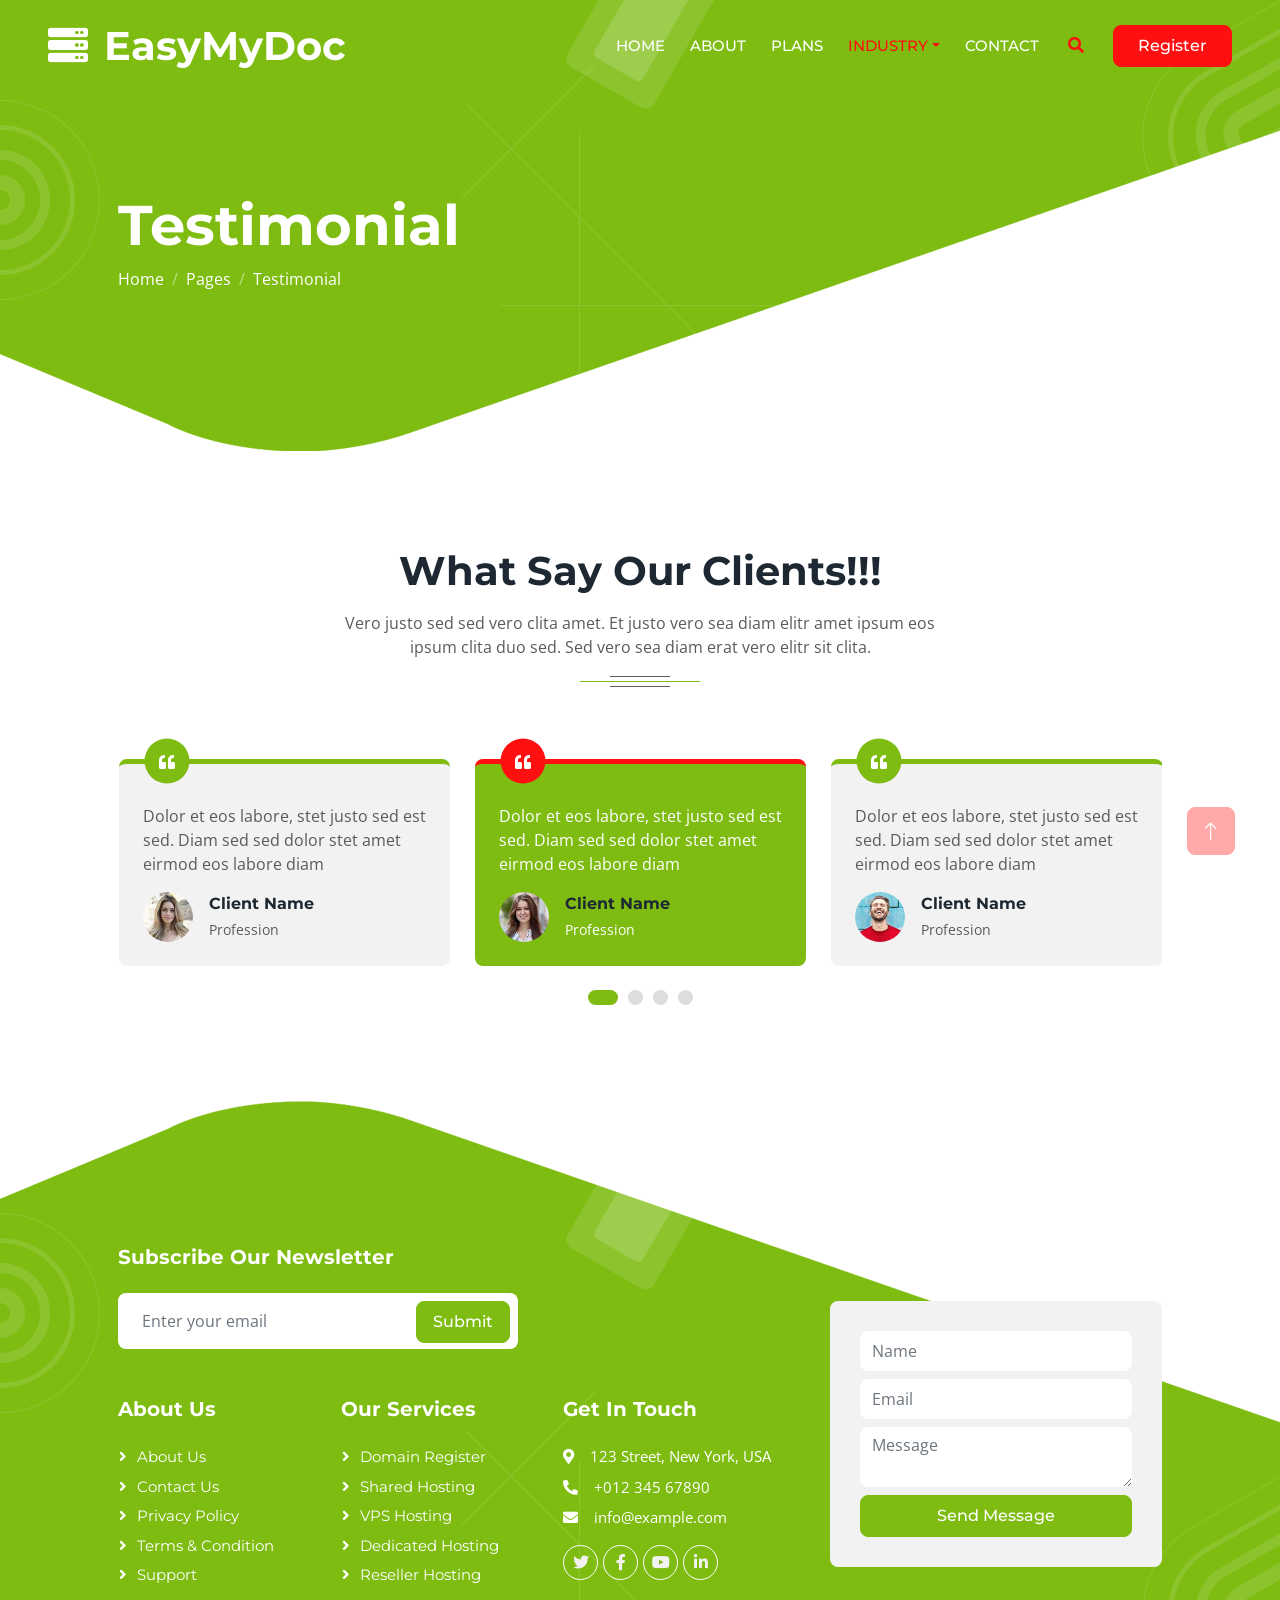
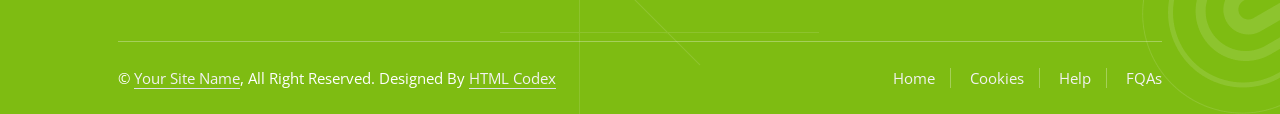
<file: services.html>
<!DOCTYPE html>
<html lang="en">

<head>
    <meta charset="utf-8">
    <title>EasyMyDoc</title>
    <meta content="width=device-width, initial-scale=1.0" name="viewport">
    <meta content="" name="keywords">
    <meta content="" name="description">

    <!-- Favicon -->
    <link href="img/favicon.ico" rel="icon">

    <!-- Google Web Fonts -->
    <link rel="preconnect" href="https://fonts.googleapis.com">
    <link rel="preconnect" href="https://fonts.gstatic.com" crossorigin>
    <link href="https://fonts.googleapis.com/css2?family=Montserrat:wght@400;500;600;700&family=Open+Sans:wght@400;500;600;700&display=swap" rel="stylesheet">  

    <!-- Icon Font Stylesheet -->
    <link href="https://cdnjs.cloudflare.com/ajax/libs/font-awesome/5.10.0/css/all.min.css" rel="stylesheet">
    <link href="https://cdn.jsdelivr.net/npm/bootstrap-icons@1.4.1/font/bootstrap-icons.css" rel="stylesheet">

    <!-- Libraries Stylesheet -->
    <link href="lib/animate/animate.min.css" rel="stylesheet">
    <link href="lib/owlcarousel/assets/owl.carousel.min.css" rel="stylesheet">

    <!-- Customized Bootstrap Stylesheet -->
    <link href="css/bootstrap.min.css" rel="stylesheet">

    <!-- Template Stylesheet -->
    <link href="css/style.css" rel="stylesheet">
</head>

<body>
    <div class="container-xxl bg-white p-0">
        <!-- Spinner Start -->
        <div id="spinner" class="show bg-white position-fixed translate-middle w-100 vh-100 top-50 start-50 d-flex align-items-center justify-content-center">
            <div class="spinner-border text-primary" style="width: 3rem; height: 3rem;" role="status">
                <span class="sr-only">Loading...</span>
            </div>
        </div>
        <!-- Spinner End -->


        <!-- Navbar & Hero Start -->
        <div class="container-xxl position-relative p-0">
            <nav class="navbar navbar-expand-lg navbar-light px-4 px-lg-5 py-3 py-lg-0">
                <a href="" class="navbar-brand p-0">
                    <h1 class="m-0"><i class="fa fa-server me-3"></i>EasyMyDoc</h1>
                    <!-- <img src="img/logo.png" alt="Logo"> -->
                </a>
                <button class="navbar-toggler" type="button" data-bs-toggle="collapse" data-bs-target="#navbarCollapse">
                    <span class="fa fa-bars"></span>
                </button>
                <div class="collapse navbar-collapse" id="navbarCollapse">
                    <div class="navbar-nav ms-auto py-0">
                        <a href="index.html" class="nav-item nav-link">Home</a>
                        <a href="about.html" class="nav-item nav-link">About</a>
                        <a href="plans.html" class="nav-item nav-link">Plans</a>
                        <div class="nav-item dropdown">
                            <a href="#" class="nav-link dropdown-toggle active" data-bs-toggle="dropdown">Industry</a>
                            <div class="dropdown-menu m-0">
                                <a href="manufacturing.html" class="dropdown-item">Manufacturing</a>
                                <a href="services.html" class="dropdown-item active">Services</a>
                            </div>
                        </div>
                        <a href="contact.html" class="nav-item nav-link">Contact</a>
                    </div>
                    <butaton type="button" class="btn text-secondary ms-3" data-bs-toggle="modal" data-bs-target="#searchModal"><i class="fa fa-search"></i></butaton>
                    <a href="" class="btn btn-secondary py-2 px-4 ms-3">Register</a>
                </div>
            </nav>

            <div class="container-xxl py-5 bg-primary hero-header mb-5">
                <div class="container my-5 py-5 px-lg-5">
                    <div class="row g-5 pt-5">
                        <div class="col-12 text-center text-lg-start">
                            <h1 class="display-4 text-white animated slideInLeft">Testimonial</h1>
                            <nav aria-label="breadcrumb">
                                <ol class="breadcrumb justify-content-center justify-content-lg-start animated slideInLeft">
                                    <li class="breadcrumb-item"><a class="text-white" href="#">Home</a></li>
                                    <li class="breadcrumb-item"><a class="text-white" href="#">Pages</a></li>
                                    <li class="breadcrumb-item text-white active" aria-current="page">Testimonial</li>
                                </ol>
                            </nav>
                        </div>
                    </div>
                </div>
            </div>
        </div>
        <!-- Navbar & Hero End -->


        <!-- Full Screen Search Start -->
        <div class="modal fade" id="searchModal" tabindex="-1">
            <div class="modal-dialog modal-fullscreen">
                <div class="modal-content" style="background: rgba(29, 40, 51, 0.8);">
                    <div class="modal-header border-0">
                        <button type="button" class="btn bg-white btn-close" data-bs-dismiss="modal" aria-label="Close"></button>
                    </div>
                    <div class="modal-body d-flex align-items-center justify-content-center">
                        <div class="input-group" style="max-width: 600px;">
                            <input type="text" class="form-control bg-transparent border-light p-3" placeholder="Type search keyword">
                            <button class="btn btn-light px-4"><i class="bi bi-search"></i></button>
                        </div>
                    </div>
                </div>
            </div>
        </div>
        <!-- Full Screen Search End -->


        <!-- Testimonial Start -->
        <div class="container-xxl py-5 wow fadeInUp" data-wow-delay="0.1s">
            <div class="container px-lg-5">
                <div class="section-title position-relative text-center mx-auto mb-5 pb-4 wow fadeInUp" data-wow-delay="0.1s" style="max-width: 600px;">
                    <h1 class="mb-3">What Say Our Clients!!!</h1>
                    <p class="mb-1">Vero justo sed sed vero clita amet. Et justo vero sea diam elitr amet ipsum eos ipsum clita duo sed. Sed vero sea diam erat vero elitr sit clita.</p>
                </div>
                <div class="owl-carousel testimonial-carousel">
                    <div class="testimonial-item position-relative bg-light border-top border-5 border-primary rounded p-4 my-4">
                        <div class="d-flex align-items-center justify-content-center position-absolute top-0 start-0 ms-5 translate-middle bg-primary rounded-circle" style="width: 45px; height: 45px; margin-top: -3px;">
                            <i class="fa fa-quote-left text-white"></i>
                        </div>
                        <p class="mt-3">Dolor et eos labore, stet justo sed est sed. Diam sed sed dolor stet amet eirmod eos labore diam</p>
                        <div class="d-flex align-items-center">
                            <img class="img-fluid flex-shrink-0 rounded-circle" src="img/testimonial-1.jpg" style="width: 50px; height: 50px;">
                            <div class="ps-3">
                                <h6 class="fw-bold mb-1">Client Name</h6>
                                <small>Profession</small>
                            </div>
                        </div>
                    </div>
                    <div class="testimonial-item position-relative bg-light border-top border-5 border-primary rounded p-4 my-4">
                        <div class="d-flex align-items-center justify-content-center position-absolute top-0 start-0 ms-5 translate-middle bg-primary rounded-circle" style="width: 45px; height: 45px; margin-top: -3px;">
                            <i class="fa fa-quote-left text-white"></i>
                        </div>
                        <p class="mt-3">Dolor et eos labore, stet justo sed est sed. Diam sed sed dolor stet amet eirmod eos labore diam</p>
                        <div class="d-flex align-items-center">
                            <img class="img-fluid flex-shrink-0 rounded-circle" src="img/testimonial-2.jpg" style="width: 50px; height: 50px;">
                            <div class="ps-3">
                                <h6 class="fw-bold mb-1">Client Name</h6>
                                <small>Profession</small>
                            </div>
                        </div>
                    </div>
                    <div class="testimonial-item position-relative bg-light border-top border-5 border-primary rounded p-4 my-4">
                        <div class="d-flex align-items-center justify-content-center position-absolute top-0 start-0 ms-5 translate-middle bg-primary rounded-circle" style="width: 45px; height: 45px; margin-top: -3px;">
                            <i class="fa fa-quote-left text-white"></i>
                        </div>
                        <p class="mt-3">Dolor et eos labore, stet justo sed est sed. Diam sed sed dolor stet amet eirmod eos labore diam</p>
                        <div class="d-flex align-items-center">
                            <img class="img-fluid flex-shrink-0 rounded-circle" src="img/testimonial-3.jpg" style="width: 50px; height: 50px;">
                            <div class="ps-3">
                                <h6 class="fw-bold mb-1">Client Name</h6>
                                <small>Profession</small>
                            </div>
                        </div>
                    </div>
                    <div class="testimonial-item position-relative bg-light border-top border-5 border-primary rounded p-4 mt-4">
                        <div class="d-flex align-items-center justify-content-center position-absolute top-0 start-0 ms-5 translate-middle bg-primary rounded-circle" style="width: 45px; height: 45px; margin-top: -3px;">
                            <i class="fa fa-quote-left text-white"></i>
                        </div>
                        <p class="mt-3">Dolor et eos labore, stet justo sed est sed. Diam sed sed dolor stet amet eirmod eos labore diam</p>
                        <div class="d-flex align-items-center">
                            <img class="img-fluid flex-shrink-0 rounded-circle" src="img/testimonial-4.jpg" style="width: 50px; height: 50px;">
                            <div class="ps-3">
                                <h6 class="fw-bold mb-1">Client Name</h6>
                                <small>Profession</small>
                            </div>
                        </div>
                    </div>
                </div>
            </div>
        </div>
        <!-- Testimonial End -->
        

        <!-- Footer Start -->
        <div class="container-fluid bg-primary text-white footer mt-5 pt-5 wow fadeIn" data-wow-delay="0.1s">
            <div class="container py-5 px-lg-5">
                <div class="row gy-5 gx-4 pt-5">
                    <div class="col-12">
                        <h5 class="fw-bold text-white mb-4">Subscribe Our Newsletter</h5>
                        <div class="position-relative" style="max-width: 400px;">
                            <input class="form-control bg-white border-0 w-100 py-3 ps-4 pe-5" type="text" placeholder="Enter your email">
                            <button type="button" class="btn btn-primary py-2 px-3 position-absolute top-0 end-0 mt-2 me-2">Submit</button>
                        </div>
                    </div>
                    <div class="col-lg-5 col-md-12">
                        <div class="row gy-5 g-4">
                            <div class="col-md-6">
                                <h5 class="fw-bold text-white mb-4">About Us</h5>
                                <a class="btn btn-link" href="">About Us</a>
                                <a class="btn btn-link" href="">Contact Us</a>
                                <a class="btn btn-link" href="">Privacy Policy</a>
                                <a class="btn btn-link" href="">Terms & Condition</a>
                                <a class="btn btn-link" href="">Support</a>
                            </div>
                            <div class="col-md-6">
                                <h5 class="fw-bold text-white mb-4">Our Services</h5>
                                <a class="btn btn-link" href="">Domain Register</a>
                                <a class="btn btn-link" href="">Shared Hosting</a>
                                <a class="btn btn-link" href="">VPS Hosting</a>
                                <a class="btn btn-link" href="">Dedicated Hosting</a>
                                <a class="btn btn-link" href="">Reseller Hosting</a>
                            </div>
                        </div>
                    </div>
                    <div class="col-md-6 col-lg-3">
                        <h5 class="fw-bold text-white mb-4">Get In Touch</h5>
                        <p class="mb-2"><i class="fa fa-map-marker-alt me-3"></i>123 Street, New York, USA</p>
                        <p class="mb-2"><i class="fa fa-phone-alt me-3"></i>+012 345 67890</p>
                        <p class="mb-2"><i class="fa fa-envelope me-3"></i>info@example.com</p>
                        <div class="d-flex pt-2">
                            <a class="btn btn-outline-light btn-social" href=""><i class="fab fa-twitter"></i></a>
                            <a class="btn btn-outline-light btn-social" href=""><i class="fab fa-facebook-f"></i></a>
                            <a class="btn btn-outline-light btn-social" href=""><i class="fab fa-youtube"></i></a>
                            <a class="btn btn-outline-light btn-social" href=""><i class="fab fa-linkedin-in"></i></a>
                        </div>
                    </div>
                    <div class="col-md-6 col-lg-4 mt-lg-n5">
                        <div class="bg-light rounded" style="padding: 30px;">
                            <input type="text" class="form-control border-0 py-2 mb-2" placeholder="Name">
                            <input type="email" class="form-control border-0 py-2 mb-2" placeholder="Email">
                            <textarea class="form-control border-0 mb-2" rows="2" placeholder="Message"></textarea>
                            <button class="btn btn-primary w-100 py-2">Send Message</button>
                        </div>
                    </div>
                </div>
            </div>
            <div class="container px-lg-5">
                <div class="copyright">
                    <div class="row">
                        <div class="col-md-6 text-center text-md-start mb-3 mb-md-0">
                            &copy; <a class="border-bottom" href="#">Your Site Name</a>, All Right Reserved. 
							
							<!--/*** This template is free as long as you keep the footer author’s credit link/attribution link/backlink. If you'd like to use the template without the footer author’s credit link/attribution link/backlink, you can purchase the Credit Removal License from "https://htmlcodex.com/credit-removal". Thank you for your support. ***/-->
							Designed By <a class="border-bottom" href="https://htmlcodex.com">HTML Codex</a>
                        </div>
                        <div class="col-md-6 text-center text-md-end">
                            <div class="footer-menu">
                                <a href="">Home</a>
                                <a href="">Cookies</a>
                                <a href="">Help</a>
                                <a href="">FQAs</a>
                            </div>
                        </div>
                    </div>
                </div>
            </div>
        </div>
        <!-- Footer End -->


        <!-- Back to Top -->
        <a href="#" class="btn btn-lg btn-secondary btn-lg-square back-to-top"><i class="bi bi-arrow-up"></i></a>
    </div>

    <!-- JavaScript Libraries -->
    <script src="https://code.jquery.com/jquery-3.4.1.min.js"></script>
    <script src="https://cdn.jsdelivr.net/npm/bootstrap@5.0.0/dist/js/bootstrap.bundle.min.js"></script>
    <script src="lib/wow/wow.min.js"></script>
    <script src="lib/easing/easing.min.js"></script>
    <script src="lib/waypoints/waypoints.min.js"></script>
    <script src="lib/counterup/counterup.min.js"></script>
    <script src="lib/owlcarousel/owl.carousel.min.js"></script>

    <!-- Template Javascript -->
    <script src="js/main.js"></script>
</body>

</html>
</file>
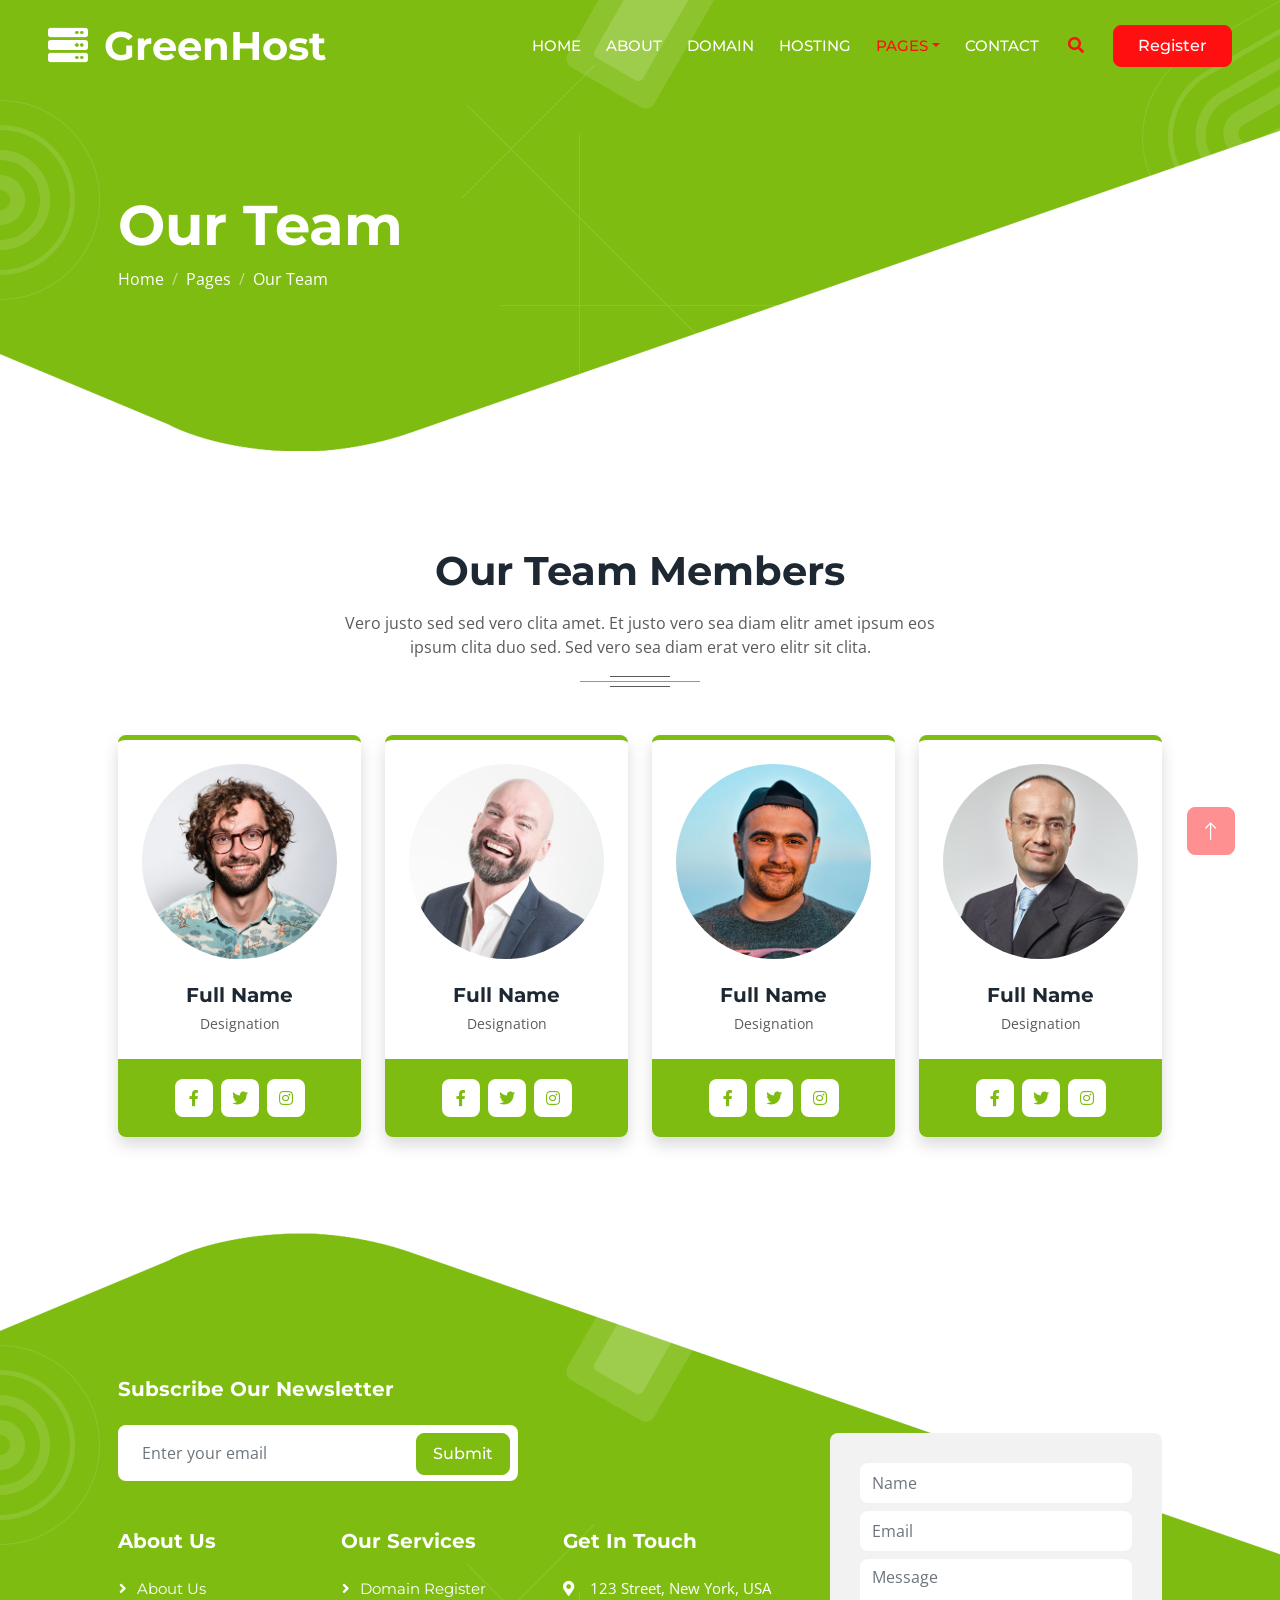
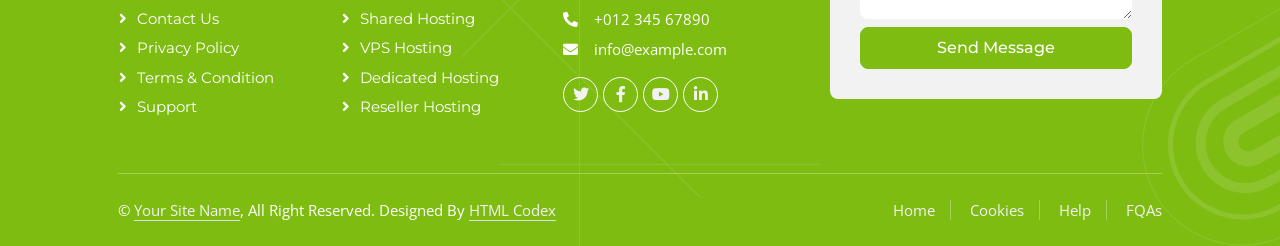
<file: team.html>
<!DOCTYPE html>
<html lang="en">

<head>
    <meta charset="utf-8">
    <title>GreenHost - Web Hosting HTML Template</title>
    <meta content="width=device-width, initial-scale=1.0" name="viewport">
    <meta content="" name="keywords">
    <meta content="" name="description">

    <!-- Favicon -->
    <link href="img/favicon.ico" rel="icon">

    <!-- Google Web Fonts -->
    <link rel="preconnect" href="https://fonts.googleapis.com">
    <link rel="preconnect" href="https://fonts.gstatic.com" crossorigin>
    <link href="https://fonts.googleapis.com/css2?family=Montserrat:wght@400;500;600;700&family=Open+Sans:wght@400;500;600;700&display=swap" rel="stylesheet">  

    <!-- Icon Font Stylesheet -->
    <link href="https://cdnjs.cloudflare.com/ajax/libs/font-awesome/5.10.0/css/all.min.css" rel="stylesheet">
    <link href="https://cdn.jsdelivr.net/npm/bootstrap-icons@1.4.1/font/bootstrap-icons.css" rel="stylesheet">

    <!-- Libraries Stylesheet -->
    <link href="lib/animate/animate.min.css" rel="stylesheet">
    <link href="lib/owlcarousel/assets/owl.carousel.min.css" rel="stylesheet">

    <!-- Customized Bootstrap Stylesheet -->
    <link href="css/bootstrap.min.css" rel="stylesheet">

    <!-- Template Stylesheet -->
    <link href="css/style.css" rel="stylesheet">
</head>

<body>
    <div class="container-xxl bg-white p-0">
        <!-- Spinner Start -->
        <div id="spinner" class="show bg-white position-fixed translate-middle w-100 vh-100 top-50 start-50 d-flex align-items-center justify-content-center">
            <div class="spinner-border text-primary" style="width: 3rem; height: 3rem;" role="status">
                <span class="sr-only">Loading...</span>
            </div>
        </div>
        <!-- Spinner End -->


        <!-- Navbar & Hero Start -->
        <div class="container-xxl position-relative p-0">
            <nav class="navbar navbar-expand-lg navbar-light px-4 px-lg-5 py-3 py-lg-0">
                <a href="" class="navbar-brand p-0">
                    <h1 class="m-0"><i class="fa fa-server me-3"></i>GreenHost</h1>
                    <!-- <img src="img/logo.png" alt="Logo"> -->
                </a>
                <button class="navbar-toggler" type="button" data-bs-toggle="collapse" data-bs-target="#navbarCollapse">
                    <span class="fa fa-bars"></span>
                </button>
                <div class="collapse navbar-collapse" id="navbarCollapse">
                    <div class="navbar-nav ms-auto py-0">
                        <a href="index.html" class="nav-item nav-link">Home</a>
                        <a href="about.html" class="nav-item nav-link">About</a>
                        <a href="domain.html" class="nav-item nav-link">Domain</a>
                        <a href="hosting.html" class="nav-item nav-link">Hosting</a>
                        <div class="nav-item dropdown">
                            <a href="#" class="nav-link dropdown-toggle active" data-bs-toggle="dropdown">Pages</a>
                            <div class="dropdown-menu m-0">
                                <a href="team.html" class="dropdown-item active">Our Team</a>
                                <a href="testimonial.html" class="dropdown-item">Testimonial</a>
                                <a href="comparison.html" class="dropdown-item">Comparison</a>
                            </div>
                        </div>
                        <a href="contact.html" class="nav-item nav-link">Contact</a>
                    </div>
                    <butaton type="button" class="btn text-secondary ms-3" data-bs-toggle="modal" data-bs-target="#searchModal"><i class="fa fa-search"></i></butaton>
                    <a href="" class="btn btn-secondary py-2 px-4 ms-3">Register</a>
                </div>
            </nav>

            <div class="container-xxl py-5 bg-primary hero-header mb-5">
                <div class="container my-5 py-5 px-lg-5">
                    <div class="row g-5 pt-5">
                        <div class="col-12 text-center text-lg-start">
                            <h1 class="display-4 text-white animated slideInLeft">Our Team</h1>
                            <nav aria-label="breadcrumb">
                                <ol class="breadcrumb justify-content-center justify-content-lg-start animated slideInLeft">
                                    <li class="breadcrumb-item"><a class="text-white" href="#">Home</a></li>
                                    <li class="breadcrumb-item"><a class="text-white" href="#">Pages</a></li>
                                    <li class="breadcrumb-item text-white active" aria-current="page">Our Team</li>
                                </ol>
                            </nav>
                        </div>
                    </div>
                </div>
            </div>
        </div>
        <!-- Navbar & Hero End -->


        <!-- Full Screen Search Start -->
        <div class="modal fade" id="searchModal" tabindex="-1">
            <div class="modal-dialog modal-fullscreen">
                <div class="modal-content" style="background: rgba(29, 40, 51, 0.8);">
                    <div class="modal-header border-0">
                        <button type="button" class="btn bg-white btn-close" data-bs-dismiss="modal" aria-label="Close"></button>
                    </div>
                    <div class="modal-body d-flex align-items-center justify-content-center">
                        <div class="input-group" style="max-width: 600px;">
                            <input type="text" class="form-control bg-transparent border-light p-3" placeholder="Type search keyword">
                            <button class="btn btn-light px-4"><i class="bi bi-search"></i></button>
                        </div>
                    </div>
                </div>
            </div>
        </div>
        <!-- Full Screen Search End -->


        <!-- Team Start -->
        <div class="container-xxl py-5">
            <div class="container px-lg-5">
                <div class="section-title position-relative text-center mx-auto mb-5 pb-4 wow fadeInUp" data-wow-delay="0.1s" style="max-width: 600px;">
                    <h1 class="mb-3">Our Team Members</h1>
                    <p class="mb-1">Vero justo sed sed vero clita amet. Et justo vero sea diam elitr amet ipsum eos
                        ipsum clita duo sed. Sed vero sea diam erat vero elitr sit clita.</p>
                </div>
                <div class="row g-4">
                    <div class="col-lg-3 col-md-6 wow fadeInUp" data-wow-delay="0.1s">
                        <div class="team-item border-top border-5 border-primary rounded shadow overflow-hidden">
                            <div class="text-center p-4">
                                <img class="img-fluid rounded-circle mb-4" src="img/team-1.jpg" alt="">
                                <h5 class="fw-bold mb-1">Full Name</h5>
                                <small>Designation</small>
                            </div>
                            <div class="d-flex justify-content-center bg-primary p-3">
                                <a class="btn btn-square text-primary bg-white m-1" href=""><i class="fab fa-facebook-f"></i></a>
                                <a class="btn btn-square text-primary bg-white m-1" href=""><i class="fab fa-twitter"></i></a>
                                <a class="btn btn-square text-primary bg-white m-1" href=""><i class="fab fa-instagram"></i></a>
                            </div>
                        </div>
                    </div>
                    <div class="col-lg-3 col-md-6 wow fadeInUp" data-wow-delay="0.3s">
                        <div class="team-item border-top border-5 border-primary rounded shadow overflow-hidden">
                            <div class="text-center p-4">
                                <img class="img-fluid rounded-circle mb-4" src="img/team-2.jpg" alt="">
                                <h5 class="fw-bold mb-1">Full Name</h5>
                                <small>Designation</small>
                            </div>
                            <div class="d-flex justify-content-center bg-primary p-3">
                                <a class="btn btn-square text-primary bg-white m-1" href=""><i class="fab fa-facebook-f"></i></a>
                                <a class="btn btn-square text-primary bg-white m-1" href=""><i class="fab fa-twitter"></i></a>
                                <a class="btn btn-square text-primary bg-white m-1" href=""><i class="fab fa-instagram"></i></a>
                            </div>
                        </div>
                    </div>
                    <div class="col-lg-3 col-md-6 wow fadeInUp" data-wow-delay="0.5s">
                        <div class="team-item border-top border-5 border-primary rounded shadow overflow-hidden">
                            <div class="text-center p-4">
                                <img class="img-fluid rounded-circle mb-4" src="img/team-3.jpg" alt="">
                                <h5 class="fw-bold mb-1">Full Name</h5>
                                <small>Designation</small>
                            </div>
                            <div class="d-flex justify-content-center bg-primary p-3">
                                <a class="btn btn-square text-primary bg-white m-1" href=""><i class="fab fa-facebook-f"></i></a>
                                <a class="btn btn-square text-primary bg-white m-1" href=""><i class="fab fa-twitter"></i></a>
                                <a class="btn btn-square text-primary bg-white m-1" href=""><i class="fab fa-instagram"></i></a>
                            </div>
                        </div>
                    </div>
                    <div class="col-lg-3 col-md-6 wow fadeInUp" data-wow-delay="0.7s">
                        <div class="team-item border-top border-5 border-primary rounded shadow overflow-hidden">
                            <div class="text-center p-4">
                                <img class="img-fluid rounded-circle mb-4" src="img/team-4.jpg" alt="">
                                <h5 class="fw-bold mb-1">Full Name</h5>
                                <small>Designation</small>
                            </div>
                            <div class="d-flex justify-content-center bg-primary p-3">
                                <a class="btn btn-square text-primary bg-white m-1" href=""><i class="fab fa-facebook-f"></i></a>
                                <a class="btn btn-square text-primary bg-white m-1" href=""><i class="fab fa-twitter"></i></a>
                                <a class="btn btn-square text-primary bg-white m-1" href=""><i class="fab fa-instagram"></i></a>
                            </div>
                        </div>
                    </div>
                </div>
            </div>
        </div>
        <!-- Team End -->
        

        <!-- Footer Start -->
        <div class="container-fluid bg-primary text-white footer mt-5 pt-5 wow fadeIn" data-wow-delay="0.1s">
            <div class="container py-5 px-lg-5">
                <div class="row gy-5 gx-4 pt-5">
                    <div class="col-12">
                        <h5 class="fw-bold text-white mb-4">Subscribe Our Newsletter</h5>
                        <div class="position-relative" style="max-width: 400px;">
                            <input class="form-control bg-white border-0 w-100 py-3 ps-4 pe-5" type="text" placeholder="Enter your email">
                            <button type="button" class="btn btn-primary py-2 px-3 position-absolute top-0 end-0 mt-2 me-2">Submit</button>
                        </div>
                    </div>
                    <div class="col-lg-5 col-md-12">
                        <div class="row gy-5 g-4">
                            <div class="col-md-6">
                                <h5 class="fw-bold text-white mb-4">About Us</h5>
                                <a class="btn btn-link" href="">About Us</a>
                                <a class="btn btn-link" href="">Contact Us</a>
                                <a class="btn btn-link" href="">Privacy Policy</a>
                                <a class="btn btn-link" href="">Terms & Condition</a>
                                <a class="btn btn-link" href="">Support</a>
                            </div>
                            <div class="col-md-6">
                                <h5 class="fw-bold text-white mb-4">Our Services</h5>
                                <a class="btn btn-link" href="">Domain Register</a>
                                <a class="btn btn-link" href="">Shared Hosting</a>
                                <a class="btn btn-link" href="">VPS Hosting</a>
                                <a class="btn btn-link" href="">Dedicated Hosting</a>
                                <a class="btn btn-link" href="">Reseller Hosting</a>
                            </div>
                        </div>
                    </div>
                    <div class="col-md-6 col-lg-3">
                        <h5 class="fw-bold text-white mb-4">Get In Touch</h5>
                        <p class="mb-2"><i class="fa fa-map-marker-alt me-3"></i>123 Street, New York, USA</p>
                        <p class="mb-2"><i class="fa fa-phone-alt me-3"></i>+012 345 67890</p>
                        <p class="mb-2"><i class="fa fa-envelope me-3"></i>info@example.com</p>
                        <div class="d-flex pt-2">
                            <a class="btn btn-outline-light btn-social" href=""><i class="fab fa-twitter"></i></a>
                            <a class="btn btn-outline-light btn-social" href=""><i class="fab fa-facebook-f"></i></a>
                            <a class="btn btn-outline-light btn-social" href=""><i class="fab fa-youtube"></i></a>
                            <a class="btn btn-outline-light btn-social" href=""><i class="fab fa-linkedin-in"></i></a>
                        </div>
                    </div>
                    <div class="col-md-6 col-lg-4 mt-lg-n5">
                        <div class="bg-light rounded" style="padding: 30px;">
                            <input type="text" class="form-control border-0 py-2 mb-2" placeholder="Name">
                            <input type="email" class="form-control border-0 py-2 mb-2" placeholder="Email">
                            <textarea class="form-control border-0 mb-2" rows="2" placeholder="Message"></textarea>
                            <button class="btn btn-primary w-100 py-2">Send Message</button>
                        </div>
                    </div>
                </div>
            </div>
            <div class="container px-lg-5">
                <div class="copyright">
                    <div class="row">
                        <div class="col-md-6 text-center text-md-start mb-3 mb-md-0">
                            &copy; <a class="border-bottom" href="#">Your Site Name</a>, All Right Reserved. 
							
							<!--/*** This template is free as long as you keep the footer author’s credit link/attribution link/backlink. If you'd like to use the template without the footer author’s credit link/attribution link/backlink, you can purchase the Credit Removal License from "https://htmlcodex.com/credit-removal". Thank you for your support. ***/-->
							Designed By <a class="border-bottom" href="https://htmlcodex.com">HTML Codex</a>
                        </div>
                        <div class="col-md-6 text-center text-md-end">
                            <div class="footer-menu">
                                <a href="">Home</a>
                                <a href="">Cookies</a>
                                <a href="">Help</a>
                                <a href="">FQAs</a>
                            </div>
                        </div>
                    </div>
                </div>
            </div>
        </div>
        <!-- Footer End -->


        <!-- Back to Top -->
        <a href="#" class="btn btn-lg btn-secondary btn-lg-square back-to-top"><i class="bi bi-arrow-up"></i></a>
    </div>

    <!-- JavaScript Libraries -->
    <script src="https://code.jquery.com/jquery-3.4.1.min.js"></script>
    <script src="https://cdn.jsdelivr.net/npm/bootstrap@5.0.0/dist/js/bootstrap.bundle.min.js"></script>
    <script src="lib/wow/wow.min.js"></script>
    <script src="lib/easing/easing.min.js"></script>
    <script src="lib/waypoints/waypoints.min.js"></script>
    <script src="lib/counterup/counterup.min.js"></script>
    <script src="lib/owlcarousel/owl.carousel.min.js"></script>

    <!-- Template Javascript -->
    <script src="js/main.js"></script>
</body>

</html>
</file>
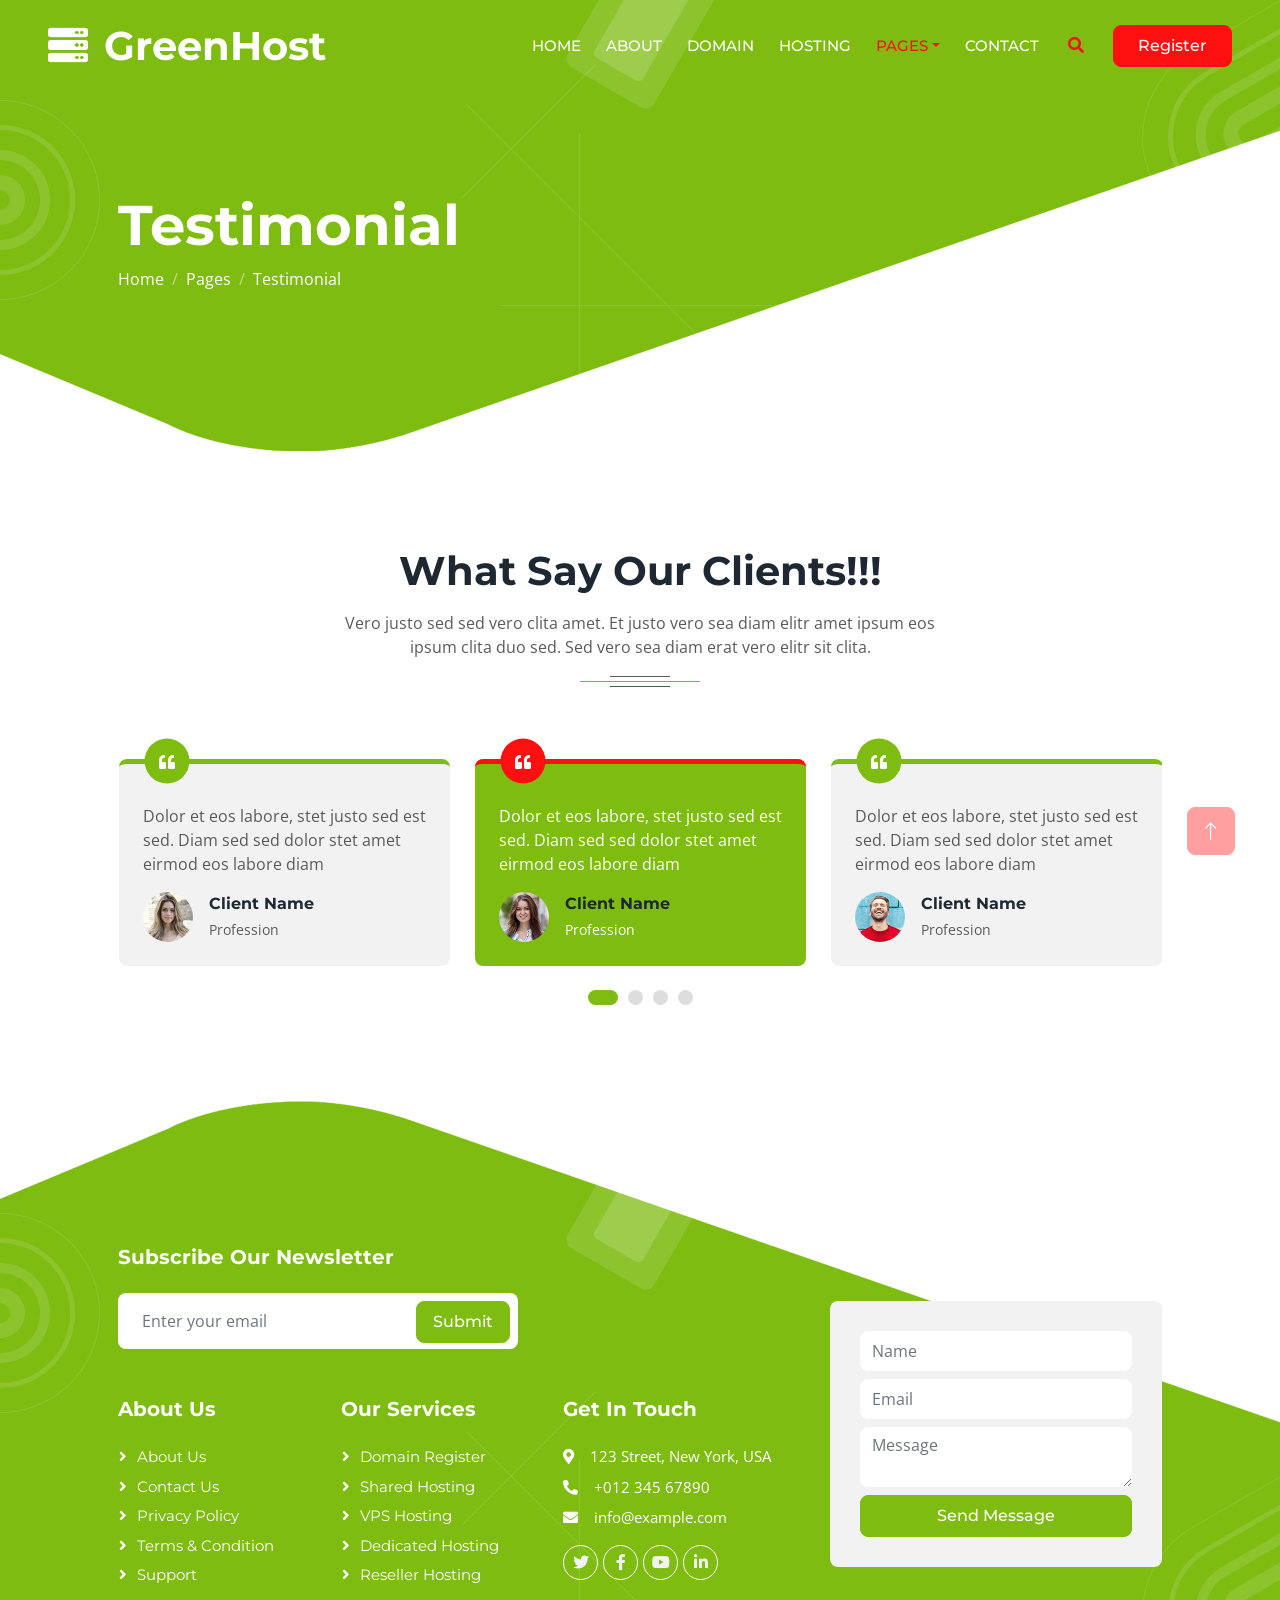
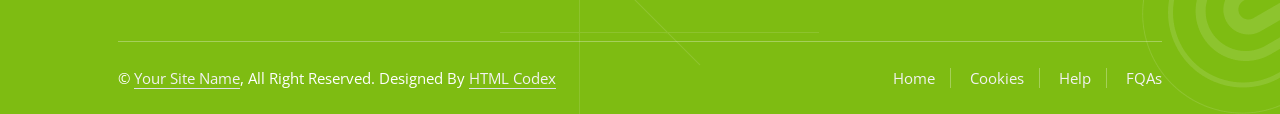
<file: testimonial.html>
<!DOCTYPE html>
<html lang="en">

<head>
    <meta charset="utf-8">
    <title>GreenHost - Web Hosting HTML Template</title>
    <meta content="width=device-width, initial-scale=1.0" name="viewport">
    <meta content="" name="keywords">
    <meta content="" name="description">

    <!-- Favicon -->
    <link href="img/favicon.ico" rel="icon">

    <!-- Google Web Fonts -->
    <link rel="preconnect" href="https://fonts.googleapis.com">
    <link rel="preconnect" href="https://fonts.gstatic.com" crossorigin>
    <link href="https://fonts.googleapis.com/css2?family=Montserrat:wght@400;500;600;700&family=Open+Sans:wght@400;500;600;700&display=swap" rel="stylesheet">  

    <!-- Icon Font Stylesheet -->
    <link href="https://cdnjs.cloudflare.com/ajax/libs/font-awesome/5.10.0/css/all.min.css" rel="stylesheet">
    <link href="https://cdn.jsdelivr.net/npm/bootstrap-icons@1.4.1/font/bootstrap-icons.css" rel="stylesheet">

    <!-- Libraries Stylesheet -->
    <link href="lib/animate/animate.min.css" rel="stylesheet">
    <link href="lib/owlcarousel/assets/owl.carousel.min.css" rel="stylesheet">

    <!-- Customized Bootstrap Stylesheet -->
    <link href="css/bootstrap.min.css" rel="stylesheet">

    <!-- Template Stylesheet -->
    <link href="css/style.css" rel="stylesheet">
</head>

<body>
    <div class="container-xxl bg-white p-0">
        <!-- Spinner Start -->
        <div id="spinner" class="show bg-white position-fixed translate-middle w-100 vh-100 top-50 start-50 d-flex align-items-center justify-content-center">
            <div class="spinner-border text-primary" style="width: 3rem; height: 3rem;" role="status">
                <span class="sr-only">Loading...</span>
            </div>
        </div>
        <!-- Spinner End -->


        <!-- Navbar & Hero Start -->
        <div class="container-xxl position-relative p-0">
            <nav class="navbar navbar-expand-lg navbar-light px-4 px-lg-5 py-3 py-lg-0">
                <a href="" class="navbar-brand p-0">
                    <h1 class="m-0"><i class="fa fa-server me-3"></i>GreenHost</h1>
                    <!-- <img src="img/logo.png" alt="Logo"> -->
                </a>
                <button class="navbar-toggler" type="button" data-bs-toggle="collapse" data-bs-target="#navbarCollapse">
                    <span class="fa fa-bars"></span>
                </button>
                <div class="collapse navbar-collapse" id="navbarCollapse">
                    <div class="navbar-nav ms-auto py-0">
                        <a href="index.html" class="nav-item nav-link">Home</a>
                        <a href="about.html" class="nav-item nav-link">About</a>
                        <a href="domain.html" class="nav-item nav-link">Domain</a>
                        <a href="hosting.html" class="nav-item nav-link">Hosting</a>
                        <div class="nav-item dropdown">
                            <a href="#" class="nav-link dropdown-toggle active" data-bs-toggle="dropdown">Pages</a>
                            <div class="dropdown-menu m-0">
                                <a href="team.html" class="dropdown-item">Our Team</a>
                                <a href="testimonial.html" class="dropdown-item active">Testimonial</a>
                                <a href="comparison.html" class="dropdown-item">Comparison</a>
                            </div>
                        </div>
                        <a href="contact.html" class="nav-item nav-link">Contact</a>
                    </div>
                    <butaton type="button" class="btn text-secondary ms-3" data-bs-toggle="modal" data-bs-target="#searchModal"><i class="fa fa-search"></i></butaton>
                    <a href="" class="btn btn-secondary py-2 px-4 ms-3">Register</a>
                </div>
            </nav>

            <div class="container-xxl py-5 bg-primary hero-header mb-5">
                <div class="container my-5 py-5 px-lg-5">
                    <div class="row g-5 pt-5">
                        <div class="col-12 text-center text-lg-start">
                            <h1 class="display-4 text-white animated slideInLeft">Testimonial</h1>
                            <nav aria-label="breadcrumb">
                                <ol class="breadcrumb justify-content-center justify-content-lg-start animated slideInLeft">
                                    <li class="breadcrumb-item"><a class="text-white" href="#">Home</a></li>
                                    <li class="breadcrumb-item"><a class="text-white" href="#">Pages</a></li>
                                    <li class="breadcrumb-item text-white active" aria-current="page">Testimonial</li>
                                </ol>
                            </nav>
                        </div>
                    </div>
                </div>
            </div>
        </div>
        <!-- Navbar & Hero End -->


        <!-- Full Screen Search Start -->
        <div class="modal fade" id="searchModal" tabindex="-1">
            <div class="modal-dialog modal-fullscreen">
                <div class="modal-content" style="background: rgba(29, 40, 51, 0.8);">
                    <div class="modal-header border-0">
                        <button type="button" class="btn bg-white btn-close" data-bs-dismiss="modal" aria-label="Close"></button>
                    </div>
                    <div class="modal-body d-flex align-items-center justify-content-center">
                        <div class="input-group" style="max-width: 600px;">
                            <input type="text" class="form-control bg-transparent border-light p-3" placeholder="Type search keyword">
                            <button class="btn btn-light px-4"><i class="bi bi-search"></i></button>
                        </div>
                    </div>
                </div>
            </div>
        </div>
        <!-- Full Screen Search End -->


        <!-- Testimonial Start -->
        <div class="container-xxl py-5 wow fadeInUp" data-wow-delay="0.1s">
            <div class="container px-lg-5">
                <div class="section-title position-relative text-center mx-auto mb-5 pb-4 wow fadeInUp" data-wow-delay="0.1s" style="max-width: 600px;">
                    <h1 class="mb-3">What Say Our Clients!!!</h1>
                    <p class="mb-1">Vero justo sed sed vero clita amet. Et justo vero sea diam elitr amet ipsum eos ipsum clita duo sed. Sed vero sea diam erat vero elitr sit clita.</p>
                </div>
                <div class="owl-carousel testimonial-carousel">
                    <div class="testimonial-item position-relative bg-light border-top border-5 border-primary rounded p-4 my-4">
                        <div class="d-flex align-items-center justify-content-center position-absolute top-0 start-0 ms-5 translate-middle bg-primary rounded-circle" style="width: 45px; height: 45px; margin-top: -3px;">
                            <i class="fa fa-quote-left text-white"></i>
                        </div>
                        <p class="mt-3">Dolor et eos labore, stet justo sed est sed. Diam sed sed dolor stet amet eirmod eos labore diam</p>
                        <div class="d-flex align-items-center">
                            <img class="img-fluid flex-shrink-0 rounded-circle" src="img/testimonial-1.jpg" style="width: 50px; height: 50px;">
                            <div class="ps-3">
                                <h6 class="fw-bold mb-1">Client Name</h6>
                                <small>Profession</small>
                            </div>
                        </div>
                    </div>
                    <div class="testimonial-item position-relative bg-light border-top border-5 border-primary rounded p-4 my-4">
                        <div class="d-flex align-items-center justify-content-center position-absolute top-0 start-0 ms-5 translate-middle bg-primary rounded-circle" style="width: 45px; height: 45px; margin-top: -3px;">
                            <i class="fa fa-quote-left text-white"></i>
                        </div>
                        <p class="mt-3">Dolor et eos labore, stet justo sed est sed. Diam sed sed dolor stet amet eirmod eos labore diam</p>
                        <div class="d-flex align-items-center">
                            <img class="img-fluid flex-shrink-0 rounded-circle" src="img/testimonial-2.jpg" style="width: 50px; height: 50px;">
                            <div class="ps-3">
                                <h6 class="fw-bold mb-1">Client Name</h6>
                                <small>Profession</small>
                            </div>
                        </div>
                    </div>
                    <div class="testimonial-item position-relative bg-light border-top border-5 border-primary rounded p-4 my-4">
                        <div class="d-flex align-items-center justify-content-center position-absolute top-0 start-0 ms-5 translate-middle bg-primary rounded-circle" style="width: 45px; height: 45px; margin-top: -3px;">
                            <i class="fa fa-quote-left text-white"></i>
                        </div>
                        <p class="mt-3">Dolor et eos labore, stet justo sed est sed. Diam sed sed dolor stet amet eirmod eos labore diam</p>
                        <div class="d-flex align-items-center">
                            <img class="img-fluid flex-shrink-0 rounded-circle" src="img/testimonial-3.jpg" style="width: 50px; height: 50px;">
                            <div class="ps-3">
                                <h6 class="fw-bold mb-1">Client Name</h6>
                                <small>Profession</small>
                            </div>
                        </div>
                    </div>
                    <div class="testimonial-item position-relative bg-light border-top border-5 border-primary rounded p-4 mt-4">
                        <div class="d-flex align-items-center justify-content-center position-absolute top-0 start-0 ms-5 translate-middle bg-primary rounded-circle" style="width: 45px; height: 45px; margin-top: -3px;">
                            <i class="fa fa-quote-left text-white"></i>
                        </div>
                        <p class="mt-3">Dolor et eos labore, stet justo sed est sed. Diam sed sed dolor stet amet eirmod eos labore diam</p>
                        <div class="d-flex align-items-center">
                            <img class="img-fluid flex-shrink-0 rounded-circle" src="img/testimonial-4.jpg" style="width: 50px; height: 50px;">
                            <div class="ps-3">
                                <h6 class="fw-bold mb-1">Client Name</h6>
                                <small>Profession</small>
                            </div>
                        </div>
                    </div>
                </div>
            </div>
        </div>
        <!-- Testimonial End -->
        

        <!-- Footer Start -->
        <div class="container-fluid bg-primary text-white footer mt-5 pt-5 wow fadeIn" data-wow-delay="0.1s">
            <div class="container py-5 px-lg-5">
                <div class="row gy-5 gx-4 pt-5">
                    <div class="col-12">
                        <h5 class="fw-bold text-white mb-4">Subscribe Our Newsletter</h5>
                        <div class="position-relative" style="max-width: 400px;">
                            <input class="form-control bg-white border-0 w-100 py-3 ps-4 pe-5" type="text" placeholder="Enter your email">
                            <button type="button" class="btn btn-primary py-2 px-3 position-absolute top-0 end-0 mt-2 me-2">Submit</button>
                        </div>
                    </div>
                    <div class="col-lg-5 col-md-12">
                        <div class="row gy-5 g-4">
                            <div class="col-md-6">
                                <h5 class="fw-bold text-white mb-4">About Us</h5>
                                <a class="btn btn-link" href="">About Us</a>
                                <a class="btn btn-link" href="">Contact Us</a>
                                <a class="btn btn-link" href="">Privacy Policy</a>
                                <a class="btn btn-link" href="">Terms & Condition</a>
                                <a class="btn btn-link" href="">Support</a>
                            </div>
                            <div class="col-md-6">
                                <h5 class="fw-bold text-white mb-4">Our Services</h5>
                                <a class="btn btn-link" href="">Domain Register</a>
                                <a class="btn btn-link" href="">Shared Hosting</a>
                                <a class="btn btn-link" href="">VPS Hosting</a>
                                <a class="btn btn-link" href="">Dedicated Hosting</a>
                                <a class="btn btn-link" href="">Reseller Hosting</a>
                            </div>
                        </div>
                    </div>
                    <div class="col-md-6 col-lg-3">
                        <h5 class="fw-bold text-white mb-4">Get In Touch</h5>
                        <p class="mb-2"><i class="fa fa-map-marker-alt me-3"></i>123 Street, New York, USA</p>
                        <p class="mb-2"><i class="fa fa-phone-alt me-3"></i>+012 345 67890</p>
                        <p class="mb-2"><i class="fa fa-envelope me-3"></i>info@example.com</p>
                        <div class="d-flex pt-2">
                            <a class="btn btn-outline-light btn-social" href=""><i class="fab fa-twitter"></i></a>
                            <a class="btn btn-outline-light btn-social" href=""><i class="fab fa-facebook-f"></i></a>
                            <a class="btn btn-outline-light btn-social" href=""><i class="fab fa-youtube"></i></a>
                            <a class="btn btn-outline-light btn-social" href=""><i class="fab fa-linkedin-in"></i></a>
                        </div>
                    </div>
                    <div class="col-md-6 col-lg-4 mt-lg-n5">
                        <div class="bg-light rounded" style="padding: 30px;">
                            <input type="text" class="form-control border-0 py-2 mb-2" placeholder="Name">
                            <input type="email" class="form-control border-0 py-2 mb-2" placeholder="Email">
                            <textarea class="form-control border-0 mb-2" rows="2" placeholder="Message"></textarea>
                            <button class="btn btn-primary w-100 py-2">Send Message</button>
                        </div>
                    </div>
                </div>
            </div>
            <div class="container px-lg-5">
                <div class="copyright">
                    <div class="row">
                        <div class="col-md-6 text-center text-md-start mb-3 mb-md-0">
                            &copy; <a class="border-bottom" href="#">Your Site Name</a>, All Right Reserved. 
							
							<!--/*** This template is free as long as you keep the footer author’s credit link/attribution link/backlink. If you'd like to use the template without the footer author’s credit link/attribution link/backlink, you can purchase the Credit Removal License from "https://htmlcodex.com/credit-removal". Thank you for your support. ***/-->
							Designed By <a class="border-bottom" href="https://htmlcodex.com">HTML Codex</a>
                        </div>
                        <div class="col-md-6 text-center text-md-end">
                            <div class="footer-menu">
                                <a href="">Home</a>
                                <a href="">Cookies</a>
                                <a href="">Help</a>
                                <a href="">FQAs</a>
                            </div>
                        </div>
                    </div>
                </div>
            </div>
        </div>
        <!-- Footer End -->


        <!-- Back to Top -->
        <a href="#" class="btn btn-lg btn-secondary btn-lg-square back-to-top"><i class="bi bi-arrow-up"></i></a>
    </div>

    <!-- JavaScript Libraries -->
    <script src="https://code.jquery.com/jquery-3.4.1.min.js"></script>
    <script src="https://cdn.jsdelivr.net/npm/bootstrap@5.0.0/dist/js/bootstrap.bundle.min.js"></script>
    <script src="lib/wow/wow.min.js"></script>
    <script src="lib/easing/easing.min.js"></script>
    <script src="lib/waypoints/waypoints.min.js"></script>
    <script src="lib/counterup/counterup.min.js"></script>
    <script src="lib/owlcarousel/owl.carousel.min.js"></script>

    <!-- Template Javascript -->
    <script src="js/main.js"></script>
</body>

</html>
</file>
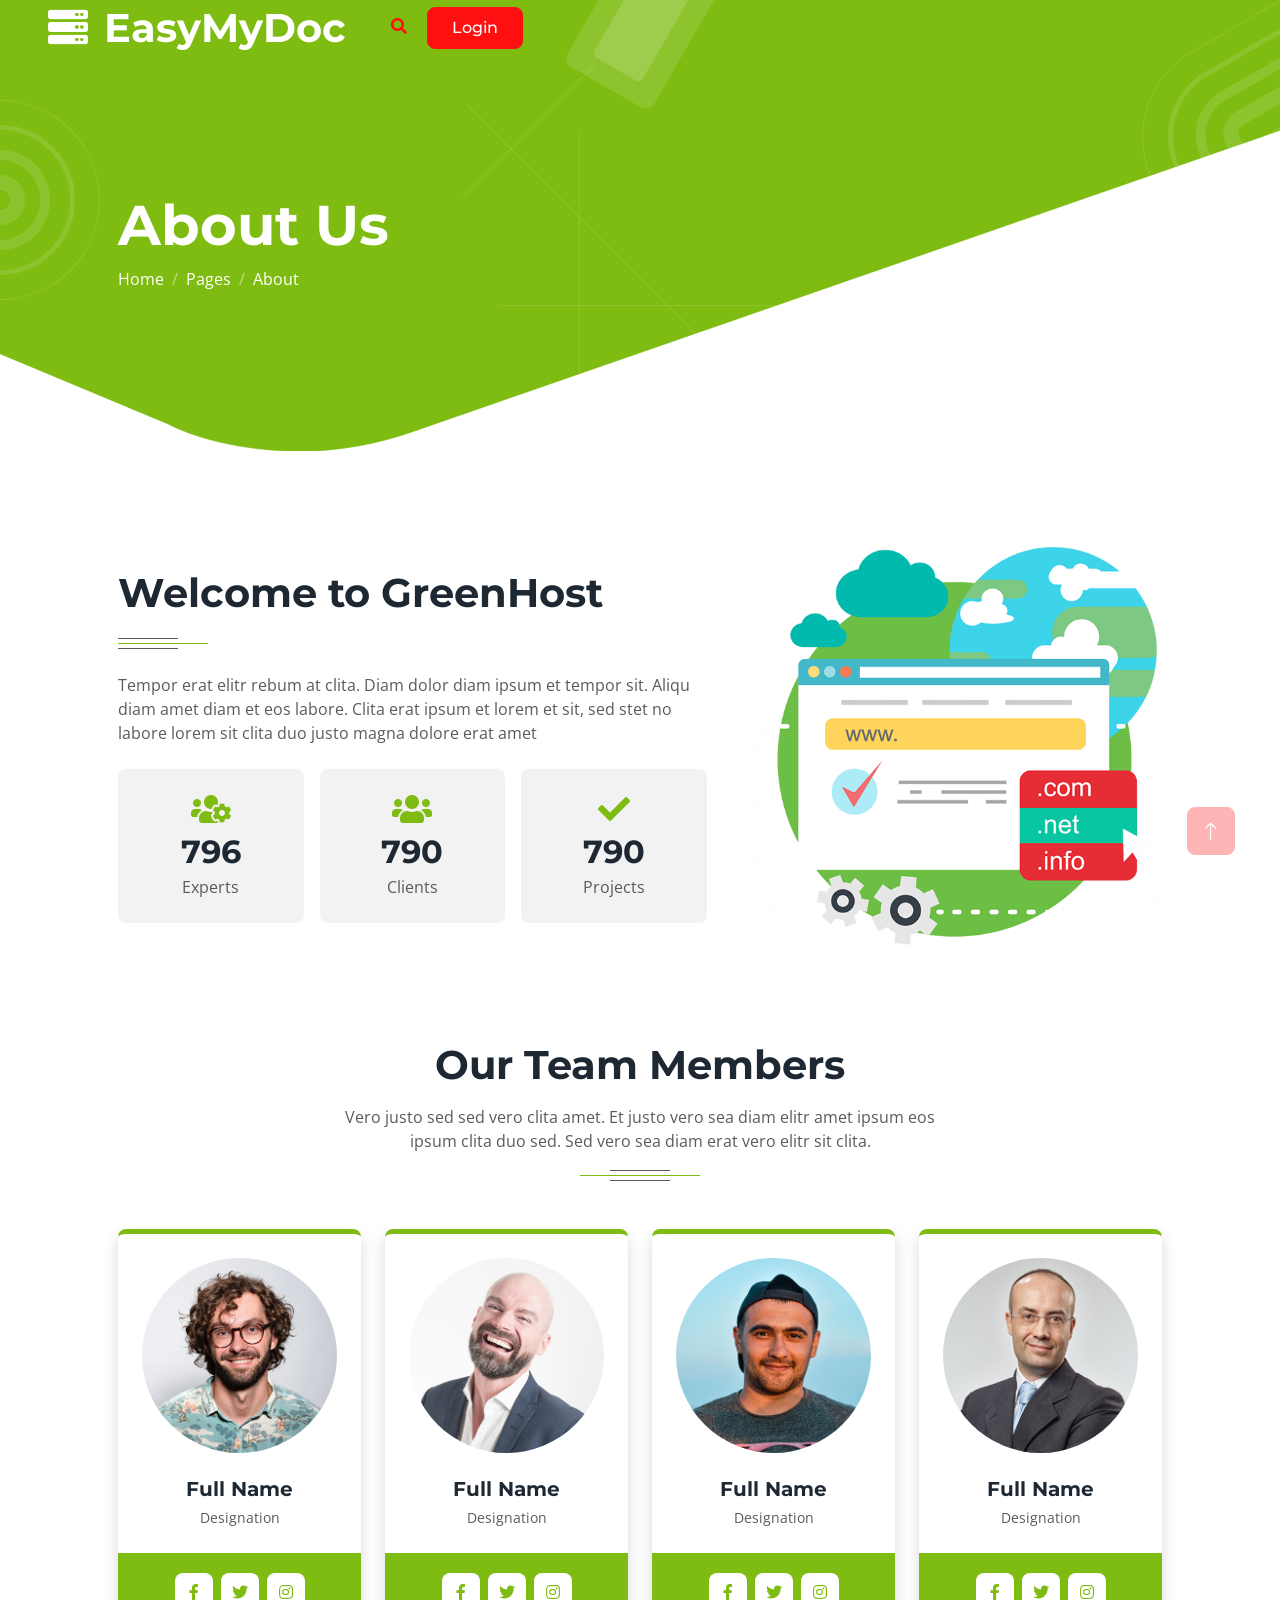
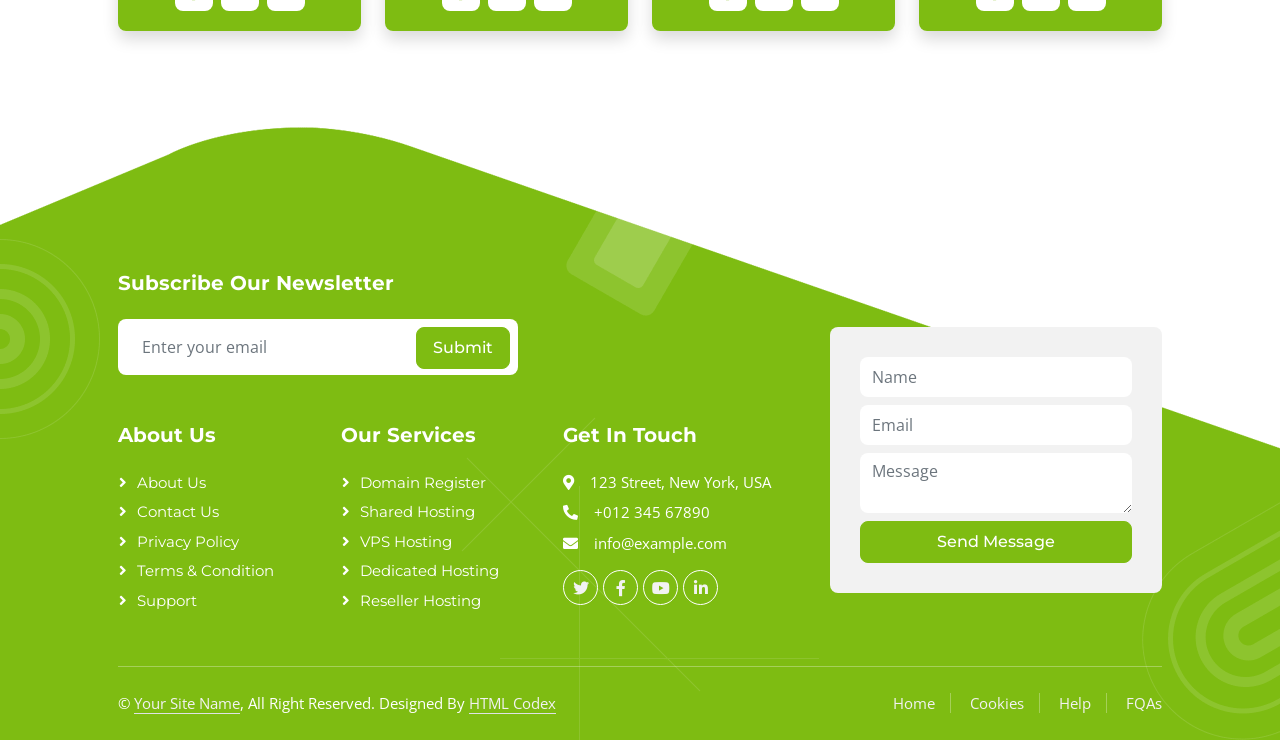
<file: public/about.html>
<!DOCTYPE html>
<html lang="en">

<head>
    <meta charset="utf-8">
    <title>EasyMyDoc</title>
    <meta content="width=device-width, initial-scale=1.0" name="viewport">
    <meta content="" name="keywords">
    <meta content="" name="description">

    <!-- Favicon -->
    <link href="img/favicon.ico" rel="icon">

    <!-- Google Web Fonts -->
    <link rel="preconnect" href="https://fonts.googleapis.com">
    <link rel="preconnect" href="https://fonts.gstatic.com" crossorigin>
    <link href="https://fonts.googleapis.com/css2?family=Montserrat:wght@400;500;600;700&family=Open+Sans:wght@400;500;600;700&display=swap" rel="stylesheet">  

    <!-- Icon Font Stylesheet -->
    <link href="https://cdnjs.cloudflare.com/ajax/libs/font-awesome/5.10.0/css/all.min.css" rel="stylesheet">
    <link href="https://cdn.jsdelivr.net/npm/bootstrap-icons@1.4.1/font/bootstrap-icons.css" rel="stylesheet">

    <!-- Libraries Stylesheet -->
    <link href="lib/animate/animate.min.css" rel="stylesheet">
    <link href="lib/owlcarousel/assets/owl.carousel.min.css" rel="stylesheet">

    <!-- Customized Bootstrap Stylesheet -->
    <link href="css/bootstrap.min.css" rel="stylesheet">

    <!-- Template Stylesheet -->
    <link href="css/style.css" rel="stylesheet">
</head>

<body>
    <div class="container-xxl bg-white p-0">
        <!-- Spinner Start -->
        <div id="spinner" class="show bg-white position-fixed translate-middle w-100 vh-100 top-50 start-50 d-flex align-items-center justify-content-center">
            <div class="spinner-border text-primary" style="width: 3rem; height: 3rem;" role="status">
                <span class="sr-only">Loading...</span>
            </div>
        </div>
        <!-- Spinner End -->


        <!-- Navbar & Hero Start -->
        <div class="container-xxl position-relative p-0">
            <nav class="navbar navbar-expand-lg navbar-light px-4 px-lg-5 py-3 py-lg-0">
                <a href="" class="navbar-brand p-0">
                    <h1 class="m-0"><i class="fa fa-server me-3"></i>EasyMyDoc</h1>
                    <!-- <img src="img/logo.png" alt="Logo"> -->
                </a>
                <button class="navbar-toggler" type="button" data-bs-toggle="collapse" data-bs-target="#navbarCollapse">
                    <span class="fa fa-bars"></span>
                </button>
                <div class="collapse navbar-collapse" id="navbarCollapse">
                    <!-- <div class="navbar-nav ms-auto py-0">
                        <a href="index.html" class="nav-item nav-link">Home</a>
                        <a href="about.html" class="nav-item nav-link active">About</a>
                        <a href="plans.html" class="nav-item nav-link">Plans</a>
                        <a href="contact.html" class="nav-item nav-link">Contact</a>
                    </div> -->
                    <button type="button" class="btn text-secondary ms-3" data-bs-toggle="modal" data-bs-target="#searchModal"><i class="fa fa-search"></i></butaton>
                    <a href="register.html" class="btn btn-secondary py-2 px-4 ms-3">Login</a>
                </div>
            </nav>

            <div class="container-xxl py-5 bg-primary hero-header mb-5">
                <div class="container my-5 py-5 px-lg-5">
                    <div class="row g-5 pt-5">
                        <div class="col-12 text-center text-lg-start">
                            <h1 class="display-4 text-white animated slideInLeft">About Us</h1>
                            <nav aria-label="breadcrumb">
                                <ol class="breadcrumb justify-content-center justify-content-lg-start animated slideInLeft">
                                    <li class="breadcrumb-item"><a class="text-white" href="#">Home</a></li>
                                    <li class="breadcrumb-item"><a class="text-white" href="#">Pages</a></li>
                                    <li class="breadcrumb-item text-white active" aria-current="page">About</li>
                                </ol>
                            </nav>
                        </div>
                    </div>
                </div>
            </div>
        </div>
        <!-- Navbar & Hero End -->


        <!-- Full Screen Search Start -->
        <div class="modal fade" id="searchModal" tabindex="-1">
            <div class="modal-dialog modal-fullscreen">
                <div class="modal-content" style="background: rgba(29, 40, 51, 0.8);">
                    <div class="modal-header border-0">
                        <button type="button" class="btn bg-white btn-close" data-bs-dismiss="modal" aria-label="Close"></button>
                    </div>
                    <div class="modal-body d-flex align-items-center justify-content-center">
                        <div class="input-group" style="max-width: 600px;">
                            <input type="text" class="form-control bg-transparent border-light p-3" placeholder="Type search keyword">
                            <button class="btn btn-light px-4"><i class="bi bi-search"></i></button>
                        </div>
                    </div>
                </div>
            </div>
        </div>
        <!-- Full Screen Search End -->


        <!-- About Start -->
        <div class="container-xxl py-5">
            <div class="container px-lg-5">
                <div class="row g-5 align-items-center">
                    <div class="col-lg-7 wow fadeInUp" data-wow-delay="0.1s">
                        <div class="section-title position-relative mb-4 pb-4">
                            <h1 class="mb-2">Welcome to GreenHost</h1>
                        </div>
                        <p class="mb-4">Tempor erat elitr rebum at clita. Diam dolor diam ipsum et tempor sit. Aliqu diam amet diam et eos labore. Clita erat ipsum et lorem et sit, sed stet no labore lorem sit clita duo justo magna dolore erat amet</p>
                        <div class="row g-3">
                            <div class="col-sm-4 wow fadeIn" data-wow-delay="0.1s">
                                <div class="bg-light rounded text-center p-4">
                                    <i class="fa fa-users-cog fa-2x text-primary mb-2"></i>
                                    <h2 class="mb-1" data-toggle="counter-up">1234</h2>
                                    <p class="mb-0">Experts</p>
                                </div>
                            </div>
                            <div class="col-sm-4 wow fadeIn" data-wow-delay="0.3s">
                                <div class="bg-light rounded text-center p-4">
                                    <i class="fa fa-users fa-2x text-primary mb-2"></i>
                                    <h2 class="mb-1" data-toggle="counter-up">1234</h2>
                                    <p class="mb-0">Clients</p>
                                </div>
                            </div>
                            <div class="col-sm-4 wow fadeIn" data-wow-delay="0.5s">
                                <div class="bg-light rounded text-center p-4">
                                    <i class="fa fa-check fa-2x text-primary mb-2"></i>
                                    <h2 class="mb-1" data-toggle="counter-up">1234</h2>
                                    <p class="mb-0">Projects</p>
                                </div>
                            </div>
                        </div>
                    </div>
                    <div class="col-lg-5">
                        <img class="img-fluid wow zoomIn" data-wow-delay="0.5s" src="img/about.png">
                    </div>
                </div>
            </div>
        </div>
        <!-- About End -->


        <!-- Team Start -->
        <div class="container-xxl py-5">
            <div class="container px-lg-5">
                <div class="section-title position-relative text-center mx-auto mb-5 pb-4 wow fadeInUp" data-wow-delay="0.1s" style="max-width: 600px;">
                    <h1 class="mb-3">Our Team Members</h1>
                    <p class="mb-1">Vero justo sed sed vero clita amet. Et justo vero sea diam elitr amet ipsum eos
                        ipsum clita duo sed. Sed vero sea diam erat vero elitr sit clita.</p>
                </div>
                <div class="row g-4">
                    <div class="col-lg-3 col-md-6 wow fadeInUp" data-wow-delay="0.1s">
                        <div class="team-item border-top border-5 border-primary rounded shadow overflow-hidden">
                            <div class="text-center p-4">
                                <img class="img-fluid rounded-circle mb-4" src="img/team-1.jpg" alt="">
                                <h5 class="fw-bold mb-1">Full Name</h5>
                                <small>Designation</small>
                            </div>
                            <div class="d-flex justify-content-center bg-primary p-3">
                                <a class="btn btn-square text-primary bg-white m-1" href=""><i class="fab fa-facebook-f"></i></a>
                                <a class="btn btn-square text-primary bg-white m-1" href=""><i class="fab fa-twitter"></i></a>
                                <a class="btn btn-square text-primary bg-white m-1" href=""><i class="fab fa-instagram"></i></a>
                            </div>
                        </div>
                    </div>
                    <div class="col-lg-3 col-md-6 wow fadeInUp" data-wow-delay="0.3s">
                        <div class="team-item border-top border-5 border-primary rounded shadow overflow-hidden">
                            <div class="text-center p-4">
                                <img class="img-fluid rounded-circle mb-4" src="img/team-2.jpg" alt="">
                                <h5 class="fw-bold mb-1">Full Name</h5>
                                <small>Designation</small>
                            </div>
                            <div class="d-flex justify-content-center bg-primary p-3">
                                <a class="btn btn-square text-primary bg-white m-1" href=""><i class="fab fa-facebook-f"></i></a>
                                <a class="btn btn-square text-primary bg-white m-1" href=""><i class="fab fa-twitter"></i></a>
                                <a class="btn btn-square text-primary bg-white m-1" href=""><i class="fab fa-instagram"></i></a>
                            </div>
                        </div>
                    </div>
                    <div class="col-lg-3 col-md-6 wow fadeInUp" data-wow-delay="0.5s">
                        <div class="team-item border-top border-5 border-primary rounded shadow overflow-hidden">
                            <div class="text-center p-4">
                                <img class="img-fluid rounded-circle mb-4" src="img/team-3.jpg" alt="">
                                <h5 class="fw-bold mb-1">Full Name</h5>
                                <small>Designation</small>
                            </div>
                            <div class="d-flex justify-content-center bg-primary p-3">
                                <a class="btn btn-square text-primary bg-white m-1" href=""><i class="fab fa-facebook-f"></i></a>
                                <a class="btn btn-square text-primary bg-white m-1" href=""><i class="fab fa-twitter"></i></a>
                                <a class="btn btn-square text-primary bg-white m-1" href=""><i class="fab fa-instagram"></i></a>
                            </div>
                        </div>
                    </div>
                    <div class="col-lg-3 col-md-6 wow fadeInUp" data-wow-delay="0.7s">
                        <div class="team-item border-top border-5 border-primary rounded shadow overflow-hidden">
                            <div class="text-center p-4">
                                <img class="img-fluid rounded-circle mb-4" src="img/team-4.jpg" alt="">
                                <h5 class="fw-bold mb-1">Full Name</h5>
                                <small>Designation</small>
                            </div>
                            <div class="d-flex justify-content-center bg-primary p-3">
                                <a class="btn btn-square text-primary bg-white m-1" href=""><i class="fab fa-facebook-f"></i></a>
                                <a class="btn btn-square text-primary bg-white m-1" href=""><i class="fab fa-twitter"></i></a>
                                <a class="btn btn-square text-primary bg-white m-1" href=""><i class="fab fa-instagram"></i></a>
                            </div>
                        </div>
                    </div>
                </div>
            </div>
        </div>
        <!-- Team End -->
        

        <!-- Footer Start -->
        <div class="container-fluid bg-primary text-white footer mt-5 pt-5 wow fadeIn" data-wow-delay="0.1s">
            <div class="container py-5 px-lg-5">
                <div class="row gy-5 gx-4 pt-5">
                    <div class="col-12">
                        <h5 class="fw-bold text-white mb-4">Subscribe Our Newsletter</h5>
                        <div class="position-relative" style="max-width: 400px;">
                            <input class="form-control bg-white border-0 w-100 py-3 ps-4 pe-5" type="text" placeholder="Enter your email">
                            <button type="button" class="btn btn-primary py-2 px-3 position-absolute top-0 end-0 mt-2 me-2">Submit</button>
                        </div>
                    </div>
                    <div class="col-lg-5 col-md-12">
                        <div class="row gy-5 g-4">
                            <div class="col-md-6">
                                <h5 class="fw-bold text-white mb-4">About Us</h5>
                                <a class="btn btn-link" href="">About Us</a>
                                <a class="btn btn-link" href="">Contact Us</a>
                                <a class="btn btn-link" href="">Privacy Policy</a>
                                <a class="btn btn-link" href="">Terms & Condition</a>
                                <a class="btn btn-link" href="">Support</a>
                            </div>
                            <div class="col-md-6">
                                <h5 class="fw-bold text-white mb-4">Our Services</h5>
                                <a class="btn btn-link" href="">Domain Register</a>
                                <a class="btn btn-link" href="">Shared Hosting</a>
                                <a class="btn btn-link" href="">VPS Hosting</a>
                                <a class="btn btn-link" href="">Dedicated Hosting</a>
                                <a class="btn btn-link" href="">Reseller Hosting</a>
                            </div>
                        </div>
                    </div>
                    <div class="col-md-6 col-lg-3">
                        <h5 class="fw-bold text-white mb-4">Get In Touch</h5>
                        <p class="mb-2"><i class="fa fa-map-marker-alt me-3"></i>123 Street, New York, USA</p>
                        <p class="mb-2"><i class="fa fa-phone-alt me-3"></i>+012 345 67890</p>
                        <p class="mb-2"><i class="fa fa-envelope me-3"></i>info@example.com</p>
                        <div class="d-flex pt-2">
                            <a class="btn btn-outline-light btn-social" href=""><i class="fab fa-twitter"></i></a>
                            <a class="btn btn-outline-light btn-social" href=""><i class="fab fa-facebook-f"></i></a>
                            <a class="btn btn-outline-light btn-social" href=""><i class="fab fa-youtube"></i></a>
                            <a class="btn btn-outline-light btn-social" href=""><i class="fab fa-linkedin-in"></i></a>
                        </div>
                    </div>
                    <div class="col-md-6 col-lg-4 mt-lg-n5">
                        <div class="bg-light rounded" style="padding: 30px;">
                            <input type="text" class="form-control border-0 py-2 mb-2" placeholder="Name">
                            <input type="email" class="form-control border-0 py-2 mb-2" placeholder="Email">
                            <textarea class="form-control border-0 mb-2" rows="2" placeholder="Message"></textarea>
                            <button class="btn btn-primary w-100 py-2">Send Message</button>
                        </div>
                    </div>
                </div>
            </div>
            <div class="container px-lg-5">
                <div class="copyright">
                    <div class="row">
                        <div class="col-md-6 text-center text-md-start mb-3 mb-md-0">
                            &copy; <a class="border-bottom" href="#">Your Site Name</a>, All Right Reserved. 
							
							<!--/*** This template is free as long as you keep the footer author’s credit link/attribution link/backlink. If you'd like to use the template without the footer author’s credit link/attribution link/backlink, you can purchase the Credit Removal License from "https://htmlcodex.com/credit-removal". Thank you for your support. ***/-->
							Designed By <a class="border-bottom" href="https://htmlcodex.com">HTML Codex</a>
                        </div>
                        <div class="col-md-6 text-center text-md-end">
                            <div class="footer-menu">
                                <a href="">Home</a>
                                <a href="">Cookies</a>
                                <a href="">Help</a>
                                <a href="">FQAs</a>
                            </div>
                        </div>
                    </div>
                </div>
            </div>
        </div>
        <!-- Footer End -->


        <!-- Back to Top -->
        <a href="#" class="btn btn-lg btn-secondary btn-lg-square back-to-top"><i class="bi bi-arrow-up"></i></a>
    </div>

    <!-- JavaScript Libraries -->
    <script src="https://code.jquery.com/jquery-3.4.1.min.js"></script>
    <script src="https://cdn.jsdelivr.net/npm/bootstrap@5.0.0/dist/js/bootstrap.bundle.min.js"></script>
    <script src="lib/wow/wow.min.js"></script>
    <script src="lib/easing/easing.min.js"></script>
    <script src="lib/waypoints/waypoints.min.js"></script>
    <script src="lib/counterup/counterup.min.js"></script>
    <script src="lib/owlcarousel/owl.carousel.min.js"></script>

    <!-- Template Javascript -->
    <script src="js/main.js"></script>
</body>

</html>
</file>
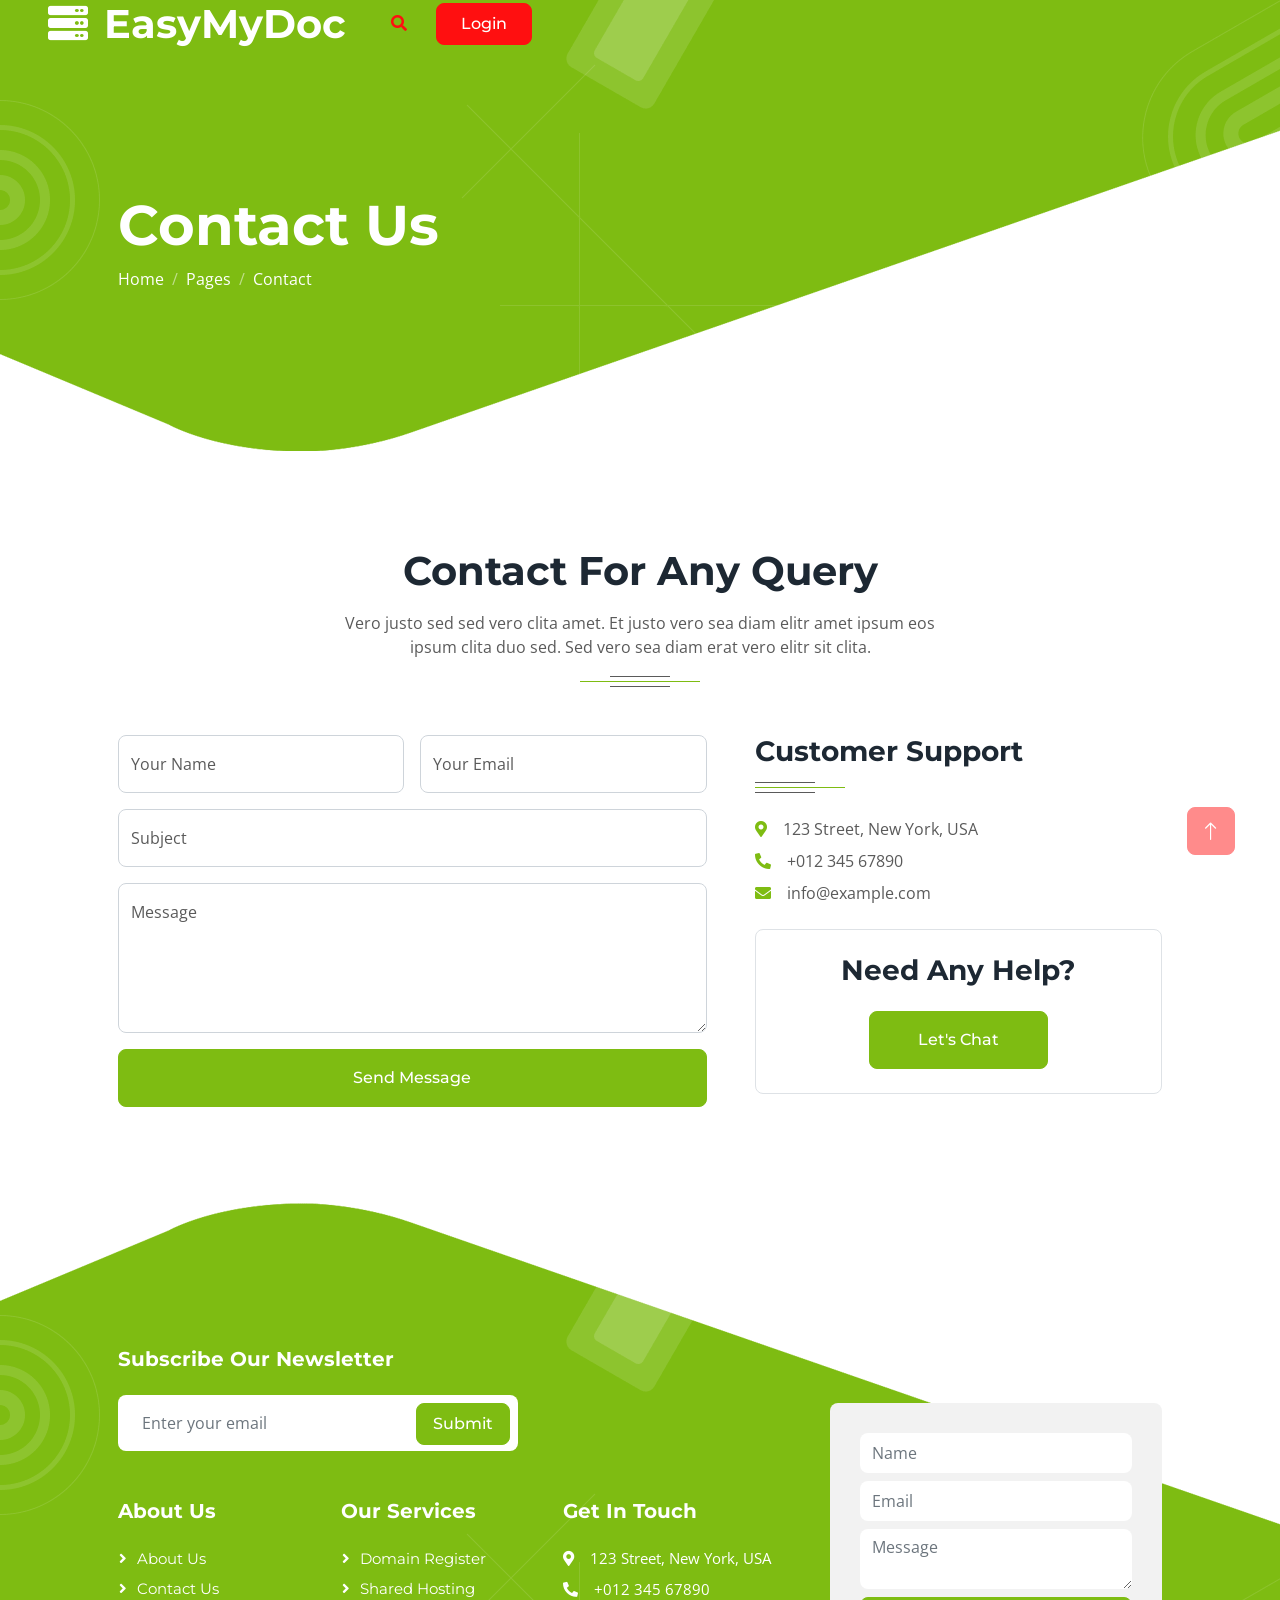
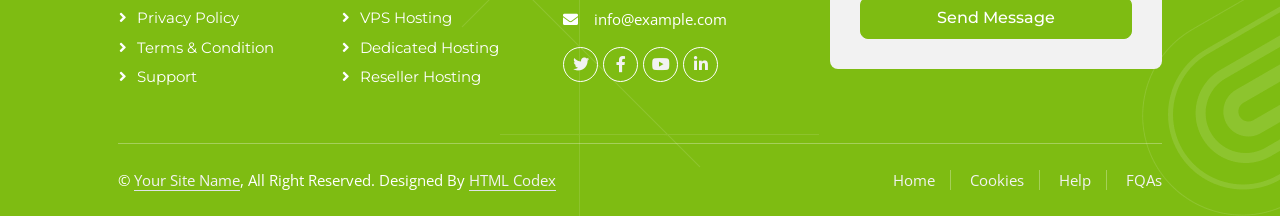
<file: public/contact.html>
<!DOCTYPE html>
<html lang="en">

<head>
    <meta charset="utf-8">
    <title>EasyMyDoc</title>
    <meta content="width=device-width, initial-scale=1.0" name="viewport">
    <meta content="" name="keywords">
    <meta content="" name="description">

    <!-- Favicon -->
    <link href="img/favicon.ico" rel="icon">

    <!-- Google Web Fonts -->
    <link rel="preconnect" href="https://fonts.googleapis.com">
    <link rel="preconnect" href="https://fonts.gstatic.com" crossorigin>
    <link href="https://fonts.googleapis.com/css2?family=Montserrat:wght@400;500;600;700&family=Open+Sans:wght@400;500;600;700&display=swap" rel="stylesheet">  

    <!-- Icon Font Stylesheet -->
    <link href="https://cdnjs.cloudflare.com/ajax/libs/font-awesome/5.10.0/css/all.min.css" rel="stylesheet">
    <link href="https://cdn.jsdelivr.net/npm/bootstrap-icons@1.4.1/font/bootstrap-icons.css" rel="stylesheet">

    <!-- Libraries Stylesheet -->
    <link href="lib/animate/animate.min.css" rel="stylesheet">
    <link href="lib/owlcarousel/assets/owl.carousel.min.css" rel="stylesheet">

    <!-- Customized Bootstrap Stylesheet -->
    <link href="css/bootstrap.min.css" rel="stylesheet">

    <!-- Template Stylesheet -->
    <link href="css/style.css" rel="stylesheet">
</head>

<body>
    <div class="container-xxl bg-white p-0">
        <!-- Spinner Start -->
        <div id="spinner" class="show bg-white position-fixed translate-middle w-100 vh-100 top-50 start-50 d-flex align-items-center justify-content-center">
            <div class="spinner-border text-primary" style="width: 3rem; height: 3rem;" role="status">
                <span class="sr-only">Loading...</span>
            </div>
        </div>
        <!-- Spinner End -->


        <!-- Navbar & Hero Start -->
        <div class="container-xxl position-relative p-0">
            <nav class="navbar navbar-expand-lg navbar-light px-4 px-lg-5 py-3 py-lg-0">
                <a href="" class="navbar-brand p-0">
                    <h1 class="m-0"><i class="fa fa-server me-3"></i>EasyMyDoc</h1>
                    <!-- <img src="img/logo.png" alt="Logo"> -->
                </a>
                <button class="navbar-toggler" type="button" data-bs-toggle="collapse" data-bs-target="#navbarCollapse">
                    <span class="fa fa-bars"></span>
                </button>
                <div class="collapse navbar-collapse" id="navbarCollapse">
                    <!-- <div class="navbar-nav ms-auto py-0">
                        <a href="index.html" class="nav-item nav-link">Home</a>
                        <a href="about.html" class="nav-item nav-link">About</a>
                        <a href="plans.html" class="nav-item nav-link">Plans</a>
                        <a href="contact.html" class="nav-item nav-link active">Contact</a>
                    </div> -->
                    <button type="button" class="btn text-secondary ms-3" data-bs-toggle="modal" data-bs-target="#searchModal"><i class="fa fa-search"></i></button>
                    <a href="register.html" class="btn btn-secondary py-2 px-4 ms-3">Login</a>
                </div>
            </nav>

            <div class="container-xxl py-5 bg-primary hero-header mb-5">
                <div class="container my-5 py-5 px-lg-5">
                    <div class="row g-5 pt-5">
                        <div class="col-12 text-center text-lg-start">
                            <h1 class="display-4 text-white animated slideInLeft">Contact Us</h1>
                            <nav aria-label="breadcrumb">
                                <ol class="breadcrumb justify-content-center justify-content-lg-start animated slideInLeft">
                                    <li class="breadcrumb-item"><a class="text-white" href="#">Home</a></li>
                                    <li class="breadcrumb-item"><a class="text-white" href="#">Pages</a></li>
                                    <li class="breadcrumb-item text-white active" aria-current="page">Contact</li>
                                </ol>
                            </nav>
                        </div>
                    </div>
                </div>
            </div>
        </div>
        <!-- Navbar & Hero End -->


        <!-- Full Screen Search Start -->
        <div class="modal fade" id="searchModal" tabindex="-1">
            <div class="modal-dialog modal-fullscreen">
                <div class="modal-content" style="background: rgba(29, 40, 51, 0.8);">
                    <div class="modal-header border-0">
                        <button type="button" class="btn bg-white btn-close" data-bs-dismiss="modal" aria-label="Close"></button>
                    </div>
                    <div class="modal-body d-flex align-items-center justify-content-center">
                        <div class="input-group" style="max-width: 600px;">
                            <input type="text" class="form-control bg-transparent border-light p-3" placeholder="Type search keyword">
                            <button class="btn btn-light px-4"><i class="bi bi-search"></i></button>
                        </div>
                    </div>
                </div>
            </div>
        </div>
        <!-- Full Screen Search End -->


        <!-- Contact Start -->
        <div class="container-xxl py-5">
            <div class="container px-lg-5">
                <div class="section-title position-relative text-center mx-auto mb-5 pb-4 wow fadeInUp" data-wow-delay="0.1s" style="max-width: 600px;">
                    <h1 class="mb-3">Contact For Any Query</h1>
                    <p class="mb-1">Vero justo sed sed vero clita amet. Et justo vero sea diam elitr amet ipsum eos ipsum clita duo sed. Sed vero sea diam erat vero elitr sit clita.</p>
                </div>
                <div class="row g-5">
                    <div class="col-lg-7 col-md-6">
                        <div class="wow fadeInUp" data-wow-delay="0.2s">
                            <form>
                                <div class="row g-3">
                                    <div class="col-md-6">
                                        <div class="form-floating">
                                            <input type="text" class="form-control" id="name" placeholder="Your Name">
                                            <label for="name">Your Name</label>
                                        </div>
                                    </div>
                                    <div class="col-md-6">
                                        <div class="form-floating">
                                            <input type="email" class="form-control" id="email" placeholder="Your Email">
                                            <label for="email">Your Email</label>
                                        </div>
                                    </div>
                                    <div class="col-12">
                                        <div class="form-floating">
                                            <input type="text" class="form-control" id="subject" placeholder="Subject">
                                            <label for="subject">Subject</label>
                                        </div>
                                    </div>
                                    <div class="col-12">
                                        <div class="form-floating">
                                            <textarea class="form-control" placeholder="Leave a message here" id="message" style="height: 150px"></textarea>
                                            <label for="message">Message</label>
                                        </div>
                                    </div>
                                    <div class="col-12">
                                        <button class="btn btn-primary w-100 py-3" type="submit">Send Message</button>
                                    </div>
                                </div>
                            </form>
                        </div>
                    </div>
                    <div class="col-lg-5 col-md-6 wow fadeInUp" data-wow-delay="0.5s">
                        <div class="section-title position-relative mx-auto mb-4 pb-4">
                            <h3 class="fw-bold mb-0">Customer Support</h3>
                        </div>
                        <p class="mb-2"><i class="fa fa-map-marker-alt text-primary me-3"></i>123 Street, New York, USA</p>
                        <p class="mb-2"><i class="fa fa-phone-alt text-primary me-3"></i>+012 345 67890</p>
                        <p class="mb-2"><i class="fa fa-envelope text-primary me-3"></i>info@example.com</p>
                        <div class="border rounded text-center p-4 mt-4">
                            <h3 class="fw-bold mb-4">Need Any Help?</h3>
                            <a class="btn btn-primary py-3 px-5" href="">Let's Chat</a>
                        </div>
                    </div>
                </div>
            </div>
        </div>
        <!-- Contact End -->
        

        <!-- Footer Start -->
        <div class="container-fluid bg-primary text-white footer mt-5 pt-5 wow fadeIn" data-wow-delay="0.1s">
            <div class="container py-5 px-lg-5">
                <div class="row gy-5 gx-4 pt-5">
                    <div class="col-12">
                        <h5 class="fw-bold text-white mb-4">Subscribe Our Newsletter</h5>
                        <div class="position-relative" style="max-width: 400px;">
                            <input class="form-control bg-white border-0 w-100 py-3 ps-4 pe-5" type="text" placeholder="Enter your email">
                            <button type="button" class="btn btn-primary py-2 px-3 position-absolute top-0 end-0 mt-2 me-2">Submit</button>
                        </div>
                    </div>
                    <div class="col-lg-5 col-md-12">
                        <div class="row gy-5 g-4">
                            <div class="col-md-6">
                                <h5 class="fw-bold text-white mb-4">About Us</h5>
                                <a class="btn btn-link" href="">About Us</a>
                                <a class="btn btn-link" href="">Contact Us</a>
                                <a class="btn btn-link" href="">Privacy Policy</a>
                                <a class="btn btn-link" href="">Terms & Condition</a>
                                <a class="btn btn-link" href="">Support</a>
                            </div>
                            <div class="col-md-6">
                                <h5 class="fw-bold text-white mb-4">Our Services</h5>
                                <a class="btn btn-link" href="">Domain Register</a>
                                <a class="btn btn-link" href="">Shared Hosting</a>
                                <a class="btn btn-link" href="">VPS Hosting</a>
                                <a class="btn btn-link" href="">Dedicated Hosting</a>
                                <a class="btn btn-link" href="">Reseller Hosting</a>
                            </div>
                        </div>
                    </div>
                    <div class="col-md-6 col-lg-3">
                        <h5 class="fw-bold text-white mb-4">Get In Touch</h5>
                        <p class="mb-2"><i class="fa fa-map-marker-alt me-3"></i>123 Street, New York, USA</p>
                        <p class="mb-2"><i class="fa fa-phone-alt me-3"></i>+012 345 67890</p>
                        <p class="mb-2"><i class="fa fa-envelope me-3"></i>info@example.com</p>
                        <div class="d-flex pt-2">
                            <a class="btn btn-outline-light btn-social" href=""><i class="fab fa-twitter"></i></a>
                            <a class="btn btn-outline-light btn-social" href=""><i class="fab fa-facebook-f"></i></a>
                            <a class="btn btn-outline-light btn-social" href=""><i class="fab fa-youtube"></i></a>
                            <a class="btn btn-outline-light btn-social" href=""><i class="fab fa-linkedin-in"></i></a>
                        </div>
                    </div>
                    <div class="col-md-6 col-lg-4 mt-lg-n5">
                        <div class="bg-light rounded" style="padding: 30px;">
                            <input type="text" class="form-control border-0 py-2 mb-2" placeholder="Name">
                            <input type="email" class="form-control border-0 py-2 mb-2" placeholder="Email">
                            <textarea class="form-control border-0 mb-2" rows="2" placeholder="Message"></textarea>
                            <button class="btn btn-primary w-100 py-2">Send Message</button>
                        </div>
                    </div>
                </div>
            </div>
            <div class="container px-lg-5">
                <div class="copyright">
                    <div class="row">
                        <div class="col-md-6 text-center text-md-start mb-3 mb-md-0">
                            &copy; <a class="border-bottom" href="#">Your Site Name</a>, All Right Reserved. 
							
							<!--/*** This template is free as long as you keep the footer author’s credit link/attribution link/backlink. If you'd like to use the template without the footer author’s credit link/attribution link/backlink, you can purchase the Credit Removal License from "https://htmlcodex.com/credit-removal". Thank you for your support. ***/-->
							Designed By <a class="border-bottom" href="https://htmlcodex.com">HTML Codex</a>
                        </div>
                        <div class="col-md-6 text-center text-md-end">
                            <div class="footer-menu">
                                <a href="">Home</a>
                                <a href="">Cookies</a>
                                <a href="">Help</a>
                                <a href="">FQAs</a>
                            </div>
                        </div>
                    </div>
                </div>
            </div>
        </div>
        <!-- Footer End -->


        <!-- Back to Top -->
        <a href="#" class="btn btn-lg btn-secondary btn-lg-square back-to-top"><i class="bi bi-arrow-up"></i></a>
    </div>

    <!-- JavaScript Libraries -->
    <script src="https://code.jquery.com/jquery-3.4.1.min.js"></script>
    <script src="https://cdn.jsdelivr.net/npm/bootstrap@5.0.0/dist/js/bootstrap.bundle.min.js"></script>
    <script src="lib/wow/wow.min.js"></script>
    <script src="lib/easing/easing.min.js"></script>
    <script src="lib/waypoints/waypoints.min.js"></script>
    <script src="lib/counterup/counterup.min.js"></script>
    <script src="lib/owlcarousel/owl.carousel.min.js"></script>

    <!-- Template Javascript -->
    <script src="js/main.js"></script>
</body>

</html>
</file>
<file: css/style.css>
/********** Template CSS **********/
:root {
    --primary: #7EBC12;
    --secondary: #FF0F10;
    --light: #F2F2F2;
    --dark: #1D2833;
}


/*** Spinner ***/
#spinner {
    opacity: 0;
    visibility: hidden;
    transition: opacity .5s ease-out, visibility 0s linear .5s;
    z-index: 99999;
}

#spinner.show {
    transition: opacity .5s ease-out, visibility 0s linear 0s;
    visibility: visible;
    opacity: 1;
}

.back-to-top {
    position: fixed;
    display: none;
    right: 45px;
    bottom: 45px;
    z-index: 99;
}


/*** Heading ***/
h1,
h2,
.fw-bold {
    font-weight: 700 !important;
}

h3,
h4,
.fw-semi-bold {
    font-weight: 600 !important;
}

h5,
h6,
.fw-medium {
    font-weight: 500 !important;
}


/*** Button ***/
.btn {
    font-family: 'Montserrat', sans-serif;
    font-weight: 500;
    transition: .5s;
}

.btn.btn-primary,
.btn.btn-secondary {
    color: #FFFFFF;
}

.btn-square {
    width: 38px;
    height: 38px;
}

.btn-sm-square {
    width: 32px;
    height: 32px;
}

.btn-lg-square {
    width: 48px;
    height: 48px;
}

.btn-square,
.btn-sm-square,
.btn-lg-square {
    padding: 0;
    display: flex;
    align-items: center;
    justify-content: center;
    font-weight: normal;
    border-radius: 8px;
}


/*** Navbar ***/
.navbar-light .navbar-nav .nav-link {
    position: relative;
    margin-left: 25px;
    padding: 35px 0;
    font-size: 15px;
    font-family: 'Montserrat', sans-serif;
    color: #FFFFFF !important;
    text-transform: uppercase;
    font-weight: 500;
    outline: none;
    transition: .5s;
}

.sticky-top.navbar-light .navbar-nav .nav-link {
    padding: 20px 0;
    color: var(--dark) !important;
}

.navbar-light .navbar-nav .nav-link:hover,
.navbar-light .navbar-nav .nav-link.active {
    color: var(--secondary) !important;
}

.navbar-light .navbar-brand h1 {
    color: #FFFFFF;
}

.navbar-light .navbar-brand img {
    max-height: 60px;
    transition: .5s;
}

.sticky-top.navbar-light .navbar-brand img {
    max-height: 45px;
}

@media (max-width: 991.98px) {
    .sticky-top.navbar-light {
        position: relative;
        background: #FFFFFF;
    }

    .navbar-light .navbar-collapse {
        margin-top: 15px;
        border-top: 1px solid #DDDDDD;
    }

    .navbar-light .navbar-nav .nav-link,
    .sticky-top.navbar-light .navbar-nav .nav-link {
        padding: 10px 0;
        margin-left: 0;
        color: var(--dark) !important;
    }

    .navbar-light .navbar-brand h1 {
        color: var(--primary);
    }

    .navbar-light .navbar-brand img {
        max-height: 45px;
    }
}

@media (min-width: 992px) {
    .navbar-light {
        position: absolute;
        width: 100%;
        top: 0;
        left: 0;
        z-index: 999;
    }
    
    .sticky-top.navbar-light {
        position: fixed;
        background: #FFFFFF;
    }

    .sticky-top.navbar-light .navbar-brand h1 {
        color: var(--primary);
    }
}


/*** Hero Header ***/
.hero-header {
    background:
        url(../img/bg-round.png),
        url(../img/bg-round-2.png),
        url(../img/bg-square.png),
        url(../img/bg-line.png),
        url(../img/bg-bottom-hero.png);
    background-position:
        0px 40%,
        right 0 top 0,
        left 50% top 0,
        left 50% top 50%,
        center bottom -1px;
    background-repeat: no-repeat;
}

.breadcrumb-item + .breadcrumb-item::before {
    color: rgba(255, 255, 255, .5);
}


/*** Section Title ***/
.section-title::before {
    position: absolute;
    content: "";
    width: 60px;
    height: 11px;
    bottom: 0;
    left: 0;
    border-top: 1px solid #5A5A5A;
    border-bottom: 1px solid #5A5A5A;
}

.section-title::after {
    position: absolute;
    content: "";
    width: 90px;
    height: 1px;
    bottom: 5px;
    left: 0;
    background: var(--primary);
}

.section-title.text-center::before {
    left: 50%;
    margin-left: -30px;
}

.section-title.text-center::after {
    width: 120px;
    left: 50%;
    margin-left: -60px;
}


/*** Domain Search ***/
.domain {
    background: url(../img/bg-domain.png) center center no-repeat;
    background-size: contain;
}


/*** Comparison ***/
@media (min-width: 992px) {
    .comparison::after {
        position: absolute;
        content: "";
        width: 1px;
        top: 56px;
        bottom: 20px;
        left: 50%;
        background: #DDDDDD;
    }
}


/*** Testimonial ***/
.testimonial-carousel .owl-item .testimonial-item,
.testimonial-carousel .owl-item.center .testimonial-item * {
    transition: .5s;
}

.testimonial-carousel .owl-item.center .testimonial-item {
    background: var(--primary) !important;
    border-color: var(--secondary) !important;
}

.testimonial-carousel .owl-item.center .testimonial-item .position-absolute {
    background: var(--secondary) !important;
}

.testimonial-carousel .owl-item.center .testimonial-item * {
    color: #FFFFFF;
}

.testimonial-carousel .owl-item.center .testimonial-item h6 {
    color: var(--dark) !important;
}

.testimonial-carousel .owl-dots {
    display: flex;
    align-items: flex-end;
    justify-content: center;
}

.testimonial-carousel .owl-dot {
    position: relative;
    display: inline-block;
    margin: 0 5px;
    width: 15px;
    height: 15px;
    background: #DDDDDD;
    border-radius: 15px;
    transition: .5s;
}

.testimonial-carousel .owl-dot.active {
    width: 30px;
    background: var(--primary);
}


/*** Team ***/
.team-item,
.team-item .bg-primary,
.team-item .bg-primary i {
    transition: .5s;
}

.team-item:hover {
    border-color: var(--secondary) !important;
}

.team-item:hover .bg-primary {
    background: var(--secondary) !important;
}

.team-item:hover .bg-primary i {
    color: var(--secondary) !important;
}


/*** Footer ***/
.footer {
    background:
        url(../img/bg-round.png),
        url(../img/bg-round-2.png),
        url(../img/bg-square.png),
        url(../img/bg-line.png),
        url(../img/bg-bottom-footer.png);
    background-position:
        0px 112px,
        right 0 bottom 0,
        left 50% top 80px,
        left 50% bottom 0,
        top center;
    background-repeat: no-repeat;
}

.footer p {
    font-size: 15px;
}

.footer .btn.btn-social {
    margin-right: 5px;
    width: 35px;
    height: 35px;
    display: flex;
    align-items: center;
    justify-content: center;
    color: var(--light);
    border: 1px solid #FFFFFF;
    border-radius: 35px;
    transition: .3s;
}

.footer .btn.btn-social:hover {
    color: var(--primary);
}

.footer .btn.btn-link {
    display: block;
    margin-bottom: 5px;
    padding: 0;
    text-align: left;
    color: #FFFFFF;
    font-size: 15px;
    font-weight: normal;
    transition: .3s;
}

.footer .btn.btn-link::before {
    position: relative;
    content: "\f105";
    font-family: "Font Awesome 5 Free";
    font-weight: 900;
    margin-right: 10px;
}

.footer .btn.btn-link:hover {
    letter-spacing: 1px;
    box-shadow: none;
}

.footer .copyright {
    padding: 25px 0;
    font-size: 15px;
    border-top: 1px solid rgba(256, 256, 256, .3);
}

.footer .copyright a {
    color: var(--light);
}

.footer .footer-menu a {
    margin-right: 15px;
    padding-right: 15px;
    border-right: 1px solid rgba(255, 255, 255, .3);
}

.footer .footer-menu a:last-child {
    margin-right: 0;
    padding-right: 0;
    border-right: none;
}
</file>
<file: public/css/style.css>
/********** Template CSS **********/
:root {
    --primary: #7EBC12;
    --secondary: #FF0F10;
    --light: #F2F2F2;
    --dark: #1D2833;
}


/*** Spinner ***/
#spinner {
    opacity: 0;
    visibility: hidden;
    transition: opacity .5s ease-out, visibility 0s linear .5s;
    z-index: 99999;
}

#spinner.show {
    transition: opacity .5s ease-out, visibility 0s linear 0s;
    visibility: visible;
    opacity: 1;
}

.back-to-top {
    position: fixed;
    display: none;
    right: 45px;
    bottom: 45px;
    z-index: 99;
}


/*** Heading ***/
h1,
h2,
.fw-bold {
    font-weight: 700 !important;
}

h3,
h4,
.fw-semi-bold {
    font-weight: 600 !important;
}

h5,
h6,
.fw-medium {
    font-weight: 500 !important;
}


/*** Button ***/
.btn {
    font-family: 'Montserrat', sans-serif;
    font-weight: 500;
    transition: .5s;
}

.btn.btn-primary,
.btn.btn-secondary {
    color: #FFFFFF;
}

.btn-square {
    width: 38px;
    height: 38px;
}

.btn-sm-square {
    width: 32px;
    height: 32px;
}

.btn-lg-square {
    width: 48px;
    height: 48px;
}

.btn-square,
.btn-sm-square,
.btn-lg-square {
    padding: 0;
    display: flex;
    align-items: center;
    justify-content: center;
    font-weight: normal;
    border-radius: 8px;
}


/*** Navbar ***/
.navbar-light .navbar-nav .nav-link {
    position: relative;
    margin-left: 25px;
    padding: 35px 0;
    font-size: 15px;
    font-family: 'Montserrat', sans-serif;
    color: #FFFFFF !important;
    text-transform: uppercase;
    font-weight: 500;
    outline: none;
    transition: .5s;
}

.sticky-top.navbar-light .navbar-nav .nav-link {
    padding: 20px 0;
    color: var(--dark) !important;
}

.navbar-light .navbar-nav .nav-link:hover,
.navbar-light .navbar-nav .nav-link.active {
    color: var(--secondary) !important;
}

.navbar-light .navbar-brand h1 {
    color: #FFFFFF;
}

.navbar-light .navbar-brand img {
    max-height: 60px;
    transition: .5s;
}

.sticky-top.navbar-light .navbar-brand img {
    max-height: 45px;
}

@media (max-width: 991.98px) {
    .sticky-top.navbar-light {
        position: relative;
        background: #FFFFFF;
    }

    .navbar-light .navbar-collapse {
        margin-top: 15px;
        border-top: 1px solid #DDDDDD;
    }

    .navbar-light .navbar-nav .nav-link,
    .sticky-top.navbar-light .navbar-nav .nav-link {
        padding: 10px 0;
        margin-left: 0;
        color: var(--dark) !important;
    }

    .navbar-light .navbar-brand h1 {
        color: var(--primary);
    }

    .navbar-light .navbar-brand img {
        max-height: 45px;
    }
}

@media (min-width: 992px) {
    .navbar-light {
        position: absolute;
        width: 100%;
        top: 0;
        left: 0;
        z-index: 999;
    }
    
    .sticky-top.navbar-light {
        position: fixed;
        background: #FFFFFF;
    }

    .sticky-top.navbar-light .navbar-brand h1 {
        color: var(--primary);
    }
}


/*** Hero Header ***/
.hero-header {
    background:
        url(../img/bg-round.png),
        url(../img/bg-round-2.png),
        url(../img/bg-square.png),
        url(../img/bg-line.png),
        url(../img/bg-bottom-hero.png);
    background-position:
        0px 40%,
        right 0 top 0,
        left 50% top 0,
        left 50% top 50%,
        center bottom -1px;
    background-repeat: no-repeat;
}

.breadcrumb-item + .breadcrumb-item::before {
    color: rgba(255, 255, 255, .5);
}


/*** Section Title ***/
.section-title::before {
    position: absolute;
    content: "";
    width: 60px;
    height: 11px;
    bottom: 0;
    left: 0;
    border-top: 1px solid #5A5A5A;
    border-bottom: 1px solid #5A5A5A;
}

.section-title::after {
    position: absolute;
    content: "";
    width: 90px;
    height: 1px;
    bottom: 5px;
    left: 0;
    background: var(--primary);
}

.section-title.text-center::before {
    left: 50%;
    margin-left: -30px;
}

.section-title.text-center::after {
    width: 120px;
    left: 50%;
    margin-left: -60px;
}


/*** Domain Search ***/
.domain {
    background: url(../img/bg-domain.png) center center no-repeat;
    background-size: contain;
}


/*** Comparison ***/
@media (min-width: 992px) {
    .comparison::after {
        position: absolute;
        content: "";
        width: 1px;
        top: 56px;
        bottom: 20px;
        left: 50%;
        background: #DDDDDD;
    }
}


/*** Testimonial ***/
.testimonial-carousel .owl-item .testimonial-item,
.testimonial-carousel .owl-item.center .testimonial-item * {
    transition: .5s;
}

.testimonial-carousel .owl-item.center .testimonial-item {
    background: var(--primary) !important;
    border-color: var(--secondary) !important;
}

.testimonial-carousel .owl-item.center .testimonial-item .position-absolute {
    background: var(--secondary) !important;
}

.testimonial-carousel .owl-item.center .testimonial-item * {
    color: #FFFFFF;
}

.testimonial-carousel .owl-item.center .testimonial-item h6 {
    color: var(--dark) !important;
}

.testimonial-carousel .owl-dots {
    display: flex;
    align-items: flex-end;
    justify-content: center;
}

.testimonial-carousel .owl-dot {
    position: relative;
    display: inline-block;
    margin: 0 5px;
    width: 15px;
    height: 15px;
    background: #DDDDDD;
    border-radius: 15px;
    transition: .5s;
}

.testimonial-carousel .owl-dot.active {
    width: 30px;
    background: var(--primary);
}


/*** Team ***/
.team-item,
.team-item .bg-primary,
.team-item .bg-primary i {
    transition: .5s;
}

.team-item:hover {
    border-color: var(--secondary) !important;
}

.team-item:hover .bg-primary {
    background: var(--secondary) !important;
}

.team-item:hover .bg-primary i {
    color: var(--secondary) !important;
}


/*** Footer ***/
.footer {
    background:
        url(../img/bg-round.png),
        url(../img/bg-round-2.png),
        url(../img/bg-square.png),
        url(../img/bg-line.png),
        url(../img/bg-bottom-footer.png);
    background-position:
        0px 112px,
        right 0 bottom 0,
        left 50% top 80px,
        left 50% bottom 0,
        top center;
    background-repeat: no-repeat;
}

.footer p {
    font-size: 15px;
}

.footer .btn.btn-social {
    margin-right: 5px;
    width: 35px;
    height: 35px;
    display: flex;
    align-items: center;
    justify-content: center;
    color: var(--light);
    border: 1px solid #FFFFFF;
    border-radius: 35px;
    transition: .3s;
}

.footer .btn.btn-social:hover {
    color: var(--primary);
}

.footer .btn.btn-link {
    display: block;
    margin-bottom: 5px;
    padding: 0;
    text-align: left;
    color: #FFFFFF;
    font-size: 15px;
    font-weight: normal;
    transition: .3s;
}

.footer .btn.btn-link::before {
    position: relative;
    content: "\f105";
    font-family: "Font Awesome 5 Free";
    font-weight: 900;
    margin-right: 10px;
}

.footer .btn.btn-link:hover {
    letter-spacing: 1px;
    box-shadow: none;
}

.footer .copyright {
    padding: 25px 0;
    font-size: 15px;
    border-top: 1px solid rgba(256, 256, 256, .3);
}

.footer .copyright a {
    color: var(--light);
}

.footer .footer-menu a {
    margin-right: 15px;
    padding-right: 15px;
    border-right: 1px solid rgba(255, 255, 255, .3);
}

.footer .footer-menu a:last-child {
    margin-right: 0;
    padding-right: 0;
    border-right: none;
}
</file>
